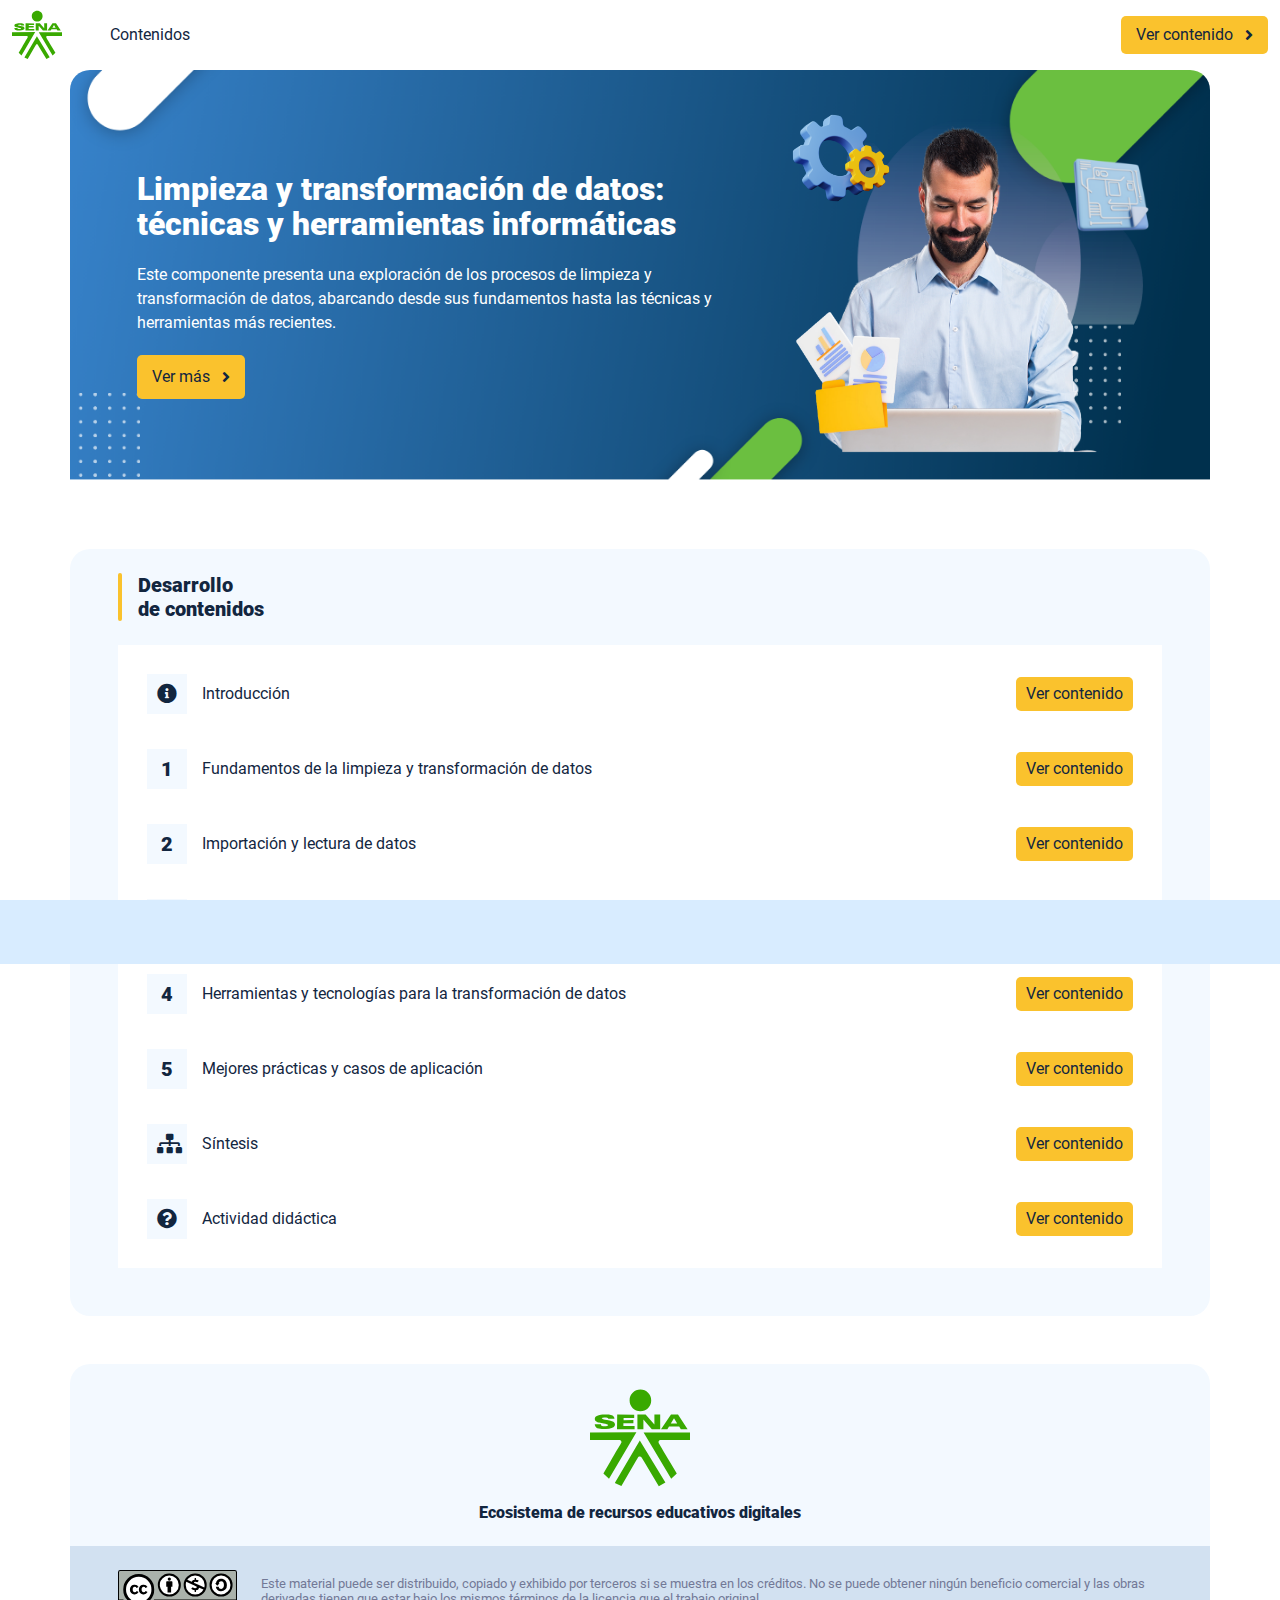
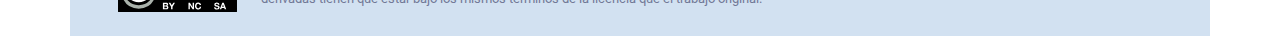
<file: index.html>
<!DOCTYPE html><html lang=""><head><meta charset="utf-8"><meta http-equiv="X-UA-Compatible" content="IE=edge"><meta name="viewport" content="width=device-width,initial-scale=1"><link rel="icon" href="favicon.ico"><title>Limpieza y transformación de datos: técnicas y herramientas informáticas</title><link href="css/chunk-14f5566e.04dc7ddd.css" rel="prefetch"><link href="css/chunk-1514ff7f.c02cabcb.css" rel="prefetch"><link href="css/chunk-23f00e58.c02cabcb.css" rel="prefetch"><link href="css/chunk-3913883c.ac7abdb4.css" rel="prefetch"><link href="css/chunk-4ef0a52a.c02cabcb.css" rel="prefetch"><link href="css/chunk-5c49769f.c02cabcb.css" rel="prefetch"><link href="css/chunk-62300ee0.c0e85eea.css" rel="prefetch"><link href="css/chunk-69e8b40a.c02cabcb.css" rel="prefetch"><link href="css/chunk-6af626b1.c02cabcb.css" rel="prefetch"><link href="css/chunk-7fb13984.ec986c18.css" rel="prefetch"><link href="css/chunk-9b94f55a.c02cabcb.css" rel="prefetch"><link href="css/chunk-a7962e10.c02cabcb.css" rel="prefetch"><link href="css/chunk-c1ed9906.836e2e3e.css" rel="prefetch"><link href="css/chunk-d5ab3d26.a0ff3a34.css" rel="prefetch"><link href="css/comple.fd12ff20.css" rel="prefetch"><link href="css/creditos.fa4b9a4e.css" rel="prefetch"><link href="css/glosario.43967672.css" rel="prefetch"><link href="css/referencias.e2384848.css" rel="prefetch"><link href="css/tema4.cdeb3ea9.css" rel="prefetch"><link href="js/actividad.6b39f63c.js" rel="prefetch"><link href="js/chunk-0206bfa0.7f17ba41.js" rel="prefetch"><link href="js/chunk-13a6037e.08a38674.js" rel="prefetch"><link href="js/chunk-14f5566e.7de13865.js" rel="prefetch"><link href="js/chunk-1514ff7f.f8497297.js" rel="prefetch"><link href="js/chunk-18f95272.81d60bb5.js" rel="prefetch"><link href="js/chunk-23f00e58.ee623435.js" rel="prefetch"><link href="js/chunk-25c5bc2d.a68bd4aa.js" rel="prefetch"><link href="js/chunk-2c06842c.8c7e0236.js" rel="prefetch"><link href="js/chunk-2d0c5615.83a7ef67.js" rel="prefetch"><link href="js/chunk-2d0e96ec.515f9aca.js" rel="prefetch"><link href="js/chunk-2d208d90.cf1d317f.js" rel="prefetch"><link href="js/chunk-2d21d0e2.8b562aa7.js" rel="prefetch"><link href="js/chunk-2d22c123.aa3dcb31.js" rel="prefetch"><link href="js/chunk-2e80bb9a.62c7f1ad.js" rel="prefetch"><link href="js/chunk-2fdc87ee.98ab7a0d.js" rel="prefetch"><link href="js/chunk-36769079.67a025a3.js" rel="prefetch"><link href="js/chunk-3913883c.79d1b9b4.js" rel="prefetch"><link href="js/chunk-4ef0a52a.a74b95a7.js" rel="prefetch"><link href="js/chunk-5309f94e.4b8900a4.js" rel="prefetch"><link href="js/chunk-53ccb27e.12ce8986.js" rel="prefetch"><link href="js/chunk-55d286b8.a9f9d1bf.js" rel="prefetch"><link href="js/chunk-5c49769f.04493b95.js" rel="prefetch"><link href="js/chunk-62300ee0.6aa46c16.js" rel="prefetch"><link href="js/chunk-69444b4c.52e4ceda.js" rel="prefetch"><link href="js/chunk-69e8b40a.827bdcb5.js" rel="prefetch"><link href="js/chunk-6af626b1.319ade6a.js" rel="prefetch"><link href="js/chunk-7fb13984.22696dc9.js" rel="prefetch"><link href="js/chunk-9b94f55a.6bf06711.js" rel="prefetch"><link href="js/chunk-a7962e10.02f21166.js" rel="prefetch"><link href="js/chunk-c1ed9906.e26014b8.js" rel="prefetch"><link href="js/chunk-c796899c.c1217e8e.js" rel="prefetch"><link href="js/chunk-d5ab3d26.9e618d84.js" rel="prefetch"><link href="js/chunk-e8a7823a.58347b0d.js" rel="prefetch"><link href="js/chunk-eaa1fac2.e751345d.js" rel="prefetch"><link href="js/comple.8787d87a.js" rel="prefetch"><link href="js/creditos.33abbba5.js" rel="prefetch"><link href="js/glosario.b6bd5e43.js" rel="prefetch"><link href="js/intro.a929ce6a.js" rel="prefetch"><link href="js/referencias.4c070e23.js" rel="prefetch"><link href="js/sintesis.d6b09214.js" rel="prefetch"><link href="js/tema1.13555261.js" rel="prefetch"><link href="js/tema2.0a092bcd.js" rel="prefetch"><link href="js/tema3.ab4b64c7.js" rel="prefetch"><link href="js/tema4.c3a12ea6.js" rel="prefetch"><link href="js/tema5.2300d88e.js" rel="prefetch"><link href="css/app.8ed2a439.css" rel="preload" as="style"><link href="css/chunk-vendors.495b19dc.css" rel="preload" as="style"><link href="js/app.c02de6dd.js" rel="preload" as="script"><link href="js/chunk-vendors.e65c6158.js" rel="preload" as="script"><link href="css/chunk-vendors.495b19dc.css" rel="stylesheet"><link href="css/app.8ed2a439.css" rel="stylesheet"></head><body><noscript><strong>We're sorry but Limpieza y transformación de datos: técnicas y herramientas informáticas doesn't work properly without JavaScript enabled. Please enable it to continue.</strong></noscript><div id="app"></div><script src="js/chunk-vendors.e65c6158.js"></script><script src="js/app.c02de6dd.js"></script></body></html>
</file>
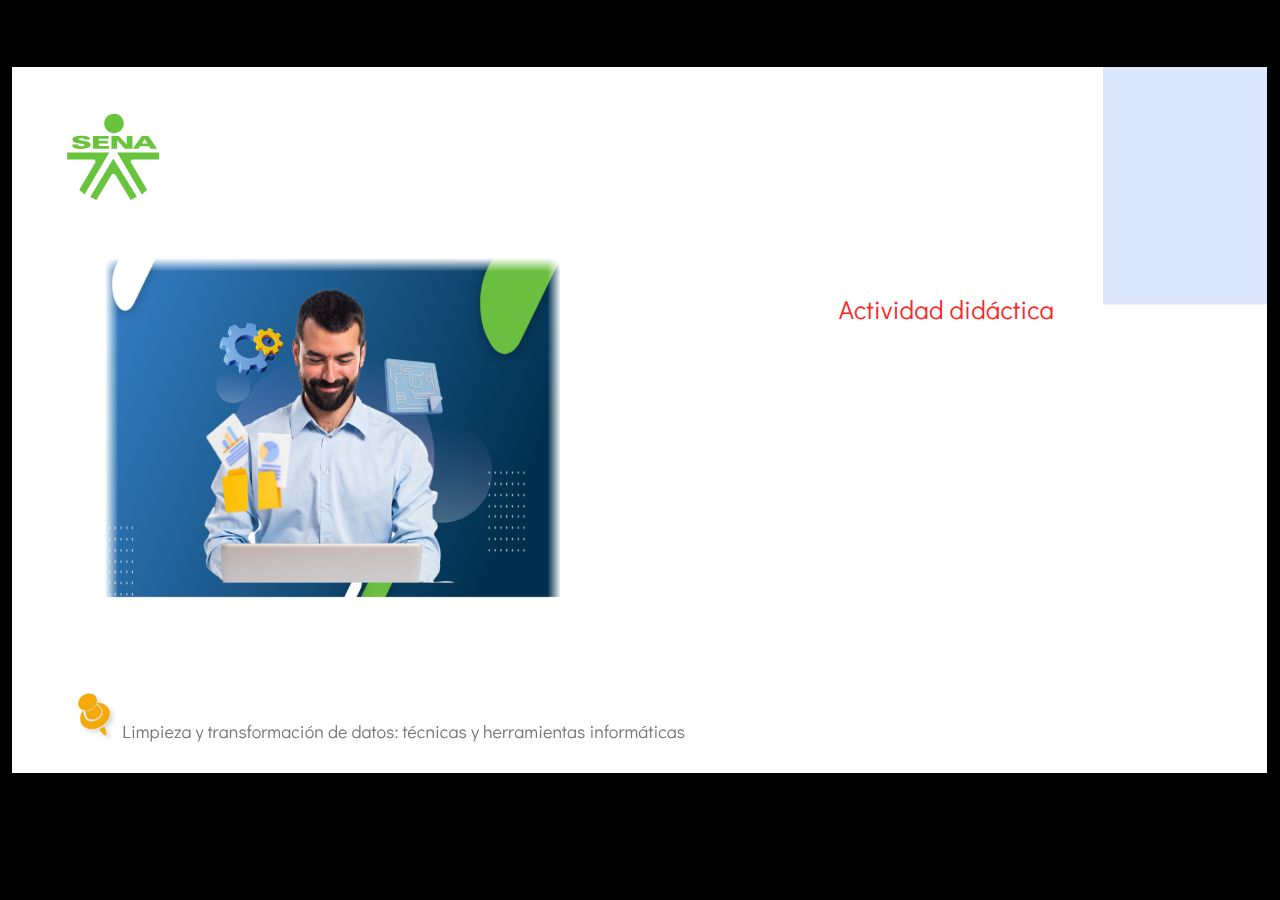
<file: actividades/actividad.html>
﻿<!doctype html>
<html lang="es">
<head>
  <meta charset="utf-8">
  <!-- Creado con Storyline 360 - http://www.articulate.com  -->
  <!-- version: 3.87.32265.0 -->
  <title>Actividad did&#225;ctica</title>
  <meta http-equiv="x-ua-compatible" content="IE=edge"/>
  <meta name="viewport" content="width=device-width,initial-scale=1,user-scalable=no,shrink-to-fit=no,minimal-ui"/>
  <meta name="apple-mobile-web-app-capable" content="yes"/>
  <style>
    html, body { height: 100%; padding: 0; margin: 0 }
    #app { height: 100%; width: 100%; }
  </style>

  <script>
    window.DS = {};
    window.globals = {
      DATA_PATH_BASE: '',
      HAS_FRAME: true,
      HAS_SLIDE: true,

      lmsPresent: false,
      tinCanPresent: false,
      cmi5Present: false,
      aoSupport: false,
      scale: 'show all',
      captureRc: false,
      browserSize: 'optimal',
      bgColor: '#000000',
      features: 'DropInBase,DropInInteractions,DropInMisc,DropInVectors,DropInVideo,LayerPresentAsDialog,MultipleQuizTracking,UpdatedThemeEditor',
      themeName: 'classic',
      preloaderColor: '#FFFFFF',
      suppressAnalytics: false,
      productChannel: 'stable',
      publishSource: 'storyline',
      aid: 'aid|b3dc0e64-db38-4728-a2a6-11fb80f8c971',
      cid: '04bfd34e-cd07-4569-9f02-371561cab23e',
      playerVersion: '3.87.32265.0',
      publishTimestamp: '2024-11-21T02:57:41.1727467Z',
      maxIosVideoElements: 10,
      connectionSettings: { mode: 'disabled' },
      hasFeature: function(feature) {
        return this.features.split(',').includes(feature);
      },
      
      parseParams: function(qs) {
        if (window.globals.parsedParams != null) {
          return window.globals.parsedParams;
        }
        qs = (qs || window.location.search.substr(1)).split('+').join(' ');
        var params = {},
            tokens,
            re = /[?&]?([^=]+)=([^&]*)/g;

        while (tokens = re.exec(qs)) {
          params[decodeURIComponent(tokens[1]).trim()] =
            decodeURIComponent(tokens[2]).trim();
        }
        window.globals.parsedParams = params;
        return params;
      }

    };
  </script>
  <script>
    var isIe11 = ('ActiveXObject' in window || window.MSBlobBuilder != null)
      && window.msCrypto != null && !window.ActiveXObject;
    if (isIe11) {
      window.globals.unsupportedBrowser = true;
      document.write(atob('[base64]'));
    }
  </script>

  <script>
    if (window.globals.hasFeature('MultiLanguageSupport')) {
      
      
    }
  </script>

  
  <script>window.THREE = { };</script>
  
</head>
<body style="background: #000000" class="cs-HTML theme-classic">
  <!-- 360 -->
  <script>!function(){var e,i=/iPhone/i,o=/iPod/i,n=/iPad/i,t=/\biOS-universal(?:.+)Mac\b/i,r=/\bAndroid(?:.+)Mobile\b/i,a=/Android/i,d=/(?:SD4930UR|\bSilk(?:.+)Mobile\b)/i,p=/Silk/i,l=/Windows Phone/i,u=/\bWindows(?:.+)ARM\b/i,b=/BlackBerry/i,s=/BB10/i,c=/Opera Mini/i,f=/\b(CriOS|Chrome)(?:.+)Mobile/i,h=/Mobile(?:.+)Firefox\b/i,v=function(e){return void 0!==e&&"MacIntel"===e.platform&&"number"==typeof e.maxTouchPoints&&e.maxTouchPoints>1&&"undefined"==typeof MSStream};e=function(e){var m={userAgent:"",platform:"",maxTouchPoints:0};e||"undefined"==typeof navigator?"string"==typeof e?m.userAgent=e:e&&e.userAgent&&(m={userAgent:e.userAgent,platform:e.platform,maxTouchPoints:e.maxTouchPoints||0}):m={userAgent:navigator.userAgent,platform:navigator.platform,maxTouchPoints:navigator.maxTouchPoints||0};var g=m.userAgent,y=g.split("[FBAN");void 0!==y[1]&&(g=y[0]),void 0!==(y=g.split("Twitter"))[1]&&(g=y[0]);var A=function(e){return function(i){return i.test(e)}}(g),w={apple:{phone:A(i)&&!A(l),ipod:A(o),tablet:!A(i)&&(A(n)||v(m))&&!A(l),universal:A(t),device:(A(i)||A(o)||A(n)||A(t)||v(m))&&!A(l)},amazon:{phone:A(d),tablet:!A(d)&&A(p),device:A(d)||A(p)},android:{phone:!A(l)&&A(d)||!A(l)&&A(r),tablet:!A(l)&&!A(d)&&!A(r)&&(A(p)||A(a)),device:!A(l)&&(A(d)||A(p)||A(r)||A(a))||A(/\bokhttp\b/i)},windows:{phone:A(l),tablet:A(u),device:A(l)||A(u)},other:{blackberry:A(b),blackberry10:A(s),opera:A(c),firefox:A(h),chrome:A(f),device:A(b)||A(s)||A(c)||A(h)||A(f)},any:!1,phone:!1,tablet:!1};return w.any=w.apple.device||w.android.device||w.windows.device||w.other.device,w.phone=w.apple.phone||w.android.phone||w.windows.phone,w.tablet=w.apple.tablet||w.android.tablet||w.windows.tablet,w}(),"object"==typeof exports&&"undefined"!=typeof module?module.exports=e:"function"==typeof define&&define.amd?define((function(){return e})):this.isMobile=e}();
    window.isMobile.apple.tablet = window.isMobile.apple.tablet ||
      (navigator.platform === 'MacIntel' && navigator.maxTouchPoints > 1);
    window.isMobile.apple.device = window.isMobile.apple.device || window.isMobile.apple.tablet;
    window.isMobile.tablet = window.isMobile.tablet || window.isMobile.apple.tablet;
    window.isMobile.any = window.isMobile.any || window.isMobile.apple.tablet;
  </script>

  <div id="focus-sink" tabindex="-1"></div>

  <div id="preso"></div>
  <script>
    (function() {

      var classTypes = [ 'desktop', 'mobile', 'phone', 'tablet' ];

      var addDeviceClasses = function(prefix, testObj) {
        var curr, i;
        for (i = 0; i < classTypes.length; i++) {
          curr = classTypes[i];
          if (testObj[curr]) {
            document.body.classList.add(prefix + curr);
          }
        }
      };

      var params = window.globals.parseParams(),
          isDevicePreview = params.devicepreview === '1',
          isPhoneOverride = params.deviceType === 'phone' || (isDevicePreview && params.phone == '1'),
          isTabletOverride = (params.deviceType === 'tablet' || isDevicePreview) && !isPhoneOverride,
          isMobileOverride = isPhoneOverride || isTabletOverride;

      var deviceView = {
        desktop: !window.isMobile.any && !isMobileOverride,
        mobile: window.isMobile.any || isMobileOverride,
        phone: isPhoneOverride || (window.isMobile.phone && !isTabletOverride),
        tablet: isTabletOverride || window.isMobile.tablet
      };

      window.globals.deviceView = deviceView;
      window.isMobile.desktop = !window.isMobile.any;
      window.isMobile.mobile = window.isMobile.any;

      addDeviceClasses('view-', deviceView);

    })();
  </script>
  
  <script src='story_content/triggers.js' type=text/javascript></script>
<script src='story_content/user.js' type=text/javascript></script>
  <div class="slide-loader"></div>

  <script>
    if (window.globals.deviceView.isMobile) { var doc = document, loader = doc.body.querySelector('.slide-loader'); [ 1, 2, 3 ].forEach(function(n) { var d = doc.createElement('div'); d.style.backgroundColor = window.globals.preloaderColor; d.classList.add('mobile-loader-dot'); d.classList.add('dot' + n); loader.appendChild(d); }); }
  </script>

  <div class="mobile-load-title-overlay" style="display: none">
    <div class="mobile-load-title">Actividad did&#225;ctica</div>
  </div>

  <div class="mobile-chrome-warning"></div>

  
<style>
  .warn-connection-dialog {
    display: none;
    background: transparent;
    pointer-events: all;
    position: fixed;
    left: 0;
    top: 0;
    width: 100%;
    height: 100%;
    z-index: 999;
  }

  .warn-connection-content {
    pointer-events: all;
    border-radius: 4px;
    background: white;
    border: 1px solid #E7E7E7;
    color: #333333;
    box-shadow: 0 2px 4px rgba(0, 0, 0, 0.25);
    transition: all 150ms ease-out;
    position: absolute;
    white-space: nowrap;
  }

  .view-phone.is-landscape .warn-connection-content {
    left: 23px;
    bottom: 23px;
  }

  .view-tablet.is-landscape .warn-connection-content {
    left: 50%;
    top: 20px;
    transform: translateX(-50%);
  }

  .view-mobile.is-portrait .warn-connection-content {
    transform: translate(-50%, calc(-100% - 15px));
  }

  .warn-connection-content p {
    display: inline-block;
    margin: 0 8px 0 0;
    line-height: 33px;
    font-size: 11px;
  }

  .warn-connection-content svg {
    position: relative;
    vertical-align: middle;
    margin: 0 2px 2px 8px;
  }

  .view-desktop .warn-connection-content {
    left: 1.5em;
    bottom: 1.5em;
  }

  .view-desktop .warn-connection-content p {
    font-size: 1.1em;
  }

  .is-offline .warn-connection-dialog {
    display: block;
  }

  .is-offline .cs-panel * {
    pointer-events: none !important;
  }

  .is-offline .cs-panel {
    pointer-events: all !important;
  }

  .is-offline #nav-controls * {
    pointer-events: none !important;
  }

  .is-offline #nav-controls {
    pointer-events: all !important;
  }
</style>

<div class="warn-connection-dialog" role="alertdialog" aria-modal="true" tabindex="0" aria-labelledby="warn-connection-message">
  <div class="warn-connection-content">
    <svg width="17" height="15" viewBox="0 0 17 15" xmlns="http://www.w3.org/2000/svg">
      <path fill="#8F0000" stroke="white" d="M16.07,12.98 L15.88,12.23 L9.51,1.21 C8.97,0.26,7.6,0.26,7.06,1.21 L0.69,12.23 C0.15,13.16,0.81,14.36,1.91,14.36 H14.65 C15.47,14.36,16.05,13.7,16.07,12.98 Z"/>
      <path fill="white" stroke="white" d="M8.58,5.5 C8.35,5.28,8.5,5.35,8.21,5.32 C8.09,5.35,7.97,5.49,7.96,5.67 C7.97,5.79,7.98,5.92,7.98,6.04 L7.98,6.04 C7.99,6.17,8,6.31,8.01,6.43 L8.01,6.44 C8.03,6.92,8.06,7.41,8.09,7.9 L8.09,7.9 C8.12,8.39,8.14,8.88,8.17,9.37 C8.17,9.39,8.18,9.42,8.2,9.44 C8.23,9.46,8.25,9.47,8.28,9.47 C8.31,9.47,8.34,9.46,8.35,9.44 C8.37,9.43,8.38,9.4,8.39,9.35 L8.39,9.34 C8.39,9.24,8.4,9.15,8.4,9.05 L8.4,9.05 C8.41,8.96,8.41,8.86,8.42,8.75 C8.43,8.44,8.45,8.12,8.47,7.81 L8.47,7.81 C8.49,7.49,8.51,7.18,8.53,6.87 C8.55,6.46,8.56,6.05,8.59,5.64 L8.6,5.62 C8.6,5.57,8.59,5.53,8.58,5.5 L8.21,5.32 Z"/>
      <circle fill="white" stroke="white" cx="8.3" cy="11.35" r="0.3"/>
    </svg>
    <p id="warn-connection-message">You are offline. Trying to reconnect...</p>
  </div>
</div>

<script>
  (function() {
    window.DS.connection = {
      warningShown: false,
      assets: {},
      loadingAssetGroup: false,
      retryDelay: 500
    };

    var connectionSettings = window.globals.connectionSettings || {};

    var useConnectionMessages = window.AbortController != null &&
      window.location.protocol != 'file:' &&
      connectionSettings.mode === 'normal';

    window.DS.connection.useConnectionMessages = useConnectionMessages;

    var assetCount = 0;
    var checkLoadedId;


    if (useConnectionMessages && connectionSettings != null) {
      var contentEl = document.querySelector('.warn-connection-content');
      var messageEl = contentEl.querySelector('p');

      if (connectionSettings.useDarkTheme) {
        contentEl.style.borderColor = '#BABBBA';
        contentEl.style.backgroundColor = '#282828';
        contentEl.style.color = '#FFFFFF';
      }

      if (connectionSettings.message != null) {
        messageEl.textContent = window.decodeURIComponent(connectionSettings.message);
      }
    }

    function checkAssetsReady() {
      for (var i in DS.connection.assets) {
        if (!DS.connection.assets[i].success) {
          return false;
        }
      }
      return true;
    }

    function stopAssetGroup() {
      if (!useConnectionMessages) { return; }

      assetCount = 0;

      DS.connection.oldAssetGroup = DS.connection.assets;
      DS.connection.assets = {};
      DS.connection.loadingAssetGroup = false;
      clearInterval(checkLoadedId);
    }

    function startAssetGroup() {
      if (!useConnectionMessages) { return; }
      var ticks = 0;
      clearInterval(checkLoadedId);
      checkLoadedId = setInterval(function() {
        var loaded = 0;
        if (assetCount === 0 && loaded === 0) {
          clearInterval(checkLoadedId);
          return;
        }

        for (var i in DS.connection.assets) {
          if (DS.connection.assets[i].success) {
            loaded++;
          }
        }

        if (assetCount === loaded && checkAssetsReady()) {
          for (var i in DS.connection.assets) {
            if (DS.connection.assets[i].action) {
              DS.connection.assets[i].action();
            }
          }
          hideWarning();
          stopAssetGroup();
        }
      }, 100)
    }

    function requiredAsset(url, action, retry, type) {
      if (!useConnectionMessages) { return; }
      if (DS.connection.assets[url]) { return; }

      DS.connection.assets[url] = {
        success: false, action: action, retry: retry, type: type
      };
      assetCount = Object.keys(DS.connection.assets).length;
      if (!DS.connection.loadingAssetGroup) {
        startAssetGroup();
      }
      DS.connection.loadingAssetGroup = true;
    }

    function assetLoaded(url) {
      if (!useConnectionMessages) { return; }
      if (DS.connection.assets[url]) {
        DS.connection.assets[url].success = true;
      }
    }

    function assetFailed(url) {
      if (!useConnectionMessages) { return; }
      if (!DS.connection.assets[url]) {
        if (/\.js$/.test(url) && url.indexOf('transcripts') === -1) {
          setTimeout(function() {
            if (DS.connection.lastSlideLoaded != null) {
              DS.connection.lastSlideLoaded();
            }
          }, DS.connection.retryDelay);
        }
        return;
      }
      if (!DS.connection.warningShown) { showWarning(); }
      if (DS.connection.assets[url].retry) {
        setTimeout(function() {
          if (!DS.connection.assets[url].success) {
            DS.connection.assets[url].retry()
          }
        }, DS.connection.retryDelay);
      }
    }

    function hideWarning() {
      document.body.classList.remove('is-offline');
      DS.connection.warningShown = false;
      enableKeys();
    }
    DS.connection.hideWarning = hideWarning

    function showWarning(btn) {
      document.body.classList.add('is-offline')
      DS.connection.warningShown = true;
      updateWarningPosition();
      disableKeys();
    }

    function updateWarningPosition() {
      if (!DS.connection.warningShown) {
        return;
      }

      var isPortrait = document.body.classList.contains('is-portrait');
      var isMobile = document.body.classList.contains('view-mobile');
      var warningEl = document.querySelector('.warn-connection-content');

      if (isPortrait && isMobile) {
        var slide = document.querySelector('.primary-slide');
        var slideRect = slide != null
          ? slide.getBoundingClientRect()
          : { top: window.innerHeight, left: 0, width: window.innerWidth };

        warningEl.style.top = `${slideRect.top}px`
        warningEl.style.left = `${slideRect.left + slideRect.width / 2}px`
      } else {
        warningEl.style.top = null;
        warningEl.style.left = null;
      }

      window.requestAnimationFrame(updateWarningPosition);
    }

    function onDisableKeyDown(e) {
      e.preventDefault();
      e.stopImmediatePropagation();
    }

    function onDisableKeyUp(e) {
      e.preventDefault();
      e.stopImmediatePropagation();
    }

    var accStyle = document.createElement('style');
    var warnDialogEl = document.querySelector('.warn-connection-dialog');

    function disableKeys() {
      if (DS.views && DS.views.nsStack && DS.views.nsStack.length === 1) {
        DS.views.nsStack[0].tabReachable = false
        DS.views.nsStack[0].updateTabIndex(true, true);
      }

      accStyle.innerHTML = '.acc-shadow-dom { display: none; }';
      document.body.appendChild(accStyle);

      warnDialogEl.parentNode.append(warnDialogEl);
      warnDialogEl.focus();
    }

    function enableKeys() {
      accStyle.remove();
      if (DS.views && DS.views.nsStack && DS.views.nsStack.length === 1 && DS.views.nsStack[0].name === '_frame') {
        DS.views.nsStack[0].tabReachable = true;
        DS.views.nsStack[0].updateTabIndex();
      }
    }

    // these will all be noops if the feature flag isn't set in
    // the data and `window.globals.features`
    DS.connection.requiredAsset = requiredAsset;
    DS.connection.assetLoaded = assetLoaded;
    DS.connection.assetFailed = assetFailed;
    DS.connection.stopAssetGroup = stopAssetGroup;
    DS.connection.startAssetGroup = startAssetGroup;
  })();
</script>


  <script>
    
    if (window.autoSpider && window.vInterfaceObject) {
      document.querySelector('.mobile-load-title-overlay').style.display = 'none';
    }
  </script>

  

  <link rel="stylesheet" href="html5/data/css/output.min.css" data-noprefix/>
</body>
<script src="html5/lib/scripts/bootstrapper.min.js"></script>
</html>
</file>
<file: css/chunk-14f5566e.04dc7ddd.css>
.actividad{background-color:#f2f2f2}.barra-avance{display:flex;align-items:center;justify-content:space-between;position:fixed;bottom:0;left:0;width:100%;padding:10px;background-color:#d8ecff;transition:transform .5s ease-in-out;z-index:100000}.barra-avance__barra{margin:0 20px;flex:1;position:relative;max-width:800px}.barra-avance__barra--amarilla,.barra-avance__barra--blanca{height:4px}.barra-avance__barra--amarilla:after,.barra-avance__barra--amarilla:before,.barra-avance__barra--blanca:after,.barra-avance__barra--blanca:before{content:"";display:block;width:10px;height:10px;border-radius:50%;position:absolute;top:50%}.barra-avance__barra--amarilla:before,.barra-avance__barra--blanca:before{left:0;transform:translate(-50%,-50%)}.barra-avance__barra--amarilla:after,.barra-avance__barra--blanca:after{right:0;transform:translate(50%,-50%)}.barra-avance__barra--blanca,.barra-avance__barra--blanca:after,.barra-avance__barra--blanca:before{background-color:#fff}.barra-avance__barra--amarilla{position:absolute;width:100%;top:0;background-color:#3ba935}.barra-avance__barra--amarilla:after,.barra-avance__barra--amarilla:before{background-color:#3ba935}.barra-avance__boton--regresar{background-color:#b0c0d2}.barra-avance__boton--regresar span{color:#111e61!important}.barra-avance__boton--disable{opacity:0;pointer-events:none}.barra-avance--open{transform:translateY(0)}.barra-avance--close{transform:translateY(100%)}
</file>
<file: css/chunk-1514ff7f.c02cabcb.css>
.actividad[data-v-c4e6906c]{background-color:#f2f2f2}.horizontal-scroll__wrapper[data-v-c4e6906c]{overflow:hidden}.horizontal-scroll[data-v-c4e6906c]{display:flex;transition:transform .5s ease-in-out;align-items:center;flex-wrap:nowrap}.horizontal-scroll[data-v-c4e6906c]:not(.row){width:100%}.horizontal-scroll--item-fw[data-v-c4e6906c]>div{flex-grow:0;flex-shrink:0;width:100%;margin:0!important}
</file>
<file: css/chunk-23f00e58.c02cabcb.css>
.actividad[data-v-c4e6906c]{background-color:#f2f2f2}.horizontal-scroll__wrapper[data-v-c4e6906c]{overflow:hidden}.horizontal-scroll[data-v-c4e6906c]{display:flex;transition:transform .5s ease-in-out;align-items:center;flex-wrap:nowrap}.horizontal-scroll[data-v-c4e6906c]:not(.row){width:100%}.horizontal-scroll--item-fw[data-v-c4e6906c]>div{flex-grow:0;flex-shrink:0;width:100%;margin:0!important}
</file>
<file: css/chunk-3913883c.ac7abdb4.css>
.actividad{background-color:#f2f2f2}.banner-interno{position:relative}.banner-interno__fondo{position:absolute;top:0;bottom:-50px;left:0;right:0;background-color:#10314b;background-size:cover;background-position:50%}.banner-interno__titulo{display:flex;align-items:center}.banner-interno__titulo__icono{display:block;width:32px;height:32px;border-radius:50%;background-color:#fff;position:relative}.banner-interno__titulo__icono i{color:#10314b;position:absolute;left:50%;top:50%;transform:translate(-50%,-50%)}.banner-interno__titulo h1,.banner-interno__titulo h2,.banner-interno__titulo h3,.banner-interno__titulo h4,.banner-interno__titulo h5,.banner-interno__titulo h6{color:#fff;line-height:1.1em}
</file>
<file: css/chunk-4ef0a52a.c02cabcb.css>
.actividad[data-v-c4e6906c]{background-color:#f2f2f2}.horizontal-scroll__wrapper[data-v-c4e6906c]{overflow:hidden}.horizontal-scroll[data-v-c4e6906c]{display:flex;transition:transform .5s ease-in-out;align-items:center;flex-wrap:nowrap}.horizontal-scroll[data-v-c4e6906c]:not(.row){width:100%}.horizontal-scroll--item-fw[data-v-c4e6906c]>div{flex-grow:0;flex-shrink:0;width:100%;margin:0!important}
</file>
<file: css/chunk-5c49769f.c02cabcb.css>
.actividad[data-v-c4e6906c]{background-color:#f2f2f2}.horizontal-scroll__wrapper[data-v-c4e6906c]{overflow:hidden}.horizontal-scroll[data-v-c4e6906c]{display:flex;transition:transform .5s ease-in-out;align-items:center;flex-wrap:nowrap}.horizontal-scroll[data-v-c4e6906c]:not(.row){width:100%}.horizontal-scroll--item-fw[data-v-c4e6906c]>div{flex-grow:0;flex-shrink:0;width:100%;margin:0!important}
</file>
<file: css/chunk-62300ee0.c0e85eea.css>
.actividad[data-v-7e5a4120]{background-color:#f2f2f2}.header[data-v-7e5a4120]{position:sticky;top:0;padding-top:10px;padding-bottom:10px;background-color:#fff;z-index:10010;line-height:1.1em}.header__logo[data-v-7e5a4120]{width:50px}@media (max-width:576px){.header__componente-formativo[data-v-7e5a4120]{font-size:.8em}}.header__menu[data-v-7e5a4120]{cursor:pointer}.header__menu span[data-v-7e5a4120]{font-size:.7em;display:block;line-height:1em;text-align:center;color:#111e61}.header__menu__btn[data-v-7e5a4120]{width:30px;height:30px;position:relative;margin-bottom:4px}.header__menu__btn .line-1[data-v-7e5a4120],.header__menu__btn .line-2[data-v-7e5a4120],.header__menu__btn .line-3[data-v-7e5a4120]{height:4px;width:30px;background-color:#111e61;transform-origin:center center;position:absolute;left:0;border-radius:2px}.header__menu__btn .line-1[data-v-7e5a4120]{top:4px;animation:line-1-inactive-7e5a4120 .5s ease-in-out forwards}.header__menu__btn .line-2[data-v-7e5a4120]{top:13px;animation:line-2-inactive-7e5a4120 .5s ease-in-out forwards}.header__menu__btn .line-3[data-v-7e5a4120]{top:22px;animation:line-3-inactive-7e5a4120 .5s ease-in-out forwards}.header__menu__btn[data-v-7e5a4120]:hover{cursor:pointer}.header__menu__btn--open .line-1[data-v-7e5a4120]{animation:line-1-active-7e5a4120 .5s ease-in-out forwards}.header__menu__btn--open .line-2[data-v-7e5a4120]{animation:line-2-active-7e5a4120 .5s ease-in-out forwards}.header__menu__btn--open .line-3[data-v-7e5a4120]{animation:line-3-active-7e5a4120 .5s ease-in-out forwards}@keyframes line-1-active-7e5a4120{0%{transform:translate(0) rotate(0)}50%{transform:translateY(9px) rotate(0)}to{transform:translateY(9px) rotate(45deg)}}@keyframes line-2-active-7e5a4120{0%{transform:scale(1)}to{transform:scale(0)}}@keyframes line-3-active-7e5a4120{0%{transform:translate(0) rotate(0)}50%{transform:translateY(-9px) rotate(0)}to{transform:translateY(-9px) rotate(-45deg)}}@keyframes line-1-inactive-7e5a4120{0%{transform:translateY(9px) rotate(45deg)}50%{transform:translateY(9px) rotate(0)}to{transform:translate(0) rotate(0)}}@keyframes line-2-inactive-7e5a4120{0%{transform:scale(0)}to{transform:scale(1)}}@keyframes line-3-inactive-7e5a4120{0%{transform:translateY(-9px) rotate(-45deg)}50%{transform:translateY(-9px) rotate(0)}to{transform:translate(0) rotate(0)}}
</file>
<file: css/chunk-69e8b40a.c02cabcb.css>
.actividad[data-v-c4e6906c]{background-color:#f2f2f2}.horizontal-scroll__wrapper[data-v-c4e6906c]{overflow:hidden}.horizontal-scroll[data-v-c4e6906c]{display:flex;transition:transform .5s ease-in-out;align-items:center;flex-wrap:nowrap}.horizontal-scroll[data-v-c4e6906c]:not(.row){width:100%}.horizontal-scroll--item-fw[data-v-c4e6906c]>div{flex-grow:0;flex-shrink:0;width:100%;margin:0!important}
</file>
<file: css/chunk-6af626b1.c02cabcb.css>
.actividad[data-v-c4e6906c]{background-color:#f2f2f2}.horizontal-scroll__wrapper[data-v-c4e6906c]{overflow:hidden}.horizontal-scroll[data-v-c4e6906c]{display:flex;transition:transform .5s ease-in-out;align-items:center;flex-wrap:nowrap}.horizontal-scroll[data-v-c4e6906c]:not(.row){width:100%}.horizontal-scroll--item-fw[data-v-c4e6906c]>div{flex-grow:0;flex-shrink:0;width:100%;margin:0!important}
</file>
<file: css/chunk-7fb13984.ec986c18.css>
.actividad{background-color:#f2f2f2}.aside-menu{position:fixed;top:70px;min-height:calc(100vh - 70px);max-height:calc(100vh - 70px);background-color:#f3f9ff;transition:flex .5s ease-in-out,width .5s ease-in-out;overflow-x:hidden;z-index:100001;width:300px}.aside-menu__black-background{position:fixed;inset:0;top:70px;background:rgba(0,0,0,.8);cursor:pointer}.aside-menu a{color:#111e61}.aside-menu__content{width:300px;display:flex;flex-direction:column;justify-content:space-between;min-height:calc(100vh - 70px);max-height:calc(100vh - 70px);border-right:1px solid #d8ecff;position:absolute;background:#fff}@media (max-height:800px){.aside-menu__content{min-height:800px;max-height:800px;overflow-y:auto}}.aside-menu__header{padding:10px;text-align:center;background-color:#d8ecff}.aside-menu__header h4{margin:0}.aside-menu__menu{overflow-y:auto;flex-grow:1;list-style:none;padding-left:0;margin-bottom:0}.aside-menu__menu__item--active .aside-menu__menu__item__lnk,.aside-menu__menu__item--active .aside-menu__sec-menu__item__lnk{background-color:#d8ecff;font-weight:700}.aside-menu__menu__item--sub-menu:hover,.aside-menu__menu__item:hover,.aside-menu__sec-menu__item:hover{background-color:#d8ecff}.aside-menu__menu__item--sub-menu{padding-left:10px}.aside-menu__menu__item--sub-menu--active .aside-menu__menu__item__lnk,.aside-menu__menu__item--sub-menu--active .aside-menu__sec-menu__item__lnk{background-color:#d8ecff;font-weight:700;position:relative}.aside-menu__menu__item--sub-menu--active .aside-menu__menu__item__lnk:before,.aside-menu__menu__item--sub-menu--active .aside-menu__sec-menu__item__lnk:before{content:"";display:block;position:absolute;left:0;bottom:0;top:0;width:4px;border-radius:2px;background-color:#fac22d}.aside-menu__menu__item__lnk,.aside-menu__sec-menu__item__lnk{display:flex;align-items:center;padding:10px 15px;line-height:1.1em}.aside-menu__menu__item__lnk i,.aside-menu__menu__item__lnk span,.aside-menu__sec-menu__item__lnk i,.aside-menu__sec-menu__item__lnk span{margin-right:10px}.aside-menu__menu__item__lnk i:last-child,.aside-menu__menu__item__lnk span:last-child,.aside-menu__sec-menu__item__lnk i:last-child,.aside-menu__sec-menu__item__lnk span:last-child{margin-right:0}.aside-menu__sec-menu{background-color:#d8ecff;padding:10px 0;flex-shrink:0;margin-bottom:0}.aside-menu__sec-menu__item{padding:10px 15px}.aside-menu__sec-menu__item__lnk{padding:0;border-radius:1em}.aside-menu__sec-menu__item__lnk i{display:block;width:2em;height:2em;padding:.5em 0;text-align:center;background-color:#fff;border-radius:50%}.aside-menu__sec-menu__item__lnk:hover{background-color:#fff}@media (max-width:576px){.aside-menu__sec-menu{padding-bottom:110px}}.main-menu-enter-active{animation:main-menu-open-animation .3s}.main-menu-enter-active .aside-menu__black-background{animation:main-menu-background-animation .3s}.main-menu-leave-active{animation:main-menu-open-animation .3s reverse}.main-menu-leave-active .aside-menu__black-background{animation:main-menu-background-animation .3s reverse}@keyframes main-menu-open-animation{0%{width:0}to{width:300px}}@keyframes main-menu-background-animation{0%{opacity:0}to{opacity:1}}
</file>
<file: css/chunk-9b94f55a.c02cabcb.css>
.actividad[data-v-c4e6906c]{background-color:#f2f2f2}.horizontal-scroll__wrapper[data-v-c4e6906c]{overflow:hidden}.horizontal-scroll[data-v-c4e6906c]{display:flex;transition:transform .5s ease-in-out;align-items:center;flex-wrap:nowrap}.horizontal-scroll[data-v-c4e6906c]:not(.row){width:100%}.horizontal-scroll--item-fw[data-v-c4e6906c]>div{flex-grow:0;flex-shrink:0;width:100%;margin:0!important}
</file>
<file: css/chunk-a7962e10.c02cabcb.css>
.actividad[data-v-c4e6906c]{background-color:#f2f2f2}.horizontal-scroll__wrapper[data-v-c4e6906c]{overflow:hidden}.horizontal-scroll[data-v-c4e6906c]{display:flex;transition:transform .5s ease-in-out;align-items:center;flex-wrap:nowrap}.horizontal-scroll[data-v-c4e6906c]:not(.row){width:100%}.horizontal-scroll--item-fw[data-v-c4e6906c]>div{flex-grow:0;flex-shrink:0;width:100%;margin:0!important}
</file>
<file: css/chunk-c1ed9906.836e2e3e.css>
.actividad[data-v-4f6b7c58]{background-color:#f2f2f2}.accesibilidad[data-v-4f6b7c58]{position:fixed;right:0;top:50vh;height:50px;background-color:#111e61;border-top-left-radius:15px;border-bottom-left-radius:15px;transform:translateY(-50%) translateX(100%) translateX(-50px);overflow:hidden;transition:transform .3s ease-in-out,height .3s ease-in-out}.accesibilidad[data-v-4f6b7c58]:hover{transform:translateY(-50%) translateX(0);height:12.75rem}.accesibilidad [data-v-4f6b7c58]{color:#fff}.accesibilidad__menu__content .accesibilidad__menu__item[data-v-4f6b7c58]{cursor:pointer}.accesibilidad__menu__content .accesibilidad__menu__item[data-v-4f6b7c58]:hover{background-color:#273685}.accesibilidad__menu__content .accesibilidad__menu__item[data-v-4f6b7c58]:last-child{border:none}.accesibilidad__menu__item[data-v-4f6b7c58]{display:flex;align-items:center;padding:10px;border-bottom:1px solid #273685;line-height:1em;-webkit-user-select:none;-moz-user-select:none;user-select:none}.accesibilidad__menu i[data-v-4f6b7c58]{font-size:30px;font-style:normal;margin-right:10px;line-height:1em}.accesibilidad__menu img[data-v-4f6b7c58]{width:30px;margin-right:10px}
</file>
<file: css/chunk-d5ab3d26.a0ff3a34.css>
.actividad[data-v-1a0d89d0]{background-color:#f2f2f2}img[data-v-1a0d89d0]{width:auto;height:auto;display:block;margin:auto}.tarjeta--pregunta[data-v-1a0d89d0]{background:#dce4eb}.tarjeta-respuesta[data-v-1a0d89d0]{border:2px solid transparent;cursor:pointer;transition:border-color .2s}.tarjeta-respuesta[data-v-1a0d89d0]:hover{border-color:#556a82}.tarjeta-respuesta:hover .tarjeta-respuesta__icon[data-v-1a0d89d0]:not(.tarjeta-respuesta__icon--correcto):not(.tarjeta-respuesta__icon--incorrecto){background-image:url(../img/vacio-hover.93a4e964.svg)}.tarjeta-respuesta--correcta[data-v-1a0d89d0]{border-color:#61ca92;background-color:#ebfff0}.tarjeta-respuesta--correcta[data-v-1a0d89d0]:hover{border-color:#61ca92}.tarjeta-respuesta--incorrecta[data-v-1a0d89d0]{border-color:#ff6b6b;background-color:#ffedec}.tarjeta-respuesta--incorrecta[data-v-1a0d89d0]:hover{border-color:#ff6b6b}.tarjeta-respuesta--disabled[data-v-1a0d89d0]{cursor:not-allowed;pointer-events:none}.tarjeta-respuesta__icon[data-v-1a0d89d0]{width:32px;height:32px;position:relative;background-image:url(../img/vacio.50c4f935.svg)}.tarjeta-respuesta__icon[data-v-1a0d89d0]:hover{background-image:url(../img/vacio-hover.93a4e964.svg)}.tarjeta-respuesta__icon--correcto[data-v-1a0d89d0]{background-image:url(../img/correcto.02ee766f.svg)}.tarjeta-respuesta__icon--incorrecto[data-v-1a0d89d0]{background-image:url(../img/incorrecto.685f2c72.svg)}.actividad[data-v-0dcb5922]{background-color:#f2f2f2}.tarjeta-avance[data-v-0dcb5922]{background-color:#dce4eb;border-bottom-right-radius:10px;border-bottom-left-radius:10px;overflow:hidden}@media (max-width:560px){.tarjeta-avance[data-v-0dcb5922]{padding-left:.85rem!important}}.tarjeta-avance .boton[data-v-0dcb5922]{border-radius:0}.tarjeta-avance .boton--disabled[data-v-0dcb5922]{opacity:.5;pointer-events:none}.tarjeta-avance__barra-container[data-v-0dcb5922]{background-color:#b4cce3;border-radius:8px;height:16px;overflow:hidden}.tarjeta-avance__barra-container .tarjeta-avance__barra[data-v-0dcb5922]{background-color:#2c70ab;height:100%;border-radius:8px;width:0;transition:width .5s}.actividad[data-v-338d17a8]{background-color:#f2f2f2}.resultados__icono[data-v-338d17a8]{width:150px;height:150px;background-size:cover;background-repeat:no-repeat}.resultados__icono--correcto[data-v-338d17a8]{background-image:url(../img/correcto.02ee766f.svg)}.resultados__icono--incorrecto[data-v-338d17a8]{background-image:url(../img/incorrecto.685f2c72.svg)}@media (max-width:560px){.resultados__icono[data-v-338d17a8]{width:80px;height:80px}}.circle-container[data-v-338d17a8]{width:150px;height:150px;position:relative;display:flex;justify-content:center;align-items:center}.circle[data-v-338d17a8]{transform:rotate(0deg);width:100%;height:100%}.circle-bg[data-v-338d17a8]{fill:none;stroke:#eee;stroke-width:3.8}.circle-progress[data-v-338d17a8]{fill:none;stroke:url(#progressGradient);stroke-width:3.8;stroke-linecap:round;transition:stroke-dasharray .1s}.percentage-text[data-v-338d17a8]{position:absolute;font-size:1.5rem;font-weight:700;color:#666}.actividad[data-v-f2aaf564]{background-color:#f2f2f2}.boton--disabled[data-v-f2aaf564]{opacity:.5;pointer-events:none}.tarjeta--lightest-gray[data-v-f2aaf564]{border:3px solid #dce4eb}
</file>
<file: css/comple.fd12ff20.css>
.banner-interno{position:relative}.banner-interno__fondo{position:absolute;top:0;bottom:-50px;left:0;right:0;background-color:#10314b;background-size:cover;background-position:50%}.banner-interno__titulo{display:flex;align-items:center}.banner-interno__titulo__icono{display:block;width:32px;height:32px;border-radius:50%;background-color:#fff;position:relative}.banner-interno__titulo__icono i{color:#10314b;position:absolute;left:50%;top:50%;transform:translate(-50%,-50%)}.banner-interno__titulo h1,.banner-interno__titulo h2,.banner-interno__titulo h3,.banner-interno__titulo h4,.banner-interno__titulo h5,.banner-interno__titulo h6{color:#fff;line-height:1.1em}.actividad{background-color:#f2f2f2}.complementario__enlaces{display:flex;justify-content:center;flex-wrap:wrap}.complementario__enlaces a{margin:0 5px}.complementario__btn{font-size:1.5em;line-height:1em}table{width:calc(100% - 1px);min-width:800px}table thead{background-color:#d8ecff}table thead th{border-color:#d8ecff}table td,table th{padding:25px 20px;text-align:center}
</file>
<file: css/creditos.fa4b9a4e.css>
.banner-interno{position:relative}.banner-interno__fondo{position:absolute;top:0;bottom:-50px;left:0;right:0;background-color:#10314b;background-size:cover;background-position:50%}.banner-interno__titulo{display:flex;align-items:center}.banner-interno__titulo__icono{display:block;width:32px;height:32px;border-radius:50%;background-color:#fff;position:relative}.banner-interno__titulo__icono i{color:#10314b;position:absolute;left:50%;top:50%;transform:translate(-50%,-50%)}.banner-interno__titulo h1,.banner-interno__titulo h2,.banner-interno__titulo h3,.banner-interno__titulo h4,.banner-interno__titulo h5,.banner-interno__titulo h6{color:#fff;line-height:1.1em}.actividad{background-color:#f2f2f2}.creditos-vista .tarjeta.credito{background-color:#d2e1f1}.creditos{color:#727997;overflow-x:auto}.creditos__item{min-width:490px}.creditos p{line-height:1.3em;margin-bottom:0;color:#727997}.creditos__titulo{font-weight:700;background-color:#d2e1f1;padding:5px 10px;border-top-radius:5px;border-top-left-radius:5px;border-top-right-radius:5px}.creditos table td,.creditos table th{border-color:#d2e1f1}
</file>
<file: css/glosario.43967672.css>
.banner-interno{position:relative}.banner-interno__fondo{position:absolute;top:0;bottom:-50px;left:0;right:0;background-color:#10314b;background-size:cover;background-position:50%}.banner-interno__titulo{display:flex;align-items:center}.banner-interno__titulo__icono{display:block;width:32px;height:32px;border-radius:50%;background-color:#fff;position:relative}.banner-interno__titulo__icono i{color:#10314b;position:absolute;left:50%;top:50%;transform:translate(-50%,-50%)}.banner-interno__titulo h1,.banner-interno__titulo h2,.banner-interno__titulo h3,.banner-interno__titulo h4,.banner-interno__titulo h5,.banner-interno__titulo h6{color:#fff;line-height:1.1em}.actividad{background-color:#f2f2f2}.glosario__letra-item{display:flex}.glosario__letra-item__texto{padding-top:5px}.glosario__letra-item__letra__icono{width:32px;height:32px;position:relative;line-height:1em;border-radius:50%;background-color:#d2e1f1}.glosario__letra-item__letra__icono span{position:absolute;left:50%;top:50%;transform:translate(-50%,-50%);font-size:1.1em;font-weight:900}
</file>
<file: css/referencias.e2384848.css>
.banner-interno{position:relative}.banner-interno__fondo{position:absolute;top:0;bottom:-50px;left:0;right:0;background-color:#10314b;background-size:cover;background-position:50%}.banner-interno__titulo{display:flex;align-items:center}.banner-interno__titulo__icono{display:block;width:32px;height:32px;border-radius:50%;background-color:#fff;position:relative}.banner-interno__titulo__icono i{color:#10314b;position:absolute;left:50%;top:50%;transform:translate(-50%,-50%)}.banner-interno__titulo h1,.banner-interno__titulo h2,.banner-interno__titulo h3,.banner-interno__titulo h4,.banner-interno__titulo h5,.banner-interno__titulo h6{color:#fff;line-height:1.1em}.actividad{background-color:#f2f2f2}.referencias__item:last-child hr{display:none}.referencias__item a{color:#2196f3;text-decoration:underline;overflow-wrap:break-word}
</file>
<file: css/tema4.cdeb3ea9.css>
.actividad[data-v-2a7d1721]{background-color:#f2f2f2}.horizontal-scroll__wrapper[data-v-2a7d1721]{overflow:hidden}.horizontal-scroll[data-v-2a7d1721]{display:flex;transition:transform .5s ease-in-out;align-items:center;flex-wrap:nowrap}.horizontal-scroll[data-v-2a7d1721]:not(.row){width:100%}.horizontal-scroll--item-fw[data-v-2a7d1721]>div{flex-grow:0;flex-shrink:0;width:100%;margin:0!important}
</file>
<file: css/app.8ed2a439.css>
.banner-principal h1,.banner-principal h2,.banner-principal h3,.banner-principal h4,.banner-principal h5,.banner-principal h6,.banner-principal p{color:#fff}.banner-principal .tarjeta{background-color:#10314b;background-size:cover;background-position:50%}.banner-principal__img{position:relative}.banner-principal__img>div{position:absolute}.banner-principal__info{display:flex;flex-direction:column;justify-content:center}.banner-principal__programa{display:flex;align-items:center;margin-bottom:20px}.banner-principal__componente{margin-bottom:20px}.banner-principal__componente h1{line-height:1.1em}@media (max-width:576px){.banner-principal__componente h1{font-size:2em}}.banner-principal__descripcion{margin-bottom:20px}.banner-principal__row{justify-content:space-around}.banner-principal__row .banner-principal__img{padding-right:1.5rem!important}@media (min-width:576px){.banner-principal__row .banner-principal__img{padding-right:3rem!important}}.banner-principal__img{align-self:center;padding-top:1.5rem;padding-bottom:1.5rem}@media (min-width:576px){.banner-principal__img{padding-top:3rem!important;padding-bottom:3rem!important}}.footer{background-color:#d2e1f1;border-bottom-right-radius:0!important;border-bottom-left-radius:0!important}.footer__all-round{border-bottom-right-radius:20px!important;border-bottom-left-radius:20px!important}.footer p{color:#727997;line-height:1.2em}.inicio .footer{border-radius:0!important}.resultados-aprendizaje__item{margin-bottom:20px}.resultados-aprendizaje__item:last-child{margin-bottom:0}.desarrollo-contenidos__item{display:flex;align-items:center;justify-content:space-between;margin-bottom:25px;padding:5px;border-radius:5px}.desarrollo-contenidos__item__texto{display:flex;align-items:center;color:#12263f}.desarrollo-contenidos__item__icono{display:block;background-color:#f3f9ff;font-size:20px;font-weight:900;text-align:center;padding:10px;line-height:1em;width:40px;margin-right:15px}.desarrollo-contenidos__item:last-child{margin-bottom:0}.desarrollo-contenidos__item:hover{background-color:#f3f9ff;font-weight:900;color:#111e61}.creditos-inicio{border-bottom-left-radius:0!important;border-bottom-right-radius:0!important}.creditos-inicio__container hr{margin:15px 0}.creditos-inicio__titulo{display:flex;align-items:center}.creditos-inicio__imagenes{display:flex;flex-wrap:wrap}.creditos-inicio__imagenes img{width:auto;max-height:60px;margin-right:15px;margin-top:5px;margin-bottom:5px}*,:after,:before{box-sizing:inherit}html{height:100%;line-height:1.15;box-sizing:border-box;-webkit-font-smoothing:antialiased;-moz-osx-font-smoothing:grayscale;-webkit-text-size-adjust:100%;-ms-text-size-adjust:100%;text-rendering:optimizeLegibility}a,abbr,acronym,address,applet,article,aside,audio,b,big,blockquote,body,canvas,caption,center,cite,code,dd,del,details,dfn,div,dl,dt,em,embed,fieldset,figcaption,figure,footer,form,h1,h2,h3,h4,h5,h6,header,hgroup,html,i,iframe,img,ins,kbd,label,legend,li,mark,menu,nav,object,ol,output,p,pre,q,ruby,s,samp,section,small,span,strike,strong,sub,summary,sup,table,tbody,td,tfoot,th,thead,time,tr,tt,u,ul,var,video{margin:0;padding:0;border:0;outline:0;background:transparent;vertical-align:baseline}article,aside,details,figcaption,figure,footer,header,main,menu,nav,section,summary{display:block}[hidden],template{display:none}hr{box-sizing:content-box;height:0;border-bottom:1px solid #e8e8e8;border-left:0;border-right:0;border-top:0;margin:1.5em 0;overflow:visible}[hidden]{display:none}a{font-family:Roboto,sans-serif;font-size:1em;font-weight:400;text-decoration:none;color:#12263f;background-color:transparent;transition:all .15s ease-in-out;-webkit-text-decoration-skip:objects}a:active,a:hover{outline-width:0}a:active,a:focus,a:hover{color:#000}[type=button],[type=reset],[type=submit],button{-webkit-appearance:none;-moz-appearance:none;appearance:none;cursor:pointer;display:inline-block;vertical-align:middle;border:0;border-radius:5px;color:#12263f;background-color:#fac22d;font-family:Roboto,sans-serif;font-weight:400;font-size:1em;-webkit-font-smoothing:antialiased;line-height:1em;white-space:nowrap;text-decoration:none;text-transform:none;padding:.75em 1.5em;margin:0;-webkit-user-select:none;-moz-user-select:none;user-select:none;overflow:visible;transition:background-color .15s ease-in-out}[type=button]:focus,[type=button]:hover,[type=reset]:focus,[type=reset]:hover,[type=submit]:focus,[type=submit]:hover,button:focus,button:hover{background-color:#fac22d;color:#12263f}[type=button]:disabled,[type=reset]:disabled,[type=submit]:disabled,button:disabled{cursor:not-allowed;opacity:.5}[type=button]:disabled:hover,[type=reset]:disabled:hover,[type=submit]:disabled:hover,button:disabled:hover{background-color:#fac22d}input,select,textarea{margin:0;display:block;font-family:Roboto,sans-serif;font-size:16px}input{overflow:visible}[type=color],[type=date],[type=datetime-local],[type=datetime],[type=email],[type=month],[type=number],[type=password],[type=search],[type=tel],[type=text],[type=time],[type=url],[type=week],input:not([type]),select,select[multiple],textarea{background-color:#fff;border:1px solid #e8e8e8;border-radius:5px;box-shadow:inset 0 1px 3px rgba(0,0,0,.06);box-sizing:inherit;margin-bottom:.75em;padding:.5em;transition:border-color .15s ease-in-out;width:100%}[type=color]:hover,[type=date]:hover,[type=datetime-local]:hover,[type=datetime]:hover,[type=email]:hover,[type=month]:hover,[type=number]:hover,[type=password]:hover,[type=search]:hover,[type=tel]:hover,[type=text]:hover,[type=time]:hover,[type=url]:hover,[type=week]:hover,input:not([type]):hover,select:hover,select[multiple]:hover,textarea:hover{border-color:shade(#e8e8e8,20%)}[type=color]:focus,[type=date]:focus,[type=datetime-local]:focus,[type=datetime]:focus,[type=email]:focus,[type=month]:focus,[type=number]:focus,[type=password]:focus,[type=search]:focus,[type=tel]:focus,[type=text]:focus,[type=time]:focus,[type=url]:focus,[type=week]:focus,input:not([type]):focus,select:focus,select[multiple]:focus,textarea:focus{border-color:#fac22d;box-shadow:inset 0 1px 3px rgba(0,0,0,.06),0 0 5px rgba(12,35,54,.7);outline:none}[type=color]:disabled,[type=date]:disabled,[type=datetime-local]:disabled,[type=datetime]:disabled,[type=email]:disabled,[type=month]:disabled,[type=number]:disabled,[type=password]:disabled,[type=search]:disabled,[type=tel]:disabled,[type=text]:disabled,[type=time]:disabled,[type=url]:disabled,[type=week]:disabled,input:not([type]):disabled,select:disabled,select[multiple]:disabled,textarea:disabled{background-color:shade(#fff,5%);cursor:not-allowed}[type=color]:disabled:hover,[type=date]:disabled:hover,[type=datetime-local]:disabled:hover,[type=datetime]:disabled:hover,[type=email]:disabled:hover,[type=month]:disabled:hover,[type=number]:disabled:hover,[type=password]:disabled:hover,[type=search]:disabled:hover,[type=tel]:disabled:hover,[type=text]:disabled:hover,[type=time]:disabled:hover,[type=url]:disabled:hover,[type=week]:disabled:hover,input:not([type]):disabled:hover,select:disabled:hover,select[multiple]:disabled:hover,textarea:disabled:hover{border:1px solid #e8e8e8}select{text-transform:none;max-width:100%;border-radius:5px}::-webkit-file-upload-button{background-color:#fac22d;border:none;cursor:pointer;color:#12263f;border-radius:5px;padding:.75em 1.5em}::-webkit-file-upload-button:hover{background-color:#fac22d}optgroup{font-weight:700}fieldset{border:1px solid #e8e8e8;background-color:transparent;padding:1.5em;-webkit-margin-start:0;-webkit-margin-end:0;-webkit-padding-before:1.5em;-webkit-padding-start:1.5em;-webkit-padding-end:1.5em;-webkit-padding-after:1.5em}legend{box-sizing:border-box;color:inherit;display:table;max-width:100%;padding:0;white-space:normal;font-weight:600;-webkit-padding-start:0;-webkit-padding-end:0}label,legend{margin-bottom:.375em}label{display:block;font-size:1em;font-family:Roboto,sans-serif;font-weight:900}textarea{overflow:auto;resize:vertical}[type=checkbox],[type=radio]{box-sizing:border-box;padding:0;display:inline;margin-right:.375em}[type=number]::-webkit-inner-spin-button,[type=number]::-webkit-outer-spin-button{height:auto}[type=search]{-webkit-appearance:textfield;outline-offset:-2px}[type=search]::-webkit-search-cancel-button,[type=search]::-webkit-search-decoration{-webkit-appearance:none;-moz-appearance:none}::-moz-placeholder{color:#999}::placeholder{color:#999}::-webkit-file-upload-button{-webkit-appearance:button;-moz-appearance:button;font:inherit}[type=file]{margin-bottom:.75em;width:100%}[type=button],[type=reset],[type=submit],button{-webkit-appearance:button}[type=button]::-moz-focus-inner,[type=reset]::-moz-focus-inner,[type=submit]::-moz-focus-inner,button::-moz-focus-inner{border-style:none;padding:0}[type=button]:-moz-focusring,[type=reset]:-moz-focusring,[type=submit]:-moz-focusring,button:-moz-focusring{outline:1px dotted ButtonText}progress{vertical-align:baseline}ol,ul{list-style:none;margin-bottom:1em}dt{font-weight:700}figure,img,picture,svg{margin:0;width:100%;max-width:100%}figcaption{display:block;background-color:#e8e8e8;padding:.75em 1.5em;font-size:.8em;font-weight:700}img,svg{display:block;border-style:none}svg:not(:root){overflow:hidden}audio,canvas,progress,video{display:inline-block}audio:not([controls]){display:none;height:0}template{display:none}table{border-collapse:collapse;border-spacing:0;table-layout:fixed;width:100%}td,th,tr{vertical-align:middle}td,th{border:1px solid #e8e8e8;padding:.75em}th{font-size:.875em;line-height:1.2}td{line-height:1.5}body{font-size:16px;font-weight:400;line-height:1.5}body,h1,h2,h3,h4,h5,h6{color:#12263f;font-family:Roboto,sans-serif}h1,h2,h3,h4,h5,h6{font-weight:900;line-height:1.2;margin:0 0 .75em}h1{font-size:2em}h2{font-size:1.5em}h3{font-size:1.25em}h4{font-size:1.125em}h5{font-size:1em}h6{font-size:.875em}p{font-family:Roboto,sans-serif;font-size:1em;font-weight:400;line-height:1.5;color:#12263f;margin-bottom:1em}b,strong{font-weight:700}dfn,em,i{font-style:italic}br{line-height:2em}u{text-decoration:underline}code,kbd,pre,samp{color:#727997;font-family:Lucida Console,Courier New,monospace;font-size:1em}sub,sup{font-size:75%;line-height:0;position:relative;vertical-align:baseline}sub{bottom:-.25em}sup{top:-.5em}small{font-size:80%}mark{background-color:#ffeb3b;color:#000}abbr[title]{border-bottom:none;text-decoration:underline;-webkit-text-decoration:underline dotted;text-decoration:underline dotted}blockquote,q{quotes:none}::selection{background:#2196f3!important;color:#fff!important;text-shadow:none}::-moz-selection{background:#2196f3!important;color:#fff!important;text-shadow:none}img::selection{background:transparent}img::-moz-selection{background:transparent}body{-webkit-tap-highlight-color:#2196F3!important}details,menu{display:block}summary{display:list-item}@media print{*,:after,:before,:first-letter,:first-line{background:transparent!important;color:#000!important;box-shadow:none!important;text-shadow:none!important}a,a:visited{text-decoration:underline}a[href]:after{content:" (" attr(href) ")"}a abbr[title]:after{content:" (" attr(title) ")"}a[href^="#"]:after,a[href^="javascript:"]:after{content:""}blockquote,pre{border:1px solid #999;page-break-inside:avoid}thead{display:table-header-group}img,tr{page-break-inside:avoid}img{max-width:100%!important}h2,h3,p{orphans:3;widows:3}h2,h3{page-break-after:avoid}}[data-aos][data-aos][data-aos-duration="50"],body[data-aos-duration="50"] [data-aos]{transition-duration:50ms}[data-aos][data-aos][data-aos-delay="50"],body[data-aos-delay="50"] [data-aos]{transition-delay:0s}[data-aos][data-aos][data-aos-delay="50"].aos-animate,body[data-aos-delay="50"] [data-aos].aos-animate{transition-delay:50ms}[data-aos][data-aos][data-aos-duration="100"],body[data-aos-duration="100"] [data-aos]{transition-duration:.1s}[data-aos][data-aos][data-aos-delay="100"],body[data-aos-delay="100"] [data-aos]{transition-delay:0s}[data-aos][data-aos][data-aos-delay="100"].aos-animate,body[data-aos-delay="100"] [data-aos].aos-animate{transition-delay:.1s}[data-aos][data-aos][data-aos-duration="150"],body[data-aos-duration="150"] [data-aos]{transition-duration:.15s}[data-aos][data-aos][data-aos-delay="150"],body[data-aos-delay="150"] [data-aos]{transition-delay:0s}[data-aos][data-aos][data-aos-delay="150"].aos-animate,body[data-aos-delay="150"] [data-aos].aos-animate{transition-delay:.15s}[data-aos][data-aos][data-aos-duration="200"],body[data-aos-duration="200"] [data-aos]{transition-duration:.2s}[data-aos][data-aos][data-aos-delay="200"],body[data-aos-delay="200"] [data-aos]{transition-delay:0s}[data-aos][data-aos][data-aos-delay="200"].aos-animate,body[data-aos-delay="200"] [data-aos].aos-animate{transition-delay:.2s}[data-aos][data-aos][data-aos-duration="250"],body[data-aos-duration="250"] [data-aos]{transition-duration:.25s}[data-aos][data-aos][data-aos-delay="250"],body[data-aos-delay="250"] [data-aos]{transition-delay:0s}[data-aos][data-aos][data-aos-delay="250"].aos-animate,body[data-aos-delay="250"] [data-aos].aos-animate{transition-delay:.25s}[data-aos][data-aos][data-aos-duration="300"],body[data-aos-duration="300"] [data-aos]{transition-duration:.3s}[data-aos][data-aos][data-aos-delay="300"],body[data-aos-delay="300"] [data-aos]{transition-delay:0s}[data-aos][data-aos][data-aos-delay="300"].aos-animate,body[data-aos-delay="300"] [data-aos].aos-animate{transition-delay:.3s}[data-aos][data-aos][data-aos-duration="350"],body[data-aos-duration="350"] [data-aos]{transition-duration:.35s}[data-aos][data-aos][data-aos-delay="350"],body[data-aos-delay="350"] [data-aos]{transition-delay:0s}[data-aos][data-aos][data-aos-delay="350"].aos-animate,body[data-aos-delay="350"] [data-aos].aos-animate{transition-delay:.35s}[data-aos][data-aos][data-aos-duration="400"],body[data-aos-duration="400"] [data-aos]{transition-duration:.4s}[data-aos][data-aos][data-aos-delay="400"],body[data-aos-delay="400"] [data-aos]{transition-delay:0s}[data-aos][data-aos][data-aos-delay="400"].aos-animate,body[data-aos-delay="400"] [data-aos].aos-animate{transition-delay:.4s}[data-aos][data-aos][data-aos-duration="450"],body[data-aos-duration="450"] [data-aos]{transition-duration:.45s}[data-aos][data-aos][data-aos-delay="450"],body[data-aos-delay="450"] [data-aos]{transition-delay:0s}[data-aos][data-aos][data-aos-delay="450"].aos-animate,body[data-aos-delay="450"] [data-aos].aos-animate{transition-delay:.45s}[data-aos][data-aos][data-aos-duration="500"],body[data-aos-duration="500"] [data-aos]{transition-duration:.5s}[data-aos][data-aos][data-aos-delay="500"],body[data-aos-delay="500"] [data-aos]{transition-delay:0s}[data-aos][data-aos][data-aos-delay="500"].aos-animate,body[data-aos-delay="500"] [data-aos].aos-animate{transition-delay:.5s}[data-aos][data-aos][data-aos-duration="550"],body[data-aos-duration="550"] [data-aos]{transition-duration:.55s}[data-aos][data-aos][data-aos-delay="550"],body[data-aos-delay="550"] [data-aos]{transition-delay:0s}[data-aos][data-aos][data-aos-delay="550"].aos-animate,body[data-aos-delay="550"] [data-aos].aos-animate{transition-delay:.55s}[data-aos][data-aos][data-aos-duration="600"],body[data-aos-duration="600"] [data-aos]{transition-duration:.6s}[data-aos][data-aos][data-aos-delay="600"],body[data-aos-delay="600"] [data-aos]{transition-delay:0s}[data-aos][data-aos][data-aos-delay="600"].aos-animate,body[data-aos-delay="600"] [data-aos].aos-animate{transition-delay:.6s}[data-aos][data-aos][data-aos-duration="650"],body[data-aos-duration="650"] [data-aos]{transition-duration:.65s}[data-aos][data-aos][data-aos-delay="650"],body[data-aos-delay="650"] [data-aos]{transition-delay:0s}[data-aos][data-aos][data-aos-delay="650"].aos-animate,body[data-aos-delay="650"] [data-aos].aos-animate{transition-delay:.65s}[data-aos][data-aos][data-aos-duration="700"],body[data-aos-duration="700"] [data-aos]{transition-duration:.7s}[data-aos][data-aos][data-aos-delay="700"],body[data-aos-delay="700"] [data-aos]{transition-delay:0s}[data-aos][data-aos][data-aos-delay="700"].aos-animate,body[data-aos-delay="700"] [data-aos].aos-animate{transition-delay:.7s}[data-aos][data-aos][data-aos-duration="750"],body[data-aos-duration="750"] [data-aos]{transition-duration:.75s}[data-aos][data-aos][data-aos-delay="750"],body[data-aos-delay="750"] [data-aos]{transition-delay:0s}[data-aos][data-aos][data-aos-delay="750"].aos-animate,body[data-aos-delay="750"] [data-aos].aos-animate{transition-delay:.75s}[data-aos][data-aos][data-aos-duration="800"],body[data-aos-duration="800"] [data-aos]{transition-duration:.8s}[data-aos][data-aos][data-aos-delay="800"],body[data-aos-delay="800"] [data-aos]{transition-delay:0s}[data-aos][data-aos][data-aos-delay="800"].aos-animate,body[data-aos-delay="800"] [data-aos].aos-animate{transition-delay:.8s}[data-aos][data-aos][data-aos-duration="850"],body[data-aos-duration="850"] [data-aos]{transition-duration:.85s}[data-aos][data-aos][data-aos-delay="850"],body[data-aos-delay="850"] [data-aos]{transition-delay:0s}[data-aos][data-aos][data-aos-delay="850"].aos-animate,body[data-aos-delay="850"] [data-aos].aos-animate{transition-delay:.85s}[data-aos][data-aos][data-aos-duration="900"],body[data-aos-duration="900"] [data-aos]{transition-duration:.9s}[data-aos][data-aos][data-aos-delay="900"],body[data-aos-delay="900"] [data-aos]{transition-delay:0s}[data-aos][data-aos][data-aos-delay="900"].aos-animate,body[data-aos-delay="900"] [data-aos].aos-animate{transition-delay:.9s}[data-aos][data-aos][data-aos-duration="950"],body[data-aos-duration="950"] [data-aos]{transition-duration:.95s}[data-aos][data-aos][data-aos-delay="950"],body[data-aos-delay="950"] [data-aos]{transition-delay:0s}[data-aos][data-aos][data-aos-delay="950"].aos-animate,body[data-aos-delay="950"] [data-aos].aos-animate{transition-delay:.95s}[data-aos][data-aos][data-aos-duration="1000"],body[data-aos-duration="1000"] [data-aos]{transition-duration:1s}[data-aos][data-aos][data-aos-delay="1000"],body[data-aos-delay="1000"] [data-aos]{transition-delay:0s}[data-aos][data-aos][data-aos-delay="1000"].aos-animate,body[data-aos-delay="1000"] [data-aos].aos-animate{transition-delay:1s}[data-aos][data-aos][data-aos-duration="1050"],body[data-aos-duration="1050"] [data-aos]{transition-duration:1.05s}[data-aos][data-aos][data-aos-delay="1050"],body[data-aos-delay="1050"] [data-aos]{transition-delay:0s}[data-aos][data-aos][data-aos-delay="1050"].aos-animate,body[data-aos-delay="1050"] [data-aos].aos-animate{transition-delay:1.05s}[data-aos][data-aos][data-aos-duration="1100"],body[data-aos-duration="1100"] [data-aos]{transition-duration:1.1s}[data-aos][data-aos][data-aos-delay="1100"],body[data-aos-delay="1100"] [data-aos]{transition-delay:0s}[data-aos][data-aos][data-aos-delay="1100"].aos-animate,body[data-aos-delay="1100"] [data-aos].aos-animate{transition-delay:1.1s}[data-aos][data-aos][data-aos-duration="1150"],body[data-aos-duration="1150"] [data-aos]{transition-duration:1.15s}[data-aos][data-aos][data-aos-delay="1150"],body[data-aos-delay="1150"] [data-aos]{transition-delay:0s}[data-aos][data-aos][data-aos-delay="1150"].aos-animate,body[data-aos-delay="1150"] [data-aos].aos-animate{transition-delay:1.15s}[data-aos][data-aos][data-aos-duration="1200"],body[data-aos-duration="1200"] [data-aos]{transition-duration:1.2s}[data-aos][data-aos][data-aos-delay="1200"],body[data-aos-delay="1200"] [data-aos]{transition-delay:0s}[data-aos][data-aos][data-aos-delay="1200"].aos-animate,body[data-aos-delay="1200"] [data-aos].aos-animate{transition-delay:1.2s}[data-aos][data-aos][data-aos-duration="1250"],body[data-aos-duration="1250"] [data-aos]{transition-duration:1.25s}[data-aos][data-aos][data-aos-delay="1250"],body[data-aos-delay="1250"] [data-aos]{transition-delay:0s}[data-aos][data-aos][data-aos-delay="1250"].aos-animate,body[data-aos-delay="1250"] [data-aos].aos-animate{transition-delay:1.25s}[data-aos][data-aos][data-aos-duration="1300"],body[data-aos-duration="1300"] [data-aos]{transition-duration:1.3s}[data-aos][data-aos][data-aos-delay="1300"],body[data-aos-delay="1300"] [data-aos]{transition-delay:0s}[data-aos][data-aos][data-aos-delay="1300"].aos-animate,body[data-aos-delay="1300"] [data-aos].aos-animate{transition-delay:1.3s}[data-aos][data-aos][data-aos-duration="1350"],body[data-aos-duration="1350"] [data-aos]{transition-duration:1.35s}[data-aos][data-aos][data-aos-delay="1350"],body[data-aos-delay="1350"] [data-aos]{transition-delay:0s}[data-aos][data-aos][data-aos-delay="1350"].aos-animate,body[data-aos-delay="1350"] [data-aos].aos-animate{transition-delay:1.35s}[data-aos][data-aos][data-aos-duration="1400"],body[data-aos-duration="1400"] [data-aos]{transition-duration:1.4s}[data-aos][data-aos][data-aos-delay="1400"],body[data-aos-delay="1400"] [data-aos]{transition-delay:0s}[data-aos][data-aos][data-aos-delay="1400"].aos-animate,body[data-aos-delay="1400"] [data-aos].aos-animate{transition-delay:1.4s}[data-aos][data-aos][data-aos-duration="1450"],body[data-aos-duration="1450"] [data-aos]{transition-duration:1.45s}[data-aos][data-aos][data-aos-delay="1450"],body[data-aos-delay="1450"] [data-aos]{transition-delay:0s}[data-aos][data-aos][data-aos-delay="1450"].aos-animate,body[data-aos-delay="1450"] [data-aos].aos-animate{transition-delay:1.45s}[data-aos][data-aos][data-aos-duration="1500"],body[data-aos-duration="1500"] [data-aos]{transition-duration:1.5s}[data-aos][data-aos][data-aos-delay="1500"],body[data-aos-delay="1500"] [data-aos]{transition-delay:0s}[data-aos][data-aos][data-aos-delay="1500"].aos-animate,body[data-aos-delay="1500"] [data-aos].aos-animate{transition-delay:1.5s}[data-aos][data-aos][data-aos-duration="1550"],body[data-aos-duration="1550"] [data-aos]{transition-duration:1.55s}[data-aos][data-aos][data-aos-delay="1550"],body[data-aos-delay="1550"] [data-aos]{transition-delay:0s}[data-aos][data-aos][data-aos-delay="1550"].aos-animate,body[data-aos-delay="1550"] [data-aos].aos-animate{transition-delay:1.55s}[data-aos][data-aos][data-aos-duration="1600"],body[data-aos-duration="1600"] [data-aos]{transition-duration:1.6s}[data-aos][data-aos][data-aos-delay="1600"],body[data-aos-delay="1600"] [data-aos]{transition-delay:0s}[data-aos][data-aos][data-aos-delay="1600"].aos-animate,body[data-aos-delay="1600"] [data-aos].aos-animate{transition-delay:1.6s}[data-aos][data-aos][data-aos-duration="1650"],body[data-aos-duration="1650"] [data-aos]{transition-duration:1.65s}[data-aos][data-aos][data-aos-delay="1650"],body[data-aos-delay="1650"] [data-aos]{transition-delay:0s}[data-aos][data-aos][data-aos-delay="1650"].aos-animate,body[data-aos-delay="1650"] [data-aos].aos-animate{transition-delay:1.65s}[data-aos][data-aos][data-aos-duration="1700"],body[data-aos-duration="1700"] [data-aos]{transition-duration:1.7s}[data-aos][data-aos][data-aos-delay="1700"],body[data-aos-delay="1700"] [data-aos]{transition-delay:0s}[data-aos][data-aos][data-aos-delay="1700"].aos-animate,body[data-aos-delay="1700"] [data-aos].aos-animate{transition-delay:1.7s}[data-aos][data-aos][data-aos-duration="1750"],body[data-aos-duration="1750"] [data-aos]{transition-duration:1.75s}[data-aos][data-aos][data-aos-delay="1750"],body[data-aos-delay="1750"] [data-aos]{transition-delay:0s}[data-aos][data-aos][data-aos-delay="1750"].aos-animate,body[data-aos-delay="1750"] [data-aos].aos-animate{transition-delay:1.75s}[data-aos][data-aos][data-aos-duration="1800"],body[data-aos-duration="1800"] [data-aos]{transition-duration:1.8s}[data-aos][data-aos][data-aos-delay="1800"],body[data-aos-delay="1800"] [data-aos]{transition-delay:0s}[data-aos][data-aos][data-aos-delay="1800"].aos-animate,body[data-aos-delay="1800"] [data-aos].aos-animate{transition-delay:1.8s}[data-aos][data-aos][data-aos-duration="1850"],body[data-aos-duration="1850"] [data-aos]{transition-duration:1.85s}[data-aos][data-aos][data-aos-delay="1850"],body[data-aos-delay="1850"] [data-aos]{transition-delay:0s}[data-aos][data-aos][data-aos-delay="1850"].aos-animate,body[data-aos-delay="1850"] [data-aos].aos-animate{transition-delay:1.85s}[data-aos][data-aos][data-aos-duration="1900"],body[data-aos-duration="1900"] [data-aos]{transition-duration:1.9s}[data-aos][data-aos][data-aos-delay="1900"],body[data-aos-delay="1900"] [data-aos]{transition-delay:0s}[data-aos][data-aos][data-aos-delay="1900"].aos-animate,body[data-aos-delay="1900"] [data-aos].aos-animate{transition-delay:1.9s}[data-aos][data-aos][data-aos-duration="1950"],body[data-aos-duration="1950"] [data-aos]{transition-duration:1.95s}[data-aos][data-aos][data-aos-delay="1950"],body[data-aos-delay="1950"] [data-aos]{transition-delay:0s}[data-aos][data-aos][data-aos-delay="1950"].aos-animate,body[data-aos-delay="1950"] [data-aos].aos-animate{transition-delay:1.95s}[data-aos][data-aos][data-aos-duration="2000"],body[data-aos-duration="2000"] [data-aos]{transition-duration:2s}[data-aos][data-aos][data-aos-delay="2000"],body[data-aos-delay="2000"] [data-aos]{transition-delay:0s}[data-aos][data-aos][data-aos-delay="2000"].aos-animate,body[data-aos-delay="2000"] [data-aos].aos-animate{transition-delay:2s}[data-aos][data-aos][data-aos-duration="2050"],body[data-aos-duration="2050"] [data-aos]{transition-duration:2.05s}[data-aos][data-aos][data-aos-delay="2050"],body[data-aos-delay="2050"] [data-aos]{transition-delay:0s}[data-aos][data-aos][data-aos-delay="2050"].aos-animate,body[data-aos-delay="2050"] [data-aos].aos-animate{transition-delay:2.05s}[data-aos][data-aos][data-aos-duration="2100"],body[data-aos-duration="2100"] [data-aos]{transition-duration:2.1s}[data-aos][data-aos][data-aos-delay="2100"],body[data-aos-delay="2100"] [data-aos]{transition-delay:0s}[data-aos][data-aos][data-aos-delay="2100"].aos-animate,body[data-aos-delay="2100"] [data-aos].aos-animate{transition-delay:2.1s}[data-aos][data-aos][data-aos-duration="2150"],body[data-aos-duration="2150"] [data-aos]{transition-duration:2.15s}[data-aos][data-aos][data-aos-delay="2150"],body[data-aos-delay="2150"] [data-aos]{transition-delay:0s}[data-aos][data-aos][data-aos-delay="2150"].aos-animate,body[data-aos-delay="2150"] [data-aos].aos-animate{transition-delay:2.15s}[data-aos][data-aos][data-aos-duration="2200"],body[data-aos-duration="2200"] [data-aos]{transition-duration:2.2s}[data-aos][data-aos][data-aos-delay="2200"],body[data-aos-delay="2200"] [data-aos]{transition-delay:0s}[data-aos][data-aos][data-aos-delay="2200"].aos-animate,body[data-aos-delay="2200"] [data-aos].aos-animate{transition-delay:2.2s}[data-aos][data-aos][data-aos-duration="2250"],body[data-aos-duration="2250"] [data-aos]{transition-duration:2.25s}[data-aos][data-aos][data-aos-delay="2250"],body[data-aos-delay="2250"] [data-aos]{transition-delay:0s}[data-aos][data-aos][data-aos-delay="2250"].aos-animate,body[data-aos-delay="2250"] [data-aos].aos-animate{transition-delay:2.25s}[data-aos][data-aos][data-aos-duration="2300"],body[data-aos-duration="2300"] [data-aos]{transition-duration:2.3s}[data-aos][data-aos][data-aos-delay="2300"],body[data-aos-delay="2300"] [data-aos]{transition-delay:0s}[data-aos][data-aos][data-aos-delay="2300"].aos-animate,body[data-aos-delay="2300"] [data-aos].aos-animate{transition-delay:2.3s}[data-aos][data-aos][data-aos-duration="2350"],body[data-aos-duration="2350"] [data-aos]{transition-duration:2.35s}[data-aos][data-aos][data-aos-delay="2350"],body[data-aos-delay="2350"] [data-aos]{transition-delay:0s}[data-aos][data-aos][data-aos-delay="2350"].aos-animate,body[data-aos-delay="2350"] [data-aos].aos-animate{transition-delay:2.35s}[data-aos][data-aos][data-aos-duration="2400"],body[data-aos-duration="2400"] [data-aos]{transition-duration:2.4s}[data-aos][data-aos][data-aos-delay="2400"],body[data-aos-delay="2400"] [data-aos]{transition-delay:0s}[data-aos][data-aos][data-aos-delay="2400"].aos-animate,body[data-aos-delay="2400"] [data-aos].aos-animate{transition-delay:2.4s}[data-aos][data-aos][data-aos-duration="2450"],body[data-aos-duration="2450"] [data-aos]{transition-duration:2.45s}[data-aos][data-aos][data-aos-delay="2450"],body[data-aos-delay="2450"] [data-aos]{transition-delay:0s}[data-aos][data-aos][data-aos-delay="2450"].aos-animate,body[data-aos-delay="2450"] [data-aos].aos-animate{transition-delay:2.45s}[data-aos][data-aos][data-aos-duration="2500"],body[data-aos-duration="2500"] [data-aos]{transition-duration:2.5s}[data-aos][data-aos][data-aos-delay="2500"],body[data-aos-delay="2500"] [data-aos]{transition-delay:0s}[data-aos][data-aos][data-aos-delay="2500"].aos-animate,body[data-aos-delay="2500"] [data-aos].aos-animate{transition-delay:2.5s}[data-aos][data-aos][data-aos-duration="2550"],body[data-aos-duration="2550"] [data-aos]{transition-duration:2.55s}[data-aos][data-aos][data-aos-delay="2550"],body[data-aos-delay="2550"] [data-aos]{transition-delay:0s}[data-aos][data-aos][data-aos-delay="2550"].aos-animate,body[data-aos-delay="2550"] [data-aos].aos-animate{transition-delay:2.55s}[data-aos][data-aos][data-aos-duration="2600"],body[data-aos-duration="2600"] [data-aos]{transition-duration:2.6s}[data-aos][data-aos][data-aos-delay="2600"],body[data-aos-delay="2600"] [data-aos]{transition-delay:0s}[data-aos][data-aos][data-aos-delay="2600"].aos-animate,body[data-aos-delay="2600"] [data-aos].aos-animate{transition-delay:2.6s}[data-aos][data-aos][data-aos-duration="2650"],body[data-aos-duration="2650"] [data-aos]{transition-duration:2.65s}[data-aos][data-aos][data-aos-delay="2650"],body[data-aos-delay="2650"] [data-aos]{transition-delay:0s}[data-aos][data-aos][data-aos-delay="2650"].aos-animate,body[data-aos-delay="2650"] [data-aos].aos-animate{transition-delay:2.65s}[data-aos][data-aos][data-aos-duration="2700"],body[data-aos-duration="2700"] [data-aos]{transition-duration:2.7s}[data-aos][data-aos][data-aos-delay="2700"],body[data-aos-delay="2700"] [data-aos]{transition-delay:0s}[data-aos][data-aos][data-aos-delay="2700"].aos-animate,body[data-aos-delay="2700"] [data-aos].aos-animate{transition-delay:2.7s}[data-aos][data-aos][data-aos-duration="2750"],body[data-aos-duration="2750"] [data-aos]{transition-duration:2.75s}[data-aos][data-aos][data-aos-delay="2750"],body[data-aos-delay="2750"] [data-aos]{transition-delay:0s}[data-aos][data-aos][data-aos-delay="2750"].aos-animate,body[data-aos-delay="2750"] [data-aos].aos-animate{transition-delay:2.75s}[data-aos][data-aos][data-aos-duration="2800"],body[data-aos-duration="2800"] [data-aos]{transition-duration:2.8s}[data-aos][data-aos][data-aos-delay="2800"],body[data-aos-delay="2800"] [data-aos]{transition-delay:0s}[data-aos][data-aos][data-aos-delay="2800"].aos-animate,body[data-aos-delay="2800"] [data-aos].aos-animate{transition-delay:2.8s}[data-aos][data-aos][data-aos-duration="2850"],body[data-aos-duration="2850"] [data-aos]{transition-duration:2.85s}[data-aos][data-aos][data-aos-delay="2850"],body[data-aos-delay="2850"] [data-aos]{transition-delay:0s}[data-aos][data-aos][data-aos-delay="2850"].aos-animate,body[data-aos-delay="2850"] [data-aos].aos-animate{transition-delay:2.85s}[data-aos][data-aos][data-aos-duration="2900"],body[data-aos-duration="2900"] [data-aos]{transition-duration:2.9s}[data-aos][data-aos][data-aos-delay="2900"],body[data-aos-delay="2900"] [data-aos]{transition-delay:0s}[data-aos][data-aos][data-aos-delay="2900"].aos-animate,body[data-aos-delay="2900"] [data-aos].aos-animate{transition-delay:2.9s}[data-aos][data-aos][data-aos-duration="2950"],body[data-aos-duration="2950"] [data-aos]{transition-duration:2.95s}[data-aos][data-aos][data-aos-delay="2950"],body[data-aos-delay="2950"] [data-aos]{transition-delay:0s}[data-aos][data-aos][data-aos-delay="2950"].aos-animate,body[data-aos-delay="2950"] [data-aos].aos-animate{transition-delay:2.95s}[data-aos][data-aos][data-aos-duration="3000"],body[data-aos-duration="3000"] [data-aos]{transition-duration:3s}[data-aos][data-aos][data-aos-delay="3000"],body[data-aos-delay="3000"] [data-aos]{transition-delay:0s}[data-aos][data-aos][data-aos-delay="3000"].aos-animate,body[data-aos-delay="3000"] [data-aos].aos-animate{transition-delay:3s}[data-aos]{pointer-events:none}[data-aos].aos-animate{pointer-events:auto}[data-aos][data-aos][data-aos-easing=linear],body[data-aos-easing=linear] [data-aos]{transition-timing-function:cubic-bezier(.25,.25,.75,.75)}[data-aos][data-aos][data-aos-easing=ease],body[data-aos-easing=ease] [data-aos]{transition-timing-function:ease}[data-aos][data-aos][data-aos-easing=ease-in],body[data-aos-easing=ease-in] [data-aos]{transition-timing-function:ease-in}[data-aos][data-aos][data-aos-easing=ease-out],body[data-aos-easing=ease-out] [data-aos]{transition-timing-function:ease-out}[data-aos][data-aos][data-aos-easing=ease-in-out],body[data-aos-easing=ease-in-out] [data-aos]{transition-timing-function:ease-in-out}[data-aos][data-aos][data-aos-easing=ease-in-back],body[data-aos-easing=ease-in-back] [data-aos]{transition-timing-function:cubic-bezier(.6,-.28,.735,.045)}[data-aos][data-aos][data-aos-easing=ease-out-back],body[data-aos-easing=ease-out-back] [data-aos]{transition-timing-function:cubic-bezier(.175,.885,.32,1.275)}[data-aos][data-aos][data-aos-easing=ease-in-out-back],body[data-aos-easing=ease-in-out-back] [data-aos]{transition-timing-function:cubic-bezier(.68,-.55,.265,1.55)}[data-aos][data-aos][data-aos-easing=ease-in-sine],body[data-aos-easing=ease-in-sine] [data-aos]{transition-timing-function:cubic-bezier(.47,0,.745,.715)}[data-aos][data-aos][data-aos-easing=ease-out-sine],body[data-aos-easing=ease-out-sine] [data-aos]{transition-timing-function:cubic-bezier(.39,.575,.565,1)}[data-aos][data-aos][data-aos-easing=ease-in-out-sine],body[data-aos-easing=ease-in-out-sine] [data-aos]{transition-timing-function:cubic-bezier(.445,.05,.55,.95)}[data-aos][data-aos][data-aos-easing=ease-in-quad],body[data-aos-easing=ease-in-quad] [data-aos]{transition-timing-function:cubic-bezier(.55,.085,.68,.53)}[data-aos][data-aos][data-aos-easing=ease-out-quad],body[data-aos-easing=ease-out-quad] [data-aos]{transition-timing-function:cubic-bezier(.25,.46,.45,.94)}[data-aos][data-aos][data-aos-easing=ease-in-out-quad],body[data-aos-easing=ease-in-out-quad] [data-aos]{transition-timing-function:cubic-bezier(.455,.03,.515,.955)}[data-aos][data-aos][data-aos-easing=ease-in-cubic],body[data-aos-easing=ease-in-cubic] [data-aos]{transition-timing-function:cubic-bezier(.55,.085,.68,.53)}[data-aos][data-aos][data-aos-easing=ease-out-cubic],body[data-aos-easing=ease-out-cubic] [data-aos]{transition-timing-function:cubic-bezier(.25,.46,.45,.94)}[data-aos][data-aos][data-aos-easing=ease-in-out-cubic],body[data-aos-easing=ease-in-out-cubic] [data-aos]{transition-timing-function:cubic-bezier(.455,.03,.515,.955)}[data-aos][data-aos][data-aos-easing=ease-in-quart],body[data-aos-easing=ease-in-quart] [data-aos]{transition-timing-function:cubic-bezier(.55,.085,.68,.53)}[data-aos][data-aos][data-aos-easing=ease-out-quart],body[data-aos-easing=ease-out-quart] [data-aos]{transition-timing-function:cubic-bezier(.25,.46,.45,.94)}[data-aos][data-aos][data-aos-easing=ease-in-out-quart],body[data-aos-easing=ease-in-out-quart] [data-aos]{transition-timing-function:cubic-bezier(.455,.03,.515,.955)}@media screen{html:not(.no-js) [data-aos^=fade][data-aos^=fade]{opacity:0;transition-property:opacity,transform}html:not(.no-js) [data-aos^=fade][data-aos^=fade].aos-animate{opacity:1;transform:none}html:not(.no-js) [data-aos=fade-up]{transform:translate3d(0,100px,0)}html:not(.no-js) [data-aos=fade-down]{transform:translate3d(0,-100px,0)}html:not(.no-js) [data-aos=fade-right]{transform:translate3d(-100px,0,0)}html:not(.no-js) [data-aos=fade-left]{transform:translate3d(100px,0,0)}html:not(.no-js) [data-aos=fade-up-right]{transform:translate3d(-100px,100px,0)}html:not(.no-js) [data-aos=fade-up-left]{transform:translate3d(100px,100px,0)}html:not(.no-js) [data-aos=fade-down-right]{transform:translate3d(-100px,-100px,0)}html:not(.no-js) [data-aos=fade-down-left]{transform:translate3d(100px,-100px,0)}html:not(.no-js) [data-aos^=zoom][data-aos^=zoom]{opacity:0;transition-property:opacity,transform}html:not(.no-js) [data-aos^=zoom][data-aos^=zoom].aos-animate{opacity:1;transform:translateZ(0) scale(1)}html:not(.no-js) [data-aos=zoom-in]{transform:scale(.6)}html:not(.no-js) [data-aos=zoom-in-up]{transform:translate3d(0,100px,0) scale(.6)}html:not(.no-js) [data-aos=zoom-in-down]{transform:translate3d(0,-100px,0) scale(.6)}html:not(.no-js) [data-aos=zoom-in-right]{transform:translate3d(-100px,0,0) scale(.6)}html:not(.no-js) [data-aos=zoom-in-left]{transform:translate3d(100px,0,0) scale(.6)}html:not(.no-js) [data-aos=zoom-out]{transform:scale(1.2)}html:not(.no-js) [data-aos=zoom-out-up]{transform:translate3d(0,100px,0) scale(1.2)}html:not(.no-js) [data-aos=zoom-out-down]{transform:translate3d(0,-100px,0) scale(1.2)}html:not(.no-js) [data-aos=zoom-out-right]{transform:translate3d(-100px,0,0) scale(1.2)}html:not(.no-js) [data-aos=zoom-out-left]{transform:translate3d(100px,0,0) scale(1.2)}html:not(.no-js) [data-aos^=flip][data-aos^=flip]{backface-visibility:hidden;transition-property:transform}html:not(.no-js) [data-aos=flip-left]{transform:perspective(2500px) rotateY(-100deg)}html:not(.no-js) [data-aos=flip-left].aos-animate{transform:perspective(2500px) rotateY(0)}html:not(.no-js) [data-aos=flip-right]{transform:perspective(2500px) rotateY(100deg)}html:not(.no-js) [data-aos=flip-right].aos-animate{transform:perspective(2500px) rotateY(0)}html:not(.no-js) [data-aos=flip-up]{transform:perspective(2500px) rotateX(-100deg)}html:not(.no-js) [data-aos=flip-up].aos-animate{transform:perspective(2500px) rotateX(0)}html:not(.no-js) [data-aos=flip-down]{transform:perspective(2500px) rotateX(100deg)}html:not(.no-js) [data-aos=flip-down].aos-animate{transform:perspective(2500px) rotateX(0)}}.actividad{background-color:#f2f2f2}.acordion{position:relative}.acordion__header{display:flex;align-items:center;margin-bottom:25px;cursor:pointer;justify-content:space-between}.acordion__accion__btn--a,.acordion__accion__btn--b{width:40px;height:40px;border-radius:50%;position:relative}.acordion__accion__btn--a i,.acordion__accion__btn--b i{position:absolute;top:50%;left:50%;transform:translate(-50%,-50%)}.acordion__accion__btn--a{background-color:#fff;box-shadow:0 3px 5px 0 rgba(17,30,97,.3)}.acordion__accion__btn--b{border:1px solid #111e61}.acordion__contenido{overflow:hidden;transition:height .5s ease-in-out}.acordion .indicador__container{transform:translateY(15px)}.bloque-texto-a{position:relative}.bloque-texto-a:before{content:"";display:block;position:absolute;top:0;bottom:0;left:50%;right:0}.bloque-texto-a>div{position:relative}.bloque-texto-a__texto{background-color:#fff}.bloque-texto-a.color-primario{background-color:#8dbfe7}.bloque-texto-a.color-primario:before{background-color:#10314b}.bloque-texto-a.color-secundario{background-color:#c7e9f4}.bloque-texto-a.color-secundario:before{background-color:#73c8e2}.bloque-texto-a.color-acento-contenido{background-color:#fde6aa}.bloque-texto-a.color-acento-contenido:before{background-color:#fac22d}.bloque-texto-a.color-acento-botones{background-color:#9cdf98}.bloque-texto-a.color-acento-botones:before{background-color:#3ba935}.bloque-texto-b{position:relative}.bloque-texto-b:before{content:"";display:block;position:absolute;top:40%;bottom:0;left:35%;right:0}.bloque-texto-b__texto{position:relative}.bloque-texto-b__texto *{display:inline}.bloque-texto-b i{font-size:2.5em;color:#fac22d}.bloque-texto-b i:first-of-type{margin-right:15px}.bloque-texto-b i:last-of-type{margin-left:15px;vertical-align:text-top}.bloque-texto-b.color-primario:before{background-color:#10314b}.bloque-texto-b.color-secundario:before{background-color:#73c8e2}.bloque-texto-b.color-acento-contenido:before{background-color:#fac22d}.bloque-texto-b.color-acento-botones:before{background-color:#3ba935}.bloque-texto-c i{font-size:2.5em;color:#fac22d}.bloque-texto-c:after{content:"";display:block;width:30px;height:30px;background-color:#fac22d;position:relative;left:calc(100% - 30px)}.bloque-texto-c.color-primario{background-color:#10314b}.bloque-texto-c.color-secundario{background-color:#73c8e2}.bloque-texto-c.color-acento-contenido{background-color:#fac22d}.bloque-texto-c.color-acento-botones{background-color:#3ba935}.bloque-texto-d{border-top:1px solid #fac22d;position:relative}.bloque-texto-d:before{content:"";display:block;position:absolute;top:40%;bottom:0;left:35%;right:0}.bloque-texto-d__texto{position:relative}.bloque-texto-d__texto *{display:inline}.bloque-texto-d i{font-size:2.5em;color:#fac22d}.bloque-texto-d i:first-of-type{margin-right:15px}.bloque-texto-d i:last-of-type{margin-left:15px;vertical-align:text-top}.bloque-texto-d__autor,.bloque-texto-e__autor{text-align:right;position:relative}.bloque-texto-d.color-primario:before{background-color:#10314b}.bloque-texto-d.color-secundario:before{background-color:#73c8e2}.bloque-texto-d.color-acento-contenido:before{background-color:#fac22d}.bloque-texto-d.color-acento-botones:before{background-color:#3ba935}.bloque-texto-e__texto *{display:inline}.bloque-texto-e i{font-size:2.5em;color:#fac22d}.bloque-texto-e i:first-of-type{margin-right:15px}.bloque-texto-e i:last-of-type{margin-left:15px;vertical-align:text-top}.bloque-texto-e.color-primario{background-color:#10314b}.bloque-texto-e.color-secundario{background-color:#73c8e2}.bloque-texto-e.color-acento-contenido{background-color:#fac22d}.bloque-texto-e.color-acento-botones{background-color:#3ba935}.bloque-texto-f{display:flex;flex-direction:column;position:relative;padding-bottom:50px}.bloque-texto-f:before{content:"";display:block;position:absolute;top:0;left:0;right:0;bottom:50px}.bloque-texto-f__comillas{position:static}.bloque-texto-f__comillas i{position:absolute;font-size:2.5em;color:#fac22d}.bloque-texto-f__comillas i:first-of-type{margin-right:15px;top:0;left:40px;transform:translate(-50%,-50%)}.bloque-texto-f__comillas i:last-of-type{margin-left:15px;vertical-align:text-top;top:calc(100% - 50px);right:10px;margin:0;transform:translate(-50%,-50%)}.bloque-texto-f__texto{position:relative}.bloque-texto-f__texto *{display:inline}.bloque-texto-f__autor{text-align:center;position:relative}.bloque-texto-f__avatar{position:relative;height:50px}.bloque-texto-f__avatar__img{background-color:#fff;position:absolute;top:0;left:50%;transform:translateX(-50%);width:100px;border-radius:50%;overflow:hidden;border:5px solid #fff;box-shadow:0 0 10px 0 rgba(0,0,0,.3)}.bloque-texto-f.color-primario:before{background-color:#10314b}.bloque-texto-f.color-secundario:before{background-color:#73c8e2}.bloque-texto-f.color-acento-contenido:before{background-color:#fac22d}.bloque-texto-f.color-acento-botones:before{background-color:#3ba935}.bloque-texto-g{position:relative;display:flex;justify-content:flex-end}.bloque-texto-g__img{width:50%;position:absolute;top:0;left:0;bottom:0;background-position:50%;background-size:cover}.bloque-texto-g__texto{position:relative;width:60%;background-color:hsla(0,0%,100%,.95)}.bloque-texto-g__texto *{display:inline}.bloque-texto-g--inverso{justify-content:flex-start}.bloque-texto-g--inverso .bloque-texto-g__img{left:auto;right:0}@media (max-width:992px){.bloque-texto-g{padding-top:40%!important}.bloque-texto-g__img{width:100%;height:50%}.bloque-texto-g__texto{width:100%}}@media (max-width:576px){.bloque-texto-g{padding-top:200px!important}.bloque-texto-g__img{height:250px}}.bloque-texto-g.color-primario{background-color:#10314b}.bloque-texto-g.color-secundario{background-color:#73c8e2}.bloque-texto-g.color-acento-contenido{background-color:#fac22d}.bloque-texto-g.color-acento-botones{background-color:#3ba935}.tabs-a__tab{display:block;width:100%;text-align:left;background-color:#d8ecff;padding:15px 20px;border-radius:5px;color:#111e61;line-height:1.2em}.tabs-a__tab__text{overflow:hidden;text-overflow:ellipsis}.tabs-a__tab:last-child{margin-bottom:0!important}.tabs-a__tab:active,.tabs-a__tab:focus,.tabs-a__tab:hover{color:#111e61}.tabs-a__tab__selected{font-weight:700}@media (min-width:992px){.tabs-a__tab__selected{position:relative}.tabs-a__tab__selected:before{content:"";display:block;position:absolute;right:0;top:50%;width:15px;height:15px;transform:translate(5px,-50%) rotate(45deg);background-color:#3ba935}}.tabs-a__content-item{opacity:0}.tabs-a__content-item--active{animation:tab-content-active .5s ease-in-out forwards}.tabs-a.color-primario .tabs-a__tab:active,.tabs-a.color-primario .tabs-a__tab:focus,.tabs-a.color-primario .tabs-a__tab:hover,.tabs-a.color-primario .tabs-a__tab__selected{background-color:#10314b;color:#fff}.tabs-a.color-primario .tabs-a__tab__selected:before{background-color:#10314b}.tabs-a.color-secundario .tabs-a__tab:active,.tabs-a.color-secundario .tabs-a__tab:focus,.tabs-a.color-secundario .tabs-a__tab:hover,.tabs-a.color-secundario .tabs-a__tab__selected{background-color:#73c8e2;color:#12263f}.tabs-a.color-secundario .tabs-a__tab__selected:before{background-color:#73c8e2}.tabs-a.color-acento-contenido .tabs-a__tab:active,.tabs-a.color-acento-contenido .tabs-a__tab:focus,.tabs-a.color-acento-contenido .tabs-a__tab:hover,.tabs-a.color-acento-contenido .tabs-a__tab__selected{background-color:#fac22d;color:#12263f}.tabs-a.color-acento-contenido .tabs-a__tab__selected:before{background-color:#fac22d}.tabs-a.color-acento-botones .tabs-a__tab:active,.tabs-a.color-acento-botones .tabs-a__tab:focus,.tabs-a.color-acento-botones .tabs-a__tab:hover,.tabs-a.color-acento-botones .tabs-a__tab__selected{background-color:#3ba935;color:#fff}.tabs-a.color-acento-botones .tabs-a__tab__selected:before{background-color:#3ba935}@keyframes tab-content-active{0%{opacity:0}to{opacity:1}}.tabs-b{border-bottom:1px solid #afafaf}.tabs-b__tab{display:flex;flex-direction:column;align-items:center;padding:20px;background-color:#f6f6f6;border-right:2px solid #afafaf;border-bottom:2px solid #afafaf;cursor:pointer}.tabs-b__tab:active,.tabs-b__tab:focus,.tabs-b__tab:hover{background-color:#e8e8e8}.tabs-b__tab:last-child{border-right:none}.tabs-b__tab__icon{width:50px;margin-bottom:20px}.tabs-b__tab__title{text-align:center;font-size:.875em;line-height:1.1em;display:flex;height:100%;align-items:center}.tabs-b__tab--active{border-top:5px solid!important;border-bottom:none}.tabs-b__tab--active,.tabs-b__tab--active:active,.tabs-b__tab--active:focus,.tabs-b__tab--active:hover{background-color:transparent}.tabs-b__tab--active .tabs-b__tab__title{font-weight:700}@media (min-width:576px) and (max-width:992px){.tabs-b__tab{border-top:2px solid #afafaf}.tabs-b__tab:first-child{border-left:2px solid #afafaf}.tabs-b__tab:last-child{border-right:2px solid #afafaf}.tabs-b__tab:nth-child(4){border-left:2px solid #afafaf}.tabs-b__tab:nth-child(n+4){border-top:none}.tabs-b__tab--active:nth-child(-n+3){border-bottom:2px solid #afafaf}}@media (max-width:576px){.tabs-b__tab:last-child{border-right:2px solid #afafaf}.tabs-b__tab:nth-child(-n+2){border-top:2px solid #afafaf}.tabs-b__tab:nth-child(odd){border-left:2px solid #afafaf}}.tabs-b.color-primario .tabs-b__tab--active{border-top-color:#10314b!important}.tabs-b.color-secundario .tabs-b__tab--active{border-top-color:#73c8e2!important}.tabs-b.color-acento-contenido .tabs-b__tab--active{border-top-color:#fac22d!important}.tabs-b.color-acento-botones .tabs-b__tab--active{border-top-color:#3ba935!important}.tabs-c{border-bottom:1px solid #afafaf}.tabs-c__header{margin-bottom:15px}.tabs-c__tab{border-bottom:4px solid #e8e8e8;line-height:1.2;text-align:center;display:flex;align-items:center;justify-content:center;position:relative}.tabs-c__tab:after,.tabs-c__tab:before{content:"";display:block;position:absolute;transform:translate(-50%,-50%)}.tabs-c__tab:after{width:2px;height:20px;top:50%;right:-2px;background-color:#e8e8e8}.tabs-c__tab:last-child:after{display:none}@media (min-width:992px) and (max-width:1200px){.tabs-c__tab:nth-child(3n):after{display:none}}@media (min-width:576px) and (max-width:992px){.tabs-c__tab:nth-child(2n):after{display:none}}@media (max-width:576px){.tabs-c__tab:after{display:none}}.tabs-c__tab--active{border-bottom:4px solid!important}.tabs-c__tab--active:before{width:0;height:0;border-left:10px solid transparent;border-right:10px solid transparent;border-top:10px solid;left:50%;top:calc(100% + 6px)}.tabs-c__tab--active:active,.tabs-c__tab--active:focus,.tabs-c__tab--active:hover{background-color:transparent}.tabs-c__tab--active .tabs-b__tab__title{font-weight:700}.tabs-c.color-primario .tabs-c__tab--active{border-bottom-color:#10314b!important}.tabs-c.color-primario .tabs-c__tab--active:before{border-top-color:#10314b}.tabs-c.color-secundario .tabs-c__tab--active{border-bottom-color:#73c8e2!important}.tabs-c.color-secundario .tabs-c__tab--active:before{border-top-color:#73c8e2}.tabs-c.color-acento-contenido .tabs-c__tab--active{border-bottom-color:#fac22d!important}.tabs-c.color-acento-contenido .tabs-c__tab--active:before{border-top-color:#fac22d}.tabs-c.color-acento-botones .tabs-c__tab--active{border-bottom-color:#3ba935!important}.tabs-c.color-acento-botones .tabs-c__tab--active:before{border-top-color:#3ba935}.fade-enter-active,.fade-leave-active{transition:opacity .5s}.fade-enter,.fade-leave-to{opacity:0}table *{line-height:1.2}table caption{margin-top:5px;color:#12263f;font-size:.8em;background-color:#e8e8e8;padding:.75em 1.5em;font-weight:700}.tabla-a{overflow-x:auto}.tabla-a table{min-width:700px}.tabla-a thead{border-top:5px solid;color:#111e61;background-color:#e8e8e8}.tabla-a th{border-color:#e8e8e8;font-weight:700;text-align:center;font-size:1.125em}.tabla-a.color-primario thead{border-color:#10314b}.tabla-a.color-secundario thead{border-color:#73c8e2}.tabla-a.color-acento-contenido thead{border-color:#fac22d}.tabla-a.color-acento-botones thead{border-color:#3ba935}.tabla-b,.tabla-c{overflow-x:auto}.tabla-b__header{background-color:#fac22d;padding:15px;text-align:center;position:sticky;left:0}.tabla-b__header *{color:#fff}.tabla-b table,.tabla-c table{table-layout:auto;min-width:700px}.tabla-b tr:nth-child(2n),.tabla-c tr:nth-child(2n){background-color:hsla(0,0%,91%,.4)}.tabla-b td,.tabla-b th,.tabla-c td,.tabla-c th{border:none;padding:20px 40px}.tabla-b th,.tabla-c th{width:200px;border-right:1px solid #e8e8e8}.color-primario.tabla-c .tabla-b__header,.tabla-b.color-primario .tabla-b__header{background-color:#10314b}.color-primario.tabla-c .tabla-b__header *,.tabla-b.color-primario .tabla-b__header *{color:#fff}.color-secundario.tabla-c .tabla-b__header,.tabla-b.color-secundario .tabla-b__header{background-color:#73c8e2}.color-secundario.tabla-c .tabla-b__header *,.tabla-b.color-secundario .tabla-b__header *{color:#12263f}.color-acento-contenido.tabla-c .tabla-b__header,.tabla-b.color-acento-contenido .tabla-b__header{background-color:#fac22d}.color-acento-contenido.tabla-c .tabla-b__header *,.tabla-b.color-acento-contenido .tabla-b__header *{color:#12263f}.color-acento-botones.tabla-c .tabla-b__header,.tabla-b.color-acento-botones .tabla-b__header{background-color:#3ba935}.color-acento-botones.tabla-c .tabla-b__header *,.tabla-b.color-acento-botones .tabla-b__header *{color:#fff}.tabla-c{box-shadow:0 0 10px 0 rgba(0,0,0,.25)}.tabla-c table{border-radius:10px;border-collapse:collapse}.tabla-c caption{border-radius:0}.tabla-c td,.tabla-c th{border:none;padding:20px}.tabla-c th{width:16%}.tabla-c th+td{width:36%}.tabla-c td{width:16%}.tabla-c td:first-child{width:36%}.linea-tiempo-a{position:relative;padding:30px 0}.linea-tiempo-a__row{display:flex;align-items:center;margin-bottom:90px;position:relative;cursor:pointer}.linea-tiempo-a__row:after,.linea-tiempo-a__row:before{content:"";display:block;top:50%;left:50%;width:40px;height:40px;border-radius:50%;position:absolute;transform:translate(-50%,-50%)}.linea-tiempo-a__row:after{width:20px;height:20px;background:#d2e1f1}.linea-tiempo-a__row:nth-child(2n){flex-direction:row-reverse}.linea-tiempo-a__row:nth-child(2n) .linea-tiempo-a__content{text-align:left}.linea-tiempo-a__row:nth-child(2n) .linea-tiempo-a__text{align-items:flex-start;margin-right:0;margin-left:80px}.linea-tiempo-a__row:nth-child(2n) .linea-tiempo-a__icon{justify-content:flex-end}.linea-tiempo-a__row:nth-child(2n) .linea-tiempo-a__icon__container{margin-left:0;margin-right:50px}.linea-tiempo-a__row:nth-child(2n) .linea-tiempo-a__icon__container:before{left:auto;right:0;transform:translate(35%,-50%) rotate(45deg)}.linea-tiempo-a__row:nth-child(2n):hover .linea-tiempo-a__icon__container{transform:scale(1.3) translateX(-15px)}.linea-tiempo-a__row:nth-child(2n):hover .linea-tiempo-a__text{transform:translateX(-30px)}.linea-tiempo-a__row:hover .linea-tiempo-a__icon__container{transform:scale(1.3) translateX(15px)}.linea-tiempo-a__row:hover .linea-tiempo-a__text{transform:translateX(30px)}.linea-tiempo-a__row:last-child{margin-bottom:0}.linea-tiempo-a__content{width:50%;text-align:right}.linea-tiempo-a__content span{display:block;margin:0;max-width:250px;line-height:1.1em}.linea-tiempo-a__text{display:flex;flex-direction:column;align-items:flex-end;margin-right:80px;transition:transform .3s ease-in-out}.linea-tiempo-a__icon{display:flex}.linea-tiempo-a__icon__container{position:relative;width:130px;height:130px;background:#fac22d;border-radius:50%;margin-left:50px;transition:transform .3s ease-in-out;display:flex;justify-content:center;align-items:center}.linea-tiempo-a__icon__container:before{content:"";display:block;top:50%;left:0;width:30px;height:30px;position:absolute;background:#fac22d;transform:translate(-35%,-50%) rotate(45deg)}.linea-tiempo-a__icon__container span{position:relative;text-align:center;font-weight:900}.linea-tiempo-a__icon img{width:60px;position:absolute;top:50%;left:50%;transform:translate(-50%,-50%)}.linea-tiempo-a:before{content:"";display:block;top:0;left:50%;width:10px;height:100%;border-radius:5px;position:absolute;background:#d2e1f1;transform:translate(-50%)}@media screen and (max-width:768px){.linea-tiempo-a__row:nth-child(2n) .linea-tiempo-a__text{margin-left:40px}.linea-tiempo-a__row:nth-child(2n):hover .linea-tiempo-a__icon__container{transform:scale(1.3) translateX(-5px)}.linea-tiempo-a__row:nth-child(2n):hover .linea-tiempo-a__text{transform:translateX(-10px)}.linea-tiempo-a__row:hover .linea-tiempo-a__icon__container{transform:scale(1.3) translateX(5px)}.linea-tiempo-a__row:hover .linea-tiempo-a__text{transform:translateX(10px)}.linea-tiempo-a__text{margin-right:40px}}@media screen and (max-width:450px){.linea-tiempo-a__content span{font-size:16px}.linea-tiempo-a__icon__container{width:100px;height:100px}.linea-tiempo-a__icon__container span{font-size:16px}.linea-tiempo-a__icon__inner{width:100%;height:100%}.linea-tiempo-a__icon__inner:after{width:70px;height:70px}.linea-tiempo-a__icon img{width:40px}}.linea-tiempo-a.color-primario .linea-tiempo-a__row:before{background-color:#10314b}.linea-tiempo-a.color-primario .linea-tiempo-a__icon__container{background-color:#10314b;color:#fff}.linea-tiempo-a.color-primario .linea-tiempo-a__icon__container:before{background-color:#10314b}.linea-tiempo-a.color-secundario .linea-tiempo-a__row:before{background-color:#73c8e2}.linea-tiempo-a.color-secundario .linea-tiempo-a__icon__container{background-color:#73c8e2;color:#12263f}.linea-tiempo-a.color-secundario .linea-tiempo-a__icon__container:before{background-color:#73c8e2}.linea-tiempo-a.color-acento-contenido .linea-tiempo-a__row:before{background-color:#fac22d}.linea-tiempo-a.color-acento-contenido .linea-tiempo-a__icon__container{background-color:#fac22d;color:#12263f}.linea-tiempo-a.color-acento-contenido .linea-tiempo-a__icon__container:before{background-color:#fac22d}.linea-tiempo-a.color-acento-botones .linea-tiempo-a__row:before{background-color:#3ba935}.linea-tiempo-a.color-acento-botones .linea-tiempo-a__icon__container{background-color:#3ba935;color:#fff}.linea-tiempo-a.color-acento-botones .linea-tiempo-a__icon__container:before{background-color:#3ba935}.linea-tiempo-b{position:relative}.linea-tiempo-b__icon{padding-top:100%;border-radius:50%;position:relative}.linea-tiempo-b__icon:after{content:"";display:block;width:15px;height:4px;position:absolute;left:100%;top:50%;transform:translateY(-50%)}.linea-tiempo-b__icon img{position:absolute;width:80%;top:50%;left:50%;transform:translate(-50%,-50%)}.linea-tiempo-b__row{margin-bottom:50px}.linea-tiempo-b__row:last-child{margin-bottom:0}@media (min-width:768px){.linea-tiempo-b__row:nth-child(odd){flex-direction:row-reverse}.linea-tiempo-b__row:nth-child(odd) .linea-tiempo-b__content{text-align:right}.linea-tiempo-b__row:nth-child(odd) .linea-tiempo-b__icon:after{right:100%;left:auto}}.linea-tiempo-b__line{margin-left:calc(50% - 2px)}.linea-tiempo-b__line:after{content:"";display:block;position:absolute;border-left:4px dotted #727997;top:0;bottom:0}.linea-tiempo-b.color-primario .linea-tiempo-b__icon,.linea-tiempo-b.color-primario .linea-tiempo-b__icon:after{background-color:#10314b}.linea-tiempo-b.color-secundario .linea-tiempo-b__icon,.linea-tiempo-b.color-secundario .linea-tiempo-b__icon:after{background-color:#73c8e2}.linea-tiempo-b.color-acento-contenido .linea-tiempo-b__icon,.linea-tiempo-b.color-acento-contenido .linea-tiempo-b__icon:after{background-color:#fac22d}.linea-tiempo-b.color-acento-botones .linea-tiempo-b__icon,.linea-tiempo-b.color-acento-botones .linea-tiempo-b__icon:after{background-color:#3ba935}.linea-tiempo-c{display:flex;flex-direction:column}.linea-tiempo-c__header{display:flex;align-items:center}.linea-tiempo-c__header__items{display:flex;flex:auto}.linea-tiempo-c__header__items .horizontal-scroll{align-items:flex-end!important}.linea-tiempo-c__header__item{display:flex;flex-direction:column;align-items:center;cursor:pointer}.linea-tiempo-c__header__item__year{line-height:1.1em;text-align:center;margin-bottom:10px}.linea-tiempo-c__header__item__line-container{width:100%;display:flex;align-items:center}.linea-tiempo-c__header__item__line-container:after,.linea-tiempo-c__header__item__line-container:before{content:"";display:block;width:50%;height:3px;background-color:#ccc}.linea-tiempo-c__header__item__dot{min-width:20px;max-width:20px;min-height:20px;max-height:20px;border:3px solid #ccc;border-radius:50%}.linea-tiempo-c__header__item--active .linea-tiempo-c__header__item__year{font-weight:900}.linea-tiempo-c__header__item--active .linea-tiempo-c__header__item__line-container:before{background-color:#fac22d}.linea-tiempo-c__header__item--active .linea-tiempo-c__header__item__dot{border-color:#fac22d;position:relative}.linea-tiempo-c__header__item--active .linea-tiempo-c__header__item__dot:after{content:"";display:block;width:9px;height:9px;background-color:#fac22d;border-radius:50%;position:absolute;left:50%;top:50%;transform:translate(-50%,-50%)}.linea-tiempo-c__header__item--before .linea-tiempo-c__header__item__line-container:after,.linea-tiempo-c__header__item--before .linea-tiempo-c__header__item__line-container:before{background-color:#fac22d}.linea-tiempo-c__header__item--before .linea-tiempo-c__header__item__dot{border-color:#fac22d}.linea-tiempo-c__header__item:first-child .linea-tiempo-c__header__item__line-container:before,.linea-tiempo-c__header__item:last-child .linea-tiempo-c__header__item__line-container:after{background-color:transparent!important}.linea-tiempo-c__header__btn,.linea-tiempo-c__header__btn--left,.linea-tiempo-c__header__btn--right,.pasos-b__header__btn--left,.pasos-b__header__btn--right{min-width:50px;max-width:50px;min-height:50px;max-height:50px;flex:auto;border-radius:50%;border:2px solid #ccc;background-color:#fff;position:relative;cursor:pointer;transition:border-color .2s ease-in-out}.linea-tiempo-c__header__btn--left i,.linea-tiempo-c__header__btn--right i,.linea-tiempo-c__header__btn i,.pasos-b__header__btn--left i,.pasos-b__header__btn--right i{position:absolute;left:50%;top:50%;transform:translate(-45%,-45%);font-size:1.3em;display:block;line-height:1em}.linea-tiempo-c__header__btn--left:hover,.linea-tiempo-c__header__btn--right:hover,.linea-tiempo-c__header__btn:hover,.pasos-b__header__btn--left:hover,.pasos-b__header__btn--right:hover{border-color:#fac22d}@media (max-width:768px){.linea-tiempo-c__header__items{flex-wrap:wrap;justify-content:center}.linea-tiempo-c__header__item{flex:none;min-width:25%;margin-bottom:10px}}@media (max-width:576px){.linea-tiempo-c__header__btn,.linea-tiempo-c__header__btn--left,.linea-tiempo-c__header__btn--right,.pasos-b__header__btn--left,.pasos-b__header__btn--right{min-width:30px;max-width:30px;min-height:30px;max-height:30px}}.linea-tiempo-c.color-primario .linea-tiempo-c__header__item--active .linea-tiempo-c__header__item__line-container:before{background-color:#10314b}.linea-tiempo-c.color-primario .linea-tiempo-c__header__item--active .linea-tiempo-c__header__item__dot{border-color:#10314b}.linea-tiempo-c.color-primario .linea-tiempo-c__header__item--active .linea-tiempo-c__header__item__dot:after,.linea-tiempo-c.color-primario .linea-tiempo-c__header__item--before .linea-tiempo-c__header__item__line-container:after,.linea-tiempo-c.color-primario .linea-tiempo-c__header__item--before .linea-tiempo-c__header__item__line-container:before{background-color:#10314b}.linea-tiempo-c.color-primario .linea-tiempo-c__header__item--before .linea-tiempo-c__header__item__dot{border-color:#10314b}.linea-tiempo-c.color-secundario .linea-tiempo-c__header__item--active .linea-tiempo-c__header__item__line-container:before{background-color:#73c8e2}.linea-tiempo-c.color-secundario .linea-tiempo-c__header__item--active .linea-tiempo-c__header__item__dot{border-color:#73c8e2}.linea-tiempo-c.color-secundario .linea-tiempo-c__header__item--active .linea-tiempo-c__header__item__dot:after,.linea-tiempo-c.color-secundario .linea-tiempo-c__header__item--before .linea-tiempo-c__header__item__line-container:after,.linea-tiempo-c.color-secundario .linea-tiempo-c__header__item--before .linea-tiempo-c__header__item__line-container:before{background-color:#73c8e2}.linea-tiempo-c.color-secundario .linea-tiempo-c__header__item--before .linea-tiempo-c__header__item__dot{border-color:#73c8e2}.linea-tiempo-c.color-acento-contenido .linea-tiempo-c__header__item--active .linea-tiempo-c__header__item__line-container:before{background-color:#fac22d}.linea-tiempo-c.color-acento-contenido .linea-tiempo-c__header__item--active .linea-tiempo-c__header__item__dot{border-color:#fac22d}.linea-tiempo-c.color-acento-contenido .linea-tiempo-c__header__item--active .linea-tiempo-c__header__item__dot:after,.linea-tiempo-c.color-acento-contenido .linea-tiempo-c__header__item--before .linea-tiempo-c__header__item__line-container:after,.linea-tiempo-c.color-acento-contenido .linea-tiempo-c__header__item--before .linea-tiempo-c__header__item__line-container:before{background-color:#fac22d}.linea-tiempo-c.color-acento-contenido .linea-tiempo-c__header__item--before .linea-tiempo-c__header__item__dot{border-color:#fac22d}.linea-tiempo-c.color-acento-botones .linea-tiempo-c__header__item--active .linea-tiempo-c__header__item__line-container:before{background-color:#3ba935}.linea-tiempo-c.color-acento-botones .linea-tiempo-c__header__item--active .linea-tiempo-c__header__item__dot{border-color:#3ba935}.linea-tiempo-c.color-acento-botones .linea-tiempo-c__header__item--active .linea-tiempo-c__header__item__dot:after,.linea-tiempo-c.color-acento-botones .linea-tiempo-c__header__item--before .linea-tiempo-c__header__item__line-container:after,.linea-tiempo-c.color-acento-botones .linea-tiempo-c__header__item--before .linea-tiempo-c__header__item__line-container:before{background-color:#3ba935}.linea-tiempo-c.color-acento-botones .linea-tiempo-c__header__item--before .linea-tiempo-c__header__item__dot{border-color:#3ba935}.linea-tiempo-c .indicador__container{transform:translateY(10px)}.linea-tiempo-d__item--selected .linea-tiempo-d__item__content__title,.linea-tiempo-d__item--selected .linea-tiempo-d__item__number{font-weight:700}.linea-tiempo-d__item__col-number{display:flex;flex-direction:column}.linea-tiempo-d__item__dots{flex:1;display:flex;justify-content:center;padding:5px 0}.linea-tiempo-d__item__dots:after{content:"";display:block;width:0;height:100%;border-left:5px dotted #d8ecff}.linea-tiempo-d__item__number{justify-content:center;min-width:40px;transition:background-color .3s ease-in-out,color .3s ease-in-out}.linea-tiempo-d__item__content__title,.linea-tiempo-d__item__number{display:flex;align-items:center;height:40px;cursor:pointer}.linea-tiempo-d__item__content__title:hover{font-weight:700}.linea-tiempo-d__item__content__slot{overflow:hidden;transition:height .5s ease-in-out}.linea-tiempo-d .tarjeta{border-radius:5px}.linea-tiempo-d.color-primario .linea-tiempo-d__item--selected .linea-tiempo-d__item__number{background-color:#10314b;color:#fff}.linea-tiempo-d.color-secundario .linea-tiempo-d__item--selected .linea-tiempo-d__item__number{background-color:#73c8e2;color:#12263f}.linea-tiempo-d.color-acento-contenido .linea-tiempo-d__item--selected .linea-tiempo-d__item__number{background-color:#fac22d;color:#12263f}.linea-tiempo-d.color-acento-botones .linea-tiempo-d__item--selected .linea-tiempo-d__item__number{background-color:#3ba935;color:#fff}.linea-tiempo-e{width:100%;position:relative}.linea-tiempo-e:before{content:"";position:absolute;top:0;bottom:0;left:25%;width:5px;background:#ddd;transform:translateX(-50%)}.linea-tiempo-e__item{display:flex;position:relative;padding:25px 0}.linea-tiempo-e__item__header{margin-bottom:.5em;width:25%;padding-right:30px;text-align:right;position:relative}.linea-tiempo-e__item__header:before{content:"";position:absolute;width:20px;height:20px;border-radius:50%;border:5px solid;background-color:#fff;top:20px;right:-20px;z-index:99;transform:translateX(-50%)}.linea-tiempo-e__item__body{width:75%;padding-left:30px}@media (max-width:576px){.linea-tiempo-e:before{display:none}.linea-tiempo-e .linea-tiempo-e__item{flex-direction:column}.linea-tiempo-e .linea-tiempo-e__item__header{width:100%;text-align:left;padding:0;margin-bottom:15px}.linea-tiempo-e .linea-tiempo-e__item__header:before{display:none}.linea-tiempo-e .linea-tiempo-e__item__body{width:100%;padding:0}}.linea-tiempo-e.color-primario .linea-tiempo-e__item__header:before{border-color:#10314b}.linea-tiempo-e.color-secundario .linea-tiempo-e__item__header:before{border-color:#73c8e2}.linea-tiempo-e.color-acento-contenido .linea-tiempo-e__item__header:before{border-color:#fac22d}.linea-tiempo-e.color-acento-botones .linea-tiempo-e__item__header:before{border-color:#3ba935}.anexo{display:block;background-color:#f3f9ff;position:relative;margin-left:30px;padding:20px;padding-left:50px;white-space:normal;text-align:left;border-radius:10px}.anexo *{line-height:1.2;color:#2196f3}.anexo p{margin-bottom:0}.anexo__icono{width:45px;position:absolute;left:-15px;top:0}.anexo:active,.anexo:focus,.anexo:hover{background-color:#daecff}.pasos-a,.pasos-a__numero{position:relative}.pasos-a__numero{align-self:stretch}.pasos-a__numero:after{content:"";position:absolute;border-left:3px solid;z-index:1}.pasos-a .bottom:after{height:50%;left:50%;top:50%}.pasos-a .full:after{height:100%;left:50%}.pasos-a .top:after{height:50%;left:50%;top:0}.pasos-a__linea div{padding:0;height:40px}.pasos-a__linea .hor-line{border-top:3px solid;margin:0;top:17px;position:relative}.pasos-a__linea__esquina{display:flex;overflow:hidden}.pasos-a__linea__esquina__linea{border:3px solid;width:100%;position:relative;border-radius:15px}.pasos-a__linea .top-right{left:50%;top:-50%}.pasos-a__linea .left-bottom{left:calc(-50% + 3px);top:calc(50% - 3px)}.pasos-a__linea .top-left{left:calc(-50% + 3px);top:-50%}.pasos-a__linea .right-bottom{left:50%;top:calc(50% - 3px)}.pasos-a__circle{width:50px;height:50px;min-width:50px;border-radius:50%;z-index:2;position:relative}.pasos-a__circle div{position:absolute;top:50%;left:50%;transform:translate(-50%,-50%)}.pasos-a.color-primario .pasos-a__numero:after{border-left-color:#10314b}.pasos-a.color-primario .pasos-a__linea .hor-line{border-top-color:#10314b}.pasos-a.color-primario .pasos-a__linea__esquina__linea{border-color:#10314b}.pasos-a.color-primario .pasos-a__circle{background-color:#10314b}.pasos-a.color-primario .pasos-a__circle div{color:#fff}.pasos-a.color-secundario .pasos-a__numero:after{border-left-color:#73c8e2}.pasos-a.color-secundario .pasos-a__linea .hor-line{border-top-color:#73c8e2}.pasos-a.color-secundario .pasos-a__linea__esquina__linea{border-color:#73c8e2}.pasos-a.color-secundario .pasos-a__circle{background-color:#73c8e2}.pasos-a.color-secundario .pasos-a__circle div{color:#12263f}.pasos-a.color-acento-contenido .pasos-a__numero:after{border-left-color:#fac22d}.pasos-a.color-acento-contenido .pasos-a__linea .hor-line{border-top-color:#fac22d}.pasos-a.color-acento-contenido .pasos-a__linea__esquina__linea{border-color:#fac22d}.pasos-a.color-acento-contenido .pasos-a__circle{background-color:#fac22d}.pasos-a.color-acento-contenido .pasos-a__circle div{color:#12263f}.pasos-a.color-acento-botones .pasos-a__numero:after{border-left-color:#3ba935}.pasos-a.color-acento-botones .pasos-a__linea .hor-line{border-top-color:#3ba935}.pasos-a.color-acento-botones .pasos-a__linea__esquina__linea{border-color:#3ba935}.pasos-a.color-acento-botones .pasos-a__circle{background-color:#3ba935}.pasos-a.color-acento-botones .pasos-a__circle div{color:#fff}.pasos-b{flex-direction:column}.pasos-b,.pasos-b__header{display:flex}.pasos-b__header__items{display:flex;flex:auto}.pasos-b__header__item{display:flex;flex-direction:column;align-items:center}.pasos-b__header__item__tittle{text-align:center;line-height:1.1em}.pasos-b__header__item__line-container{width:100%;display:flex;align-items:center;margin-bottom:10px}.pasos-b__header__item__line-container:after,.pasos-b__header__item__line-container:before{content:"";display:block;width:50%;height:3px;background-color:#ccc}.pasos-b__header__item__dot{min-width:40px;max-width:40px;min-height:40px;max-height:40px;border:3px solid #ccc;border-radius:50%;position:relative}.pasos-b__header__item__dot i,.pasos-b__header__item__dot span{display:block;position:absolute;left:50%;top:50%;transform:translate(-50%,-50%);line-height:1em}.pasos-b__header__item__dot i{color:#fff;display:none}.pasos-b__header__item--active .pasos-b__header__item__tittle{font-weight:900}.pasos-b__header__item--active .pasos-b__header__item__line-container:before{background-color:#6ec071}.pasos-b__header__item--active .pasos-b__header__item__dot{position:relative}.pasos-b__header__item--active .pasos-b__header__item__dot span{color:#fff}.pasos-b__header__item--before .pasos-b__header__item__line-container:after,.pasos-b__header__item--before .pasos-b__header__item__line-container:before{background-color:#6ec071}.pasos-b__header__item--before .pasos-b__header__item__dot{border-color:#6ec071;background-color:#6ec071}.pasos-b__header__item--before .pasos-b__header__item__dot span{display:none}.pasos-b__header__item--before .pasos-b__header__item__dot i{display:block}.pasos-b__header__item:first-child .pasos-b__header__item__line-container:before,.pasos-b__header__item:last-child .pasos-b__header__item__line-container:after{background-color:transparent}.pasos-b__header__btn{min-width:50px;max-width:50px;min-height:50px;max-height:50px;flex:auto;border-radius:50%;border:2px solid #ccc;background-color:#fff;position:relative;cursor:pointer;transition:border-color .2s ease-in-out}.pasos-b__header__btn i{position:absolute;left:50%;top:50%;transform:translate(-45%,-45%);font-size:1.3em;display:block;line-height:1em}.pasos-b__header__btn:hover{border-color:#fac22d}.pasos-b__header .horizontal-scroll{align-items:baseline!important}@media (max-width:768px){.pasos-b__header__items{flex-wrap:wrap;justify-content:center}.pasos-b__header__item{flex:none;min-width:25%;margin-bottom:10px}}@media (max-width:576px){.pasos-b__header__btn{min-width:30px;max-width:30px;min-height:30px;max-height:30px}}.pasos-b.color-primario .pasos-b__header__item--active .pasos-b__header__item__dot{border-color:#10314b;background-color:#10314b}.pasos-b.color-primario .pasos-b__header__item--active .pasos-b__header__item__dot span{color:#fff}.pasos-b.color-secundario .pasos-b__header__item--active .pasos-b__header__item__dot{border-color:#73c8e2;background-color:#73c8e2}.pasos-b.color-secundario .pasos-b__header__item--active .pasos-b__header__item__dot span{color:#12263f}.pasos-b.color-acento-contenido .pasos-b__header__item--active .pasos-b__header__item__dot{border-color:#fac22d;background-color:#fac22d}.pasos-b.color-acento-contenido .pasos-b__header__item--active .pasos-b__header__item__dot span{color:#12263f}.pasos-b.color-acento-botones .pasos-b__header__item--active .pasos-b__header__item__dot{border-color:#3ba935;background-color:#3ba935}.pasos-b.color-acento-botones .pasos-b__header__item--active .pasos-b__header__item__dot span{color:#fff}.pasos-b .indicador__container{transform:translateY(15px)}.video{position:relative;padding-top:56.25%}.video iframe{position:absolute;top:0;left:0;width:100%;height:100%}.imagen-titulo,.imagen-titulo--der,.imagen-titulo--izq{position:relative}.imagen-titulo--der:before,.imagen-titulo--izq:before,.imagen-titulo:before{content:"";display:block;position:absolute;width:50%;height:70%;bottom:-10px;border-radius:10px}.imagen-titulo--der figure,.imagen-titulo--izq figure,.imagen-titulo figure{position:relative}.imagen-titulo__titulo{position:absolute;bottom:10%;background-color:#73c8e2;padding:10px}.imagen-titulo--der{margin-right:10px}.imagen-titulo--der:before{right:-10px}.imagen-titulo--der .imagen-titulo__titulo{right:0}.imagen-titulo--izq{margin-left:10px}.imagen-titulo--izq:before{left:-10px}.imagen-titulo--izq .imagen-titulo__titulo{left:0}.color-primario.imagen-titulo--der .imagen-titulo__titulo,.color-primario.imagen-titulo--der:before,.color-primario.imagen-titulo--izq .imagen-titulo__titulo,.color-primario.imagen-titulo--izq:before,.imagen-titulo.color-primario .imagen-titulo__titulo,.imagen-titulo.color-primario:before{background-color:#10314b}.color-primario.imagen-titulo--der .imagen-titulo__titulo *,.color-primario.imagen-titulo--izq .imagen-titulo__titulo *,.imagen-titulo.color-primario .imagen-titulo__titulo *{color:#fff}.color-secundario.imagen-titulo--der .imagen-titulo__titulo,.color-secundario.imagen-titulo--der:before,.color-secundario.imagen-titulo--izq .imagen-titulo__titulo,.color-secundario.imagen-titulo--izq:before,.imagen-titulo.color-secundario .imagen-titulo__titulo,.imagen-titulo.color-secundario:before{background-color:#73c8e2}.color-secundario.imagen-titulo--der .imagen-titulo__titulo *,.color-secundario.imagen-titulo--izq .imagen-titulo__titulo *,.imagen-titulo.color-secundario .imagen-titulo__titulo *{color:#12263f}.color-acento-contenido.imagen-titulo--der .imagen-titulo__titulo,.color-acento-contenido.imagen-titulo--der:before,.color-acento-contenido.imagen-titulo--izq .imagen-titulo__titulo,.color-acento-contenido.imagen-titulo--izq:before,.imagen-titulo.color-acento-contenido .imagen-titulo__titulo,.imagen-titulo.color-acento-contenido:before{background-color:#fac22d}.color-acento-contenido.imagen-titulo--der .imagen-titulo__titulo *,.color-acento-contenido.imagen-titulo--izq .imagen-titulo__titulo *,.imagen-titulo.color-acento-contenido .imagen-titulo__titulo *{color:#12263f}.color-acento-botones.imagen-titulo--der .imagen-titulo__titulo,.color-acento-botones.imagen-titulo--der:before,.color-acento-botones.imagen-titulo--izq .imagen-titulo__titulo,.color-acento-botones.imagen-titulo--izq:before,.imagen-titulo.color-acento-botones .imagen-titulo__titulo,.imagen-titulo.color-acento-botones:before{background-color:#3ba935}.color-acento-botones.imagen-titulo--der .imagen-titulo__titulo *,.color-acento-botones.imagen-titulo--izq .imagen-titulo__titulo *,.imagen-titulo.color-acento-botones .imagen-titulo__titulo *{color:#fff}.tarjeta{border-radius:20px}.tarjeta--container>.tarjeta{border-radius:0}.tarjeta--container>.tarjeta:first-child{border-top-left-radius:20px;border-bottom-left-radius:20px}.tarjeta--container>.tarjeta:last-child{border-top-right-radius:20px;border-bottom-right-radius:20px}.tarjeta--blanca{background-color:#fff}.tarjeta--gris{background-color:#f6f6f6}.tarjeta--azul{background-color:#d8ecff}.tarjeta--boton{border-radius:20px;background-color:#f6f6f6;cursor:pointer;transition:background-color .3s ease-in-out}.tarjeta--boton.color-primario:active,.tarjeta--boton.color-primario:focus,.tarjeta--boton.color-primario:hover{background-color:#10314b}.tarjeta--boton.color-primario:active *,.tarjeta--boton.color-primario:focus *,.tarjeta--boton.color-primario:hover *{color:#fff}.tarjeta--boton.color-secundario:active,.tarjeta--boton.color-secundario:focus,.tarjeta--boton.color-secundario:hover{background-color:#73c8e2}.tarjeta--boton.color-secundario:active *,.tarjeta--boton.color-secundario:focus *,.tarjeta--boton.color-secundario:hover *{color:#12263f}.tarjeta--boton.color-acento-contenido:active,.tarjeta--boton.color-acento-contenido:focus,.tarjeta--boton.color-acento-contenido:hover{background-color:#fac22d}.tarjeta--boton.color-acento-contenido:active *,.tarjeta--boton.color-acento-contenido:focus *,.tarjeta--boton.color-acento-contenido:hover *{color:#12263f}.tarjeta--boton.color-acento-botones:active,.tarjeta--boton.color-acento-botones:focus,.tarjeta--boton.color-acento-botones:hover{background-color:#3ba935}.tarjeta--boton.color-acento-botones:active *,.tarjeta--boton.color-acento-botones:focus *,.tarjeta--boton.color-acento-botones:hover *{color:#fff}.tarjeta--tabla{background-color:#d8ecff}.tarjeta--tabla:nth-child(2n){background-color:#f3f9ff}.tarjeta.color-primario{background-color:#10314b}.tarjeta.color-primario *{color:#fff}.tarjeta.color-primario--borde{background-color:#78b3e2;color:#12263f;border:4px solid #10314b}.tarjeta.color-secundario{background-color:#73c8e2}.tarjeta.color-secundario *{color:#12263f}.tarjeta.color-secundario--borde{background-color:#fff;color:#12263f;border:4px solid #73c8e2}.tarjeta.color-acento-contenido{background-color:#fac22d}.tarjeta.color-acento-contenido *{color:#12263f}.tarjeta.color-acento-contenido--borde{background-color:#fff;color:#12263f;border:4px solid #fac22d}.tarjeta.color-acento-botones{background-color:#3ba935}.tarjeta.color-acento-botones *{color:#fff}.tarjeta.color-acento-botones--borde{background-color:#e7f7e6;color:#12263f;border:4px solid #3ba935}.tarjeta-avatar{height:100%;position:relative;padding-top:75px}.tarjeta-avatar>img{position:absolute;left:50%;top:0;transform:translateX(-50%);display:block;width:150px;margin:0 auto}.tarjeta-avatar .tarjeta{display:inline-block;padding-top:60px!important;height:100%}.tarjeta-avatar-b{display:flex}.tarjeta-avatar-b__img{min-width:20%;max-width:20%;position:relative;display:flex;align-items:center}.tarjeta-avatar-b .tarjeta{width:100%;margin-left:-10%;padding-left:10%}.tarjeta-numerada{border:2px solid;border-radius:20px;position:relative;margin-left:30px}.tarjeta-numerada__numero{border-radius:60px;width:60px;height:60px;display:inline-block;position:absolute;left:0;top:25px;transform:translateX(-50%)}.tarjeta-numerada__numero div{position:absolute;left:50%;top:50%;transform:translate(-50%,-50%)}.tarjeta-numerada.color-primario{border-color:#10314b}.tarjeta-numerada.color-primario .tarjeta-numerada__numero{background-color:#10314b}.tarjeta-numerada.color-primario .tarjeta-numerada__numero div{color:#fff}.tarjeta-numerada.color-secundario{border-color:#73c8e2}.tarjeta-numerada.color-secundario .tarjeta-numerada__numero{background-color:#73c8e2}.tarjeta-numerada.color-secundario .tarjeta-numerada__numero div{color:#12263f}.tarjeta-numerada.color-acento-contenido{border-color:#fac22d}.tarjeta-numerada.color-acento-contenido .tarjeta-numerada__numero{background-color:#fac22d}.tarjeta-numerada.color-acento-contenido .tarjeta-numerada__numero div{color:#12263f}.tarjeta-numerada.color-acento-botones{border-color:#3ba935}.tarjeta-numerada.color-acento-botones .tarjeta-numerada__numero{background-color:#3ba935}.tarjeta-numerada.color-acento-botones .tarjeta-numerada__numero div{color:#fff}.tarjeta-flip{background-color:transparent!important;perspective:1000px;height:100%}.tarjeta-flip.tarjeta .tarjeta-flip__contenido,.tarjeta-flip.tarjeta .tarjeta-flip__img{border-radius:20px;overflow:hidden}.tarjeta-flip__contenedor{position:relative;width:100%;height:100%;transition:transform .5s ease-in-out;transform-style:preserve-3d}.tarjeta-flip:hover .tarjeta-flip__contenedor{transform:rotateY(180deg)}.tarjeta-flip__contenido,.tarjeta-flip__img{backface-visibility:hidden}.tarjeta-flip__img{position:absolute;inset:0;background-size:cover;background-position:50%}.tarjeta-flip__contenido{transform:rotateY(180deg);height:100%}.tarjeta-flip.color-primario .tarjeta-flip__img{background-color:#10314b}.tarjeta-flip.color-primario .tarjeta-flip__contenido{background-color:#10314b;color:#fff}.tarjeta-flip.color-secundario .tarjeta-flip__img{background-color:#73c8e2}.tarjeta-flip.color-secundario .tarjeta-flip__contenido{background-color:#73c8e2;color:#12263f}.tarjeta-flip.color-acento-contenido .tarjeta-flip__img{background-color:#fac22d}.tarjeta-flip.color-acento-contenido .tarjeta-flip__contenido{background-color:#fac22d;color:#12263f}.tarjeta-flip.color-acento-botones .tarjeta-flip__img{background-color:#3ba935}.tarjeta-flip.color-acento-botones .tarjeta-flip__contenido{background-color:#3ba935;color:#fff}.tarjeta-slide{height:100%;position:relative;overflow:hidden}.tarjeta-slide__img{position:absolute;inset:0;background-size:cover;background-position:50%;transform:translate(0);transition:transform .3s ease-in-out}.tarjeta-slide.arriba:hover .tarjeta-slide__img{transform:translateY(-100%)}.tarjeta-slide.abajo:hover .tarjeta-slide__img{transform:translateY(100%)}.tarjeta-slide.izquierda:hover .tarjeta-slide__img{transform:translate(-100%)}.tarjeta-slide.derecha:hover .tarjeta-slide__img{transform:translate(100%)}.tarjeta-slide.color-primario .tarjeta-slide__img{background-color:#10314b}.tarjeta-slide.color-secundario .tarjeta-slide__img{background-color:#73c8e2}.tarjeta-slide.color-acento-contenido .tarjeta-slide__img{background-color:#fac22d}.tarjeta-slide.color-acento-botones .tarjeta-slide__img{background-color:#3ba935}.tarjeta-avatar-slide{overflow-x:hidden}.tarjeta-avatar-slide:hover .tarjeta-avatar-slide__img{transform:translateX(-50%)}.tarjeta-avatar-slide__img{display:flex;width:200%;position:relative;transition:transform .3s ease-in-out}.tarjeta-avatar-slide__img__item{flex:1;display:flex;justify-content:center}.slyder-a{position:relative}.slyder-a__btn--atrs,.slyder-a__btn--sigt{width:50px;height:50px;background-color:#fff;border-radius:50%;background-image:url(../img/arrow.3fdcf1d1.svg);background-repeat:no-repeat;background-size:16px 24px;background-position:50%;border:1px solid #d8ecff;top:50%;z-index:10000;opacity:.7;box-shadow:0 0 0 0 rgba(0,0,0,.3);transition:opacity .3s ease-in-out,box-shadow .3s ease-in-out;cursor:pointer}.slyder-a__btn--atrs:hover,.slyder-a__btn--sigt:hover{opacity:1;box-shadow:0 0 5px 0 rgba(0,0,0,.3);border-color:#fff}.slyder-a__bullets{display:flex;z-index:10000}.slyder-a__bullets__item{width:15px;height:15px;background-color:#fff;border-radius:50%;box-shadow:0 0 5px 0 transparent;margin:0 10px;cursor:pointer;opacity:.7;transition:opacity .3s ease-in-out,box-shadow .3s ease-in-out;border:1px solid #d8ecff}.slyder-a__bullets__item--active{background-color:#727997;border-color:#727997;opacity:1}.slyder-a__bullets__item:hover{opacity:1;box-shadow:0 0 5px 0 rgba(0,0,0,.3);border-color:#727997}.slyder-a__tipo-a{position:absolute;inset:0}.slyder-a__tipo-a .slyder-a__btn--atrs,.slyder-a__tipo-a .slyder-a__btn--sigt{position:absolute}.slyder-a__tipo-a .slyder-a__btn--sigt{transform:translateY(-50%) rotate(-90deg);right:15px}.slyder-a__tipo-a .slyder-a__btn--sigt .indicador__container{transform:translateY(15px) rotate(90deg)}.slyder-a__tipo-a .slyder-a__btn--atrs{transform:translateY(-50%) rotate(90deg);left:15px}.slyder-a__tipo-a .slyder-a__bullets{bottom:50px}.slyder-a__tipo-b{position:relative;display:flex;justify-content:space-between;align-items:center}.slyder-a__tipo-b .slyder-a__btn--sigt{transform:rotate(-90deg);right:15px}.slyder-a__tipo-b .slyder-a__btn--sigt .indicador__container{transform:rotate(90deg)}.slyder-a__tipo-b .slyder-a__btn--atrs{transform:rotate(90deg);left:15px}.slyder-a__tipo-b .slyder-a__bullets{position:relative}.slyder-a__tipo-b .hide{opacity:0;pointer-events:none}.slyder-b__img,.slyder-c__img{border-radius:10px;overflow:hidden}.slyder-c__content__header{align-items:center;justify-content:space-between}.slyder-c .indicador__container{transform:translateX(-15px)}.slyder-d__imagen{position:relative}.slyder-d__content{position:absolute;bottom:0}.slyder-d__content__card{background-color:#fff}@media (max-width:768px){.slyder-d__content{position:relative}}.slyder-d .indicador__container{transform:translateY(5px)}.slyder__action{display:flex;align-items:center;justify-content:flex-end}.slyder__btn{display:block;width:30px;height:30px;position:relative;background-color:#e8e8e8;margin-left:15px}.slyder__btn i{position:absolute;top:50%;left:50%;transform:translate(-50%,-50%)}.slyder__btn:hover{background-color:#b0c0d2}.slyder-f{display:flex}.slyder-f__main{width:84%}.slyder-f__main .horizontal-scroll{align-items:stretch!important}.slyder-f__btn{width:8%;display:flex;align-items:center;justify-content:center;cursor:pointer}.slyder-f__btn i{font-size:4rem}.slyder-f__slyde>.tarjeta{height:100%}.modal-a{pointer-events:none}.modal-a__content{position:fixed;top:50%;left:50%;background-color:#fff;width:90%;max-width:1300px;max-height:100vh;overflow-y:auto;z-index:110001;border-radius:20px;transform:translate(-50%,-50%) scale(0);transition:transform .3s ease-in-out}.modal-a__fondo{position:fixed;background-color:rgba(0,0,0,.9);top:0;left:0;bottom:0;right:0;opacity:0;z-index:110000;transition:opacity .3s ease-in-out;cursor:pointer}.modal-a__close-btn{position:absolute;width:30px;height:30px;top:10px;right:10px;border-radius:50%;cursor:pointer}.modal-a__close-btn i{font-size:1.5em;position:absolute;top:50%;left:50%;transform:translate(-50%,-50%)}.modal-a--abierto{pointer-events:auto}.modal-a--abierto .modal-a__content{transform:translate(-50%,-50%) scale(1)}.modal-a--abierto .modal-a__fondo{opacity:1}.img-infografica,.img-infografica-b{position:relative}.img-infografica-b__item,.img-infografica__item{position:absolute;cursor:pointer;transform:translate(-50%,-50%);width:2.5%}.img-infografica-b__item:hover .img-infografica-b__item__tooltip,.img-infografica-b__item:hover .img-infografica__item__tooltip,.img-infografica__item:hover .img-infografica-b__item__tooltip,.img-infografica__item:hover .img-infografica__item__tooltip{opacity:1}.img-infografica-b__item__tooltip,.img-infografica__item__tooltip{position:absolute;bottom:calc(100% + 5px);left:50%;transform:translateX(-50%);background-color:#ccc;padding:10px;width:150px;opacity:0;transition:opacity .3s ease-in-out;pointer-events:none}.img-infografica-b__item__tooltip span,.img-infografica__item__tooltip span{display:block;text-align:center;line-height:1em}.img-infografica-b__item__dot,.img-infografica__item__dot{position:relative;width:100%;padding-top:100%}.img-infografica-b__item__dot i,.img-infografica__item__dot i{position:absolute;top:50%;left:50%;transform:translate(-50%,-50%)}.img-infografica-b__item__dot:after,.img-infografica-b__item__dot:before,.img-infografica__item__dot:after,.img-infografica__item__dot:before{content:"";display:block;width:100%;height:100%;border-radius:50%;position:absolute;top:0;left:0;transition:transform .3s ease-in-out,opacity .3s ease-in-out;opacity:.7}.img-infografica-b__item__dot:after,.img-infografica__item__dot:after{animation:pulse 2s infinite;pointer-events:none}.img-infografica-b__item__numero,.img-infografica__item__numero{position:absolute;left:50%;top:50%;transform:translate(-50%,-50%);font-weight:700;line-height:1em}.img-infografica-b__card,.img-infografica__card{position:absolute;width:300px;opacity:0;pointer-events:none;transition:opacity .3s ease-in-out,transform .3s ease-in-out;transform:translateY(-10px);cursor:pointer}.img-infografica-b__card--selected,.img-infografica__card--selected{opacity:1;transform:translateY(0);pointer-events:auto}.img-infografica-b__indicador,.img-infografica__indicador{position:absolute}.img-infografica-b.color-primario .img-infografica-b__item__dot i,.img-infografica-b.color-primario .img-infografica__item__dot i,.img-infografica.color-primario .img-infografica-b__item__dot i,.img-infografica.color-primario .img-infografica__item__dot i{color:#fff}.img-infografica-b.color-primario .img-infografica-b__item__dot:after,.img-infografica-b.color-primario .img-infografica-b__item__dot:before,.img-infografica-b.color-primario .img-infografica__item__dot:after,.img-infografica-b.color-primario .img-infografica__item__dot:before,.img-infografica.color-primario .img-infografica-b__item__dot:after,.img-infografica.color-primario .img-infografica-b__item__dot:before,.img-infografica.color-primario .img-infografica__item__dot:after,.img-infografica.color-primario .img-infografica__item__dot:before{background-color:#10314b}.img-infografica-b.color-primario .img-infografica__item__numero,.img-infografica.color-primario .img-infografica__item__numero{color:#fff}.img-infografica-b.color-secundario .img-infografica-b__item__dot i,.img-infografica-b.color-secundario .img-infografica__item__dot i,.img-infografica.color-secundario .img-infografica-b__item__dot i,.img-infografica.color-secundario .img-infografica__item__dot i{color:#12263f}.img-infografica-b.color-secundario .img-infografica-b__item__dot:after,.img-infografica-b.color-secundario .img-infografica-b__item__dot:before,.img-infografica-b.color-secundario .img-infografica__item__dot:after,.img-infografica-b.color-secundario .img-infografica__item__dot:before,.img-infografica.color-secundario .img-infografica-b__item__dot:after,.img-infografica.color-secundario .img-infografica-b__item__dot:before,.img-infografica.color-secundario .img-infografica__item__dot:after,.img-infografica.color-secundario .img-infografica__item__dot:before{background-color:#73c8e2}.img-infografica-b.color-acento-contenido .img-infografica-b__item__dot i,.img-infografica-b.color-acento-contenido .img-infografica__item__dot i,.img-infografica-b.color-secundario .img-infografica__item__numero,.img-infografica.color-acento-contenido .img-infografica-b__item__dot i,.img-infografica.color-acento-contenido .img-infografica__item__dot i,.img-infografica.color-secundario .img-infografica__item__numero{color:#12263f}.img-infografica-b.color-acento-contenido .img-infografica-b__item__dot:after,.img-infografica-b.color-acento-contenido .img-infografica-b__item__dot:before,.img-infografica-b.color-acento-contenido .img-infografica__item__dot:after,.img-infografica-b.color-acento-contenido .img-infografica__item__dot:before,.img-infografica.color-acento-contenido .img-infografica-b__item__dot:after,.img-infografica.color-acento-contenido .img-infografica-b__item__dot:before,.img-infografica.color-acento-contenido .img-infografica__item__dot:after,.img-infografica.color-acento-contenido .img-infografica__item__dot:before{background-color:#fac22d}.img-infografica-b.color-acento-contenido .img-infografica__item__numero,.img-infografica.color-acento-contenido .img-infografica__item__numero{color:#12263f}.img-infografica-b.color-acento-botones .img-infografica-b__item__dot i,.img-infografica-b.color-acento-botones .img-infografica__item__dot i,.img-infografica.color-acento-botones .img-infografica-b__item__dot i,.img-infografica.color-acento-botones .img-infografica__item__dot i{color:#fff}.img-infografica-b.color-acento-botones .img-infografica-b__item__dot:after,.img-infografica-b.color-acento-botones .img-infografica-b__item__dot:before,.img-infografica-b.color-acento-botones .img-infografica__item__dot:after,.img-infografica-b.color-acento-botones .img-infografica__item__dot:before,.img-infografica.color-acento-botones .img-infografica-b__item__dot:after,.img-infografica.color-acento-botones .img-infografica-b__item__dot:before,.img-infografica.color-acento-botones .img-infografica__item__dot:after,.img-infografica.color-acento-botones .img-infografica__item__dot:before{background-color:#3ba935}.img-infografica-b.color-acento-botones .img-infografica__item__numero,.img-infografica.color-acento-botones .img-infografica__item__numero{color:#fff}@media (max-width:768px){.img-infografica-b__item,.img-infografica__item{width:5%}}.img-infografica-b--open .img-infografica-b__img{position:absolute;width:100%}.img-infografica-b__modal{background-color:rgba(0,0,0,.9);animation:entrada-modal .2s ease-in-out forwards}.img-infografica-b__modal__contenido div>*{color:#fff!important}.img-infografica-b__modal__btn-cerrar{position:absolute;right:10px;top:10px;padding:5px;cursor:pointer}.img-infografica-b__modal__btn-cerrar i{display:block;line-height:.8em;font-size:1.5rem;color:#fff}@media (max-width:1200px){.img-infografica-b__modal__btn-cerrar{right:0;top:0}.img-infografica-b__modal__btn-cerrar i{font-size:1rem}}.img-infografica-b.color-primario .img-infografica-b__item__numero,.img-infografica-b.color-primario .img-infografica-b__item__numero i{color:#fff}.img-infografica-b.color-acento-contenido .img-infografica-b__item__numero,.img-infografica-b.color-acento-contenido .img-infografica-b__item__numero i,.img-infografica-b.color-secundario .img-infografica-b__item__numero,.img-infografica-b.color-secundario .img-infografica-b__item__numero i{color:#12263f}.img-infografica-b.color-acento-botones .img-infografica-b__item__numero,.img-infografica-b.color-acento-botones .img-infografica-b__item__numero i{color:#fff}@keyframes pulse{0%{transform:scale(1);opacity:0}10%{opacity:.7}to{transform:scale(2);opacity:0}}@keyframes entrada-modal{0%{transform:scale(.9);opacity:0}to{transform:scale(1);opacity:1}}.indicador__container{position:relative;z-index:1001}.indicador--click,.indicador--hover{position:absolute;top:50%;left:50%;pointer-events:none;z-index:1001}.indicador--click:after,.indicador--hover:after{content:"";display:block;position:absolute;width:50px;height:50px;z-index:1001;background-image:url(../img/puntero.0121b65a.svg)}.indicador--sm{transform:scale(.6)}.indicador--hover:after{animation:indicador-hover 5s infinite}.indicador--click:after{animation:indicador-click 5s infinite}.indicador--click:before{content:"";display:block;position:absolute;width:10px;height:10px;top:0;left:0;border:1px solid #000;border-radius:50%;animation:indicador-onda 5s infinite}.indicador--left .indicador--hover:after{animation:indicador-hover-left 5s infinite}.indicador--left .indicador--click:after{animation:indicador-click-left 5s infinite}@keyframes indicador-hover{0%{transform:translatex(150px);opacity:0}30%{transform:translatex(0);opacity:1}55%{transform:translatex(0);opacity:1}65%{transform:translatex(0);opacity:0}to{transform:translatex(0);opacity:0}}@keyframes indicador-hover-left{0%{transform:translatex(-150px);opacity:0}30%{transform:translatex(0);opacity:1}55%{transform:translatex(0);opacity:1}65%{transform:translatex(0);opacity:0}to{transform:translatex(0);opacity:0}}@keyframes indicador-click{0%{transform:translatex(150px);opacity:0}20%{transform:translatex(0);opacity:1}23%{transform:scale(.9)}27%{transform:scale(1)}30%{transform:translatex(0);opacity:1}40%{transform:translatex(0);opacity:1}50%{transform:translatex(0);opacity:0}to{transform:translatex(0);opacity:0}}@keyframes indicador-click-left{0%{transform:translatex(-150px);opacity:0}20%{transform:translatex(0);opacity:1}23%{transform:scale(.9)}27%{transform:scale(1)}30%{transform:translatex(0);opacity:1}40%{transform:translatex(0);opacity:1}50%{transform:translatex(0);opacity:0}to{transform:translatex(0);opacity:0}}@keyframes indicador-onda{0%{opacity:0}20%{transform:scale(.5);opacity:0}23%{transform:scale(.5);opacity:1}30%{transform:scale(5);opacity:0}to{opacity:0}}.zoom,.zoom__img{position:relative}.zoom__img{cursor:crosshair}.zoom__lens{background:#fff;border-radius:50%;position:absolute;border:2px solid #fff;pointer-events:none;transition:transform .25s ease-in-out,opacity .2s ease;opacity:0;transform-origin:50% 50%;overflow:hidden;z-index:100}.zoom__lens:before{content:"";position:absolute;margin:auto;left:0;top:0;right:0;bottom:0;width:100%;height:100%;border-radius:50%;display:none}.zoom__lens img{position:absolute;left:0;top:0;transition:opacity .25s ease;display:initial;width:auto;max-width:none}.zoom__lens.show{opacity:1}.audio{width:34px;height:34px;display:flex;align-items:center;justify-content:center}.audio__btn{border-radius:50%;width:100%;display:block;padding:0;transition-property:background-color,transform;transition-duration:.2s}.audio__btn:hover{transform:scale(1.1)}.audio .spinner-border{border-right-color:transparent!important}.audio.color-primario .audio__btn,.tarjeta-audio.color-primario .audio__btn,.tarjeta-dialogo.color-primario .audio__btn{background-color:#10314b}.audio.color-primario .audio__btn:hover,.tarjeta-audio.color-primario .audio__btn:hover,.tarjeta-dialogo.color-primario .audio__btn:hover{background-color:#071621}.audio.color-primario .spinner-border,.tarjeta-audio.color-primario .spinner-border,.tarjeta-dialogo.color-primario .spinner-border{border-color:#10314b}.audio.color-secundario .audio__btn,.tarjeta-audio.color-secundario .audio__btn,.tarjeta-dialogo.color-secundario .audio__btn{background-color:#73c8e2}.audio.color-secundario .audio__btn:hover,.tarjeta-audio.color-secundario .audio__btn:hover,.tarjeta-dialogo.color-secundario .audio__btn:hover{background-color:#49b7d9}.audio.color-secundario .spinner-border,.tarjeta-audio.color-secundario .spinner-border,.tarjeta-dialogo.color-secundario .spinner-border{border-color:#73c8e2}.audio.color-acento-contenido .audio__btn,.tarjeta-audio.color-acento-contenido .audio__btn,.tarjeta-dialogo.color-acento-contenido .audio__btn{background-color:#fac22d}.audio.color-acento-contenido .audio__btn:hover,.tarjeta-audio.color-acento-contenido .audio__btn:hover,.tarjeta-dialogo.color-acento-contenido .audio__btn:hover{background-color:#eeaf06}.audio.color-acento-contenido .spinner-border,.tarjeta-audio.color-acento-contenido .spinner-border,.tarjeta-dialogo.color-acento-contenido .spinner-border{border-color:#fac22d}.audio.color-acento-botones .audio__btn,.tarjeta-audio.color-acento-botones .audio__btn,.tarjeta-dialogo.color-acento-botones .audio__btn{background-color:#3ba935}.audio.color-acento-botones .audio__btn:hover,.tarjeta-audio.color-acento-botones .audio__btn:hover,.tarjeta-dialogo.color-acento-botones .audio__btn:hover{background-color:#2d8229}.audio.color-acento-botones .spinner-border,.tarjeta-audio.color-acento-botones .spinner-border,.tarjeta-dialogo.color-acento-botones .spinner-border{border-color:#3ba935}.audio.color-adicional-1 .audio__btn,.tarjeta-audio.color-adicional-1 .audio__btn,.tarjeta-dialogo.color-adicional-1 .audio__btn{background-color:#cddc39}.audio.color-adicional-1 .audio__btn:hover,.tarjeta-audio.color-adicional-1 .audio__btn:hover,.tarjeta-dialogo.color-adicional-1 .audio__btn:hover{background-color:#b2c022}.audio.color-adicional-1 .spinner-border,.tarjeta-audio.color-adicional-1 .spinner-border,.tarjeta-dialogo.color-adicional-1 .spinner-border{border-color:#cddc39}.audio.color-adicional-2 .audio__btn,.tarjeta-audio.color-adicional-2 .audio__btn,.tarjeta-dialogo.color-adicional-2 .audio__btn{background-color:#00bcd4}.audio.color-adicional-2 .audio__btn:hover,.tarjeta-audio.color-adicional-2 .audio__btn:hover,.tarjeta-dialogo.color-adicional-2 .audio__btn:hover{background-color:#008fa1}.audio.color-adicional-2 .spinner-border,.tarjeta-audio.color-adicional-2 .spinner-border,.tarjeta-dialogo.color-adicional-2 .spinner-border{border-color:#00bcd4}.tarjeta-audio{border:2px solid;padding:.65em .7em .7em 1.5em;border-radius:30px;min-height:60px}.tarjeta-audio__input input[type=range]{-webkit-appearance:none;cursor:ew-resize;border:none;width:100%;border-radius:5px;background-repeat:no-repeat!important;height:4px}.tarjeta-audio__input input[type=range]::-webkit-slider-runnable-track{-webkit-appearance:none;height:4px}.tarjeta-audio__input input[type=range]::-webkit-slider-thumb{-webkit-appearance:none;width:10px;height:10px;margin-top:-3px;border-radius:50%}.tarjeta-audio__input input[type=range]::-moz-range-thumb{-webkit-appearance:none;width:10px;height:10px;border:none}.tarjeta-audio__tiempo{font-weight:700;line-height:1.1em;display:flex;justify-content:space-between}.tarjeta-audio.color-primario{border-color:#10314b}.tarjeta-audio.color-primario .tarjeta-audio__texto{color:#10314b}.tarjeta-audio.color-primario .tarjeta-audio__input input[type=range]{background:rgba(16,49,75,.2);background-image:linear-gradient(#10314b,#10314b)}.tarjeta-audio.color-primario .tarjeta-audio__input input[type=range]::-webkit-slider-runnable-track{background:rgba(16,49,75,.2)}.tarjeta-audio.color-primario .tarjeta-audio__input input[type=range]::-webkit-slider-thumb{background-color:#10314b}.tarjeta-audio.color-primario .tarjeta-audio__input input[type=range]::-moz-range-thumb{background-color:#10314b}.tarjeta-audio.color-primario .tarjeta-audio__tiempo{color:#10314b}.tarjeta-audio.color-secundario{border-color:#73c8e2}.tarjeta-audio.color-secundario .tarjeta-audio__texto{color:#73c8e2}.tarjeta-audio.color-secundario .tarjeta-audio__input input[type=range]{background:rgba(115,200,226,.2)}.tarjeta-audio.color-secundario .tarjeta-audio__input input[type=range]::-webkit-slider-runnable-track{background:rgba(115,200,226,.2)}.tarjeta-audio.color-secundario .tarjeta-audio__input input[type=range]::-webkit-slider-thumb{background-color:#73c8e2}.tarjeta-audio.color-secundario .tarjeta-audio__input input[type=range]::-moz-range-thumb{background-color:#73c8e2;background-image:linear-gradient(#73c8e2,#73c8e2)}.tarjeta-audio.color-secundario .tarjeta-audio__tiempo{color:#73c8e2}.tarjeta-audio.color-acento-contenido{border-color:#fac22d}.tarjeta-audio.color-acento-contenido .tarjeta-audio__texto{color:#fac22d}.tarjeta-audio.color-acento-contenido .tarjeta-audio__input input[type=range]{background:rgba(250,194,45,.2)}.tarjeta-audio.color-acento-contenido .tarjeta-audio__input input[type=range]::-webkit-slider-runnable-track{background:rgba(250,194,45,.2)}.tarjeta-audio.color-acento-contenido .tarjeta-audio__input input[type=range]::-webkit-slider-thumb{background-color:#fac22d}.tarjeta-audio.color-acento-contenido .tarjeta-audio__input input[type=range]::-moz-range-thumb{background-color:#fac22d;background-image:linear-gradient(#fac22d,#fac22d)}.tarjeta-audio.color-acento-contenido .tarjeta-audio__tiempo{color:#fac22d}.tarjeta-audio.color-acento-botones{border-color:#3ba935}.tarjeta-audio.color-acento-botones .tarjeta-audio__texto{color:#3ba935}.tarjeta-audio.color-acento-botones .tarjeta-audio__input input[type=range]{background:rgba(59,169,53,.2)}.tarjeta-audio.color-acento-botones .tarjeta-audio__input input[type=range]::-webkit-slider-runnable-track{background:rgba(59,169,53,.2)}.tarjeta-audio.color-acento-botones .tarjeta-audio__input input[type=range]::-webkit-slider-thumb{background-color:#3ba935}.tarjeta-audio.color-acento-botones .tarjeta-audio__input input[type=range]::-moz-range-thumb{background-color:#3ba935;background-image:linear-gradient(#3ba935,#3ba935)}.tarjeta-audio.color-acento-botones .tarjeta-audio__tiempo{color:#3ba935}.dialogo{border:2px solid;border-radius:10px;overflow:hidden}.dialogo,.dialogo__chat{background-color:#f8f9ff}.dialogo__chat{overflow-y:scroll;overflow-x:hidden;border-radius:10px;height:450px;margin-right:1.5rem;padding-top:.5rem;padding-right:1.5rem}.dialogo__chat::-webkit-scrollbar{width:10px}.dialogo__chat::-webkit-scrollbar-track{border-radius:10px;background-color:#e5e5e5}.dialogo__chat::-webkit-scrollbar-thumb{background-color:#b4bfd8;height:20px;border-radius:10px}.dialogo__chat::-webkit-scrollbar-thumb:active,.dialogo__chat::-webkit-scrollbar-thumb:hover{background-color:#fac22d}@media only screen and (max-width:768px){.dialogo__chat{height:300px;margin-right:0;padding-right:.5rem}.dialogo__chat .dialogo__chat__item{margin-right:0}}@media only screen and (max-width:450px){.dialogo__chat{height:250px}}.dialogo__chat__item{display:flex;align-items:flex-start}.dialogo__chat__item__person{text-align:center;margin-right:1em}.dialogo__chat__item__person img{width:50px;height:50px;border-radius:50%}.dialogo__chat__item__message{display:inline-block}.dialogo__chat__item__message__bubble{text-align:left;padding:1em;border-radius:10px;background-color:#fff;box-shadow:0 2px 10px 0 rgba(0,0,0,.2);position:relative}.dialogo__chat__item__message__bubble--tail:before{content:"";position:absolute;top:0;left:0;width:13px;height:13px;transform:translate(-5px,20px) rotate(45deg);background-color:#fff}@media (max-width:768px){.dialogo__chat__item__message__bubble{padding:.5em}}.dialogo__chat__item__message__text span{line-height:1.4em}.dialogo__chat__item__message__text__drop{border-bottom:2px solid #10314b;background-color:#e1e8ff;border-radius:3px 3px 0 0;min-height:1.8em;vertical-align:baseline;text-align:center}.dialogo__chat__item__message__text__drop.is-active{border-color:#4caf50}.dialogo__chat__item__message__text__drop__response{padding:0 .2em}.dialogo__chat__item__message__text__drop__default{display:inline-block;min-width:50px}.dialogo__chat__item__message__text__esp .dialogo__chat__item__message__text__drop{border-bottom-color:transparent;background-color:#e6e6e6}.dialogo__chat__item__message__text__esp *{color:#666}.dialogo__chat__item__message__translate-btn{padding:.3rem .6rem .4rem .6rem;border-radius:0 0 7px 7px;color:#fff;line-height:1em}.dialogo__chat__item.borde .dialogo__chat__item__message__bubble{border:2px solid}.dialogo__chat__item.borde .dialogo__chat__item__message__bubble--tail:before{border-bottom:2px solid;border-left:2px solid;transform:translate(-8px,20px) rotate(45deg)}.dialogo__chat__item.color-primario .dialogo__chat__item__message__bubble{border-color:#10314b}.dialogo__chat__item.color-primario button{background-color:#10314b;color:#fff}.dialogo__chat__item.color-primario button:hover{background-color:#22689f}.dialogo__chat__item.color-primario.borde .dialogo__chat__item__message__bubble--tail,.dialogo__chat__item.color-primario.borde .dialogo__chat__item__message__bubble--tail:before{border-color:#10314b}.dialogo__chat__item.color-secundario .dialogo__chat__item__message__bubble{border-color:#73c8e2}.dialogo__chat__item.color-secundario button{background-color:#73c8e2;color:#12263f}.dialogo__chat__item.color-secundario button:hover{background-color:#c7e9f4}.dialogo__chat__item.color-secundario.borde .dialogo__chat__item__message__bubble--tail,.dialogo__chat__item.color-secundario.borde .dialogo__chat__item__message__bubble--tail:before{border-color:#73c8e2}.dialogo__chat__item.color-acento-contenido .dialogo__chat__item__message__bubble{border-color:#fac22d}.dialogo__chat__item.color-acento-contenido button{background-color:#fac22d;color:#12263f}.dialogo__chat__item.color-acento-contenido button:hover{background-color:#fcdf91}.dialogo__chat__item.color-acento-contenido.borde .dialogo__chat__item__message__bubble--tail,.dialogo__chat__item.color-acento-contenido.borde .dialogo__chat__item__message__bubble--tail:before{border-color:#fac22d}.dialogo__chat__item.color-acento-botones .dialogo__chat__item__message__bubble{border-color:#3ba935}.dialogo__chat__item.color-acento-botones button{background-color:#3ba935;color:#fff}.dialogo__chat__item.color-acento-botones button:hover{background-color:#76d371}.dialogo__chat__item.color-acento-botones.borde .dialogo__chat__item__message__bubble--tail,.dialogo__chat__item.color-acento-botones.borde .dialogo__chat__item__message__bubble--tail:before{border-color:#3ba935}.dialogo__chat__item.color-adicional-1 .dialogo__chat__item__message__bubble{border-color:#cddc39}.dialogo__chat__item.color-adicional-1 button{background-color:#cddc39;color:#12263f}.dialogo__chat__item.color-adicional-1 button:hover{background-color:#e3eb90}.dialogo__chat__item.color-adicional-1.borde .dialogo__chat__item__message__bubble--tail,.dialogo__chat__item.color-adicional-1.borde .dialogo__chat__item__message__bubble--tail:before{border-color:#cddc39}.dialogo__chat__item.color-adicional-2 .dialogo__chat__item__message__bubble{border-color:#00bcd4}.dialogo__chat__item.color-adicional-2 button{background-color:#00bcd4;color:#fff}.dialogo__chat__item.color-adicional-2 button:hover{background-color:#3be9ff}.dialogo__chat__item.color-adicional-2.borde .dialogo__chat__item__message__bubble--tail,.dialogo__chat__item.color-adicional-2.borde .dialogo__chat__item__message__bubble--tail:before{border-color:#00bcd4}.dialogo__chat .dialogo__chat__item:nth-child(2n){flex-direction:row-reverse}.dialogo__chat .dialogo__chat__item:nth-child(2n) .dialogo__chat__item__person{margin-right:0;margin-left:1em}.dialogo__chat .dialogo__chat__item:nth-child(2n) .dialogo__chat__item__message__container{text-align:right}.dialogo__chat .dialogo__chat__item:nth-child(2n) .dialogo__chat__item__message__bubble:before{left:auto;right:0;transform:translate(5px,20px) rotate(45deg)}.dialogo__chat.borde{border:2px solid}.dialogo__chat--no-scroll{overflow-y:auto;height:auto}.dialogo__chat.color-primario{border-color:#10314b}.dialogo__chat.color-primario button{background-color:#10314b;color:#fff}.dialogo__chat.color-primario button:hover{background-color:#22689f}.dialogo__chat.color-secundario{border-color:#73c8e2}.dialogo__chat.color-secundario button{background-color:#73c8e2;color:#12263f}.dialogo__chat.color-secundario button:hover{background-color:#c7e9f4}.dialogo__chat.color-acento-contenido{border-color:#fac22d}.dialogo__chat.color-acento-contenido button{background-color:#fac22d;color:#12263f}.dialogo__chat.color-acento-contenido button:hover{background-color:#fcdf91}.dialogo__chat.color-acento-botones{border-color:#3ba935}.dialogo__chat.color-acento-botones button{background-color:#3ba935;color:#fff}.dialogo__chat.color-acento-botones button:hover{background-color:#76d371}.dialogo__chat.color-adicional-1{border-color:#cddc39}.dialogo__chat.color-adicional-1 button{background-color:#cddc39;color:#12263f}.dialogo__chat.color-adicional-1 button:hover{background-color:#e3eb90}.dialogo__chat.color-adicional-2{border-color:#00bcd4}.dialogo__chat.color-adicional-2 button{background-color:#00bcd4;color:#fff}.dialogo__chat.color-adicional-2 button:hover{background-color:#3be9ff}.dialogo__words{display:flex;flex-direction:column}.dialogo__words__content{flex:1 0 0%;display:flex;flex-direction:column}@media only screen and (max-width:768px){.dialogo__words__content{flex-direction:column-reverse}}.dialogo__words__word{display:inline-block;padding:.2em .4em;margin:.2em;cursor:grab;box-shadow:0 2px 3px rgba(0,0,0,.15)}.dialogo__words__word.grabbing{cursor:grabbing;cursor:-webkit-grabbing}.dialogo__words__word.touch-drag{position:fixed;opacity:.7}.dialogo__score{border-radius:10px}.dialogo__score .approved{background-color:#e2f3d5}.dialogo__score .disapproved{background-color:#fbb9be}.dialogo.color-primario{border-color:#10314b}.dialogo.color-primario button{background-color:#10314b;color:#fff}.dialogo.color-primario button:hover{background-color:#22689f}.dialogo.color-primario .dialogo__header{background-color:#10314b}.dialogo.color-primario .dialogo__header *{color:#fff}.dialogo.color-primario .dialogo__words__word{background-color:#78b3e2;color:#10314b}.dialogo.color-secundario{border-color:#73c8e2}.dialogo.color-secundario button{background-color:#73c8e2;color:#12263f}.dialogo.color-secundario button:hover{background-color:#c7e9f4}.dialogo.color-secundario .dialogo__header{background-color:#73c8e2}.dialogo.color-secundario .dialogo__header *{color:#12263f}.dialogo.color-secundario .dialogo__words__word{background-color:#fff;color:#73c8e2}.dialogo.color-acento-contenido{border-color:#fac22d}.dialogo.color-acento-contenido button{background-color:#fac22d;color:#12263f}.dialogo.color-acento-contenido button:hover{background-color:#fcdf91}.dialogo.color-acento-contenido .dialogo__header{background-color:#fac22d}.dialogo.color-acento-contenido .dialogo__header *{color:#12263f}.dialogo.color-acento-contenido .dialogo__words__word{background-color:#fff;color:#fac22d}.dialogo.color-acento-botones{border-color:#3ba935}.dialogo.color-acento-botones button{background-color:#3ba935;color:#fff}.dialogo.color-acento-botones button:hover{background-color:#76d371}.dialogo.color-acento-botones .dialogo__header{background-color:#3ba935}.dialogo.color-acento-botones .dialogo__header *{color:#fff}.dialogo.color-acento-botones .dialogo__words__word{background-color:#e7f7e6;color:#3ba935}.dialogo.color-adicional-1{border-color:#cddc39}.dialogo.color-adicional-1 button{background-color:#cddc39;color:#12263f}.dialogo.color-adicional-1 button:hover{background-color:#e3eb90}.dialogo.color-adicional-1 .dialogo__header{background-color:#cddc39}.dialogo.color-adicional-1 .dialogo__header *{color:#12263f}.dialogo.color-adicional-1 .dialogo__words__word{background-color:#fff;color:#cddc39}.dialogo.color-adicional-2{border-color:#00bcd4}.dialogo.color-adicional-2 button{background-color:#00bcd4;color:#fff}.dialogo.color-adicional-2 button:hover{background-color:#3be9ff}.dialogo.color-adicional-2 .dialogo__header{background-color:#00bcd4}.dialogo.color-adicional-2 .dialogo__header *{color:#fff}.dialogo.color-adicional-2 .dialogo__words__word{background-color:#d4faff;color:#00bcd4}.dialogoChat{border-radius:10px;overflow:hidden;border:2px solid #fac22d}.dialogoChat__chat{overflow-y:scroll;overflow-x:hidden;height:450px;margin-right:1.5rem;padding-top:.5rem;padding-right:1.5rem}.dialogoChat__chat::-webkit-scrollbar{width:10px}.dialogoChat__chat::-webkit-scrollbar-track{border-radius:10px;background-color:#e5e5e5}.dialogoChat__chat::-webkit-scrollbar-thumb{background-color:#b4bfd8;height:20px;border-radius:10px}.dialogoChat__chat::-webkit-scrollbar-thumb:active,.dialogoChat__chat::-webkit-scrollbar-thumb:hover{background-color:#fac22d}@media only screen and (max-width:768px){.dialogoChat__chat{height:300px;margin-right:0;padding-right:.5rem}.dialogoChat__chat .dialogoChat__chat__item{margin-right:0}}@media only screen and (max-width:450px){.dialogoChat__chat{height:250px}}.dialogoChat__chat__item{display:flex;align-items:flex-start}.dialogoChat__chat__item__person{text-align:center;margin-right:1em}.dialogoChat__chat__item__person img{width:50px;height:50px;border-radius:50%}.dialogoChat__chat__item__message{display:inline-block}.dialogoChat__chat__item__message__bubble{text-align:left;padding:1em;border-radius:10px;background-color:#fff;box-shadow:0 2px 10px 0 rgba(0,0,0,.2);position:relative}.dialogoChat__chat__item__message__bubble:before{content:"";position:absolute;top:0;left:0;width:15px;height:15px;transform:translate(-5px,20px) rotate(45deg);background-color:#fff}@media (max-width:768px){.dialogoChat__chat__item__message__bubble{padding:.5em}}.dialogoChat__chat__item:nth-child(2n){flex-direction:row-reverse}.dialogoChat__chat__item:nth-child(2n) .dialogoChat__chat__item__person{margin-right:0;margin-left:1em}.dialogoChat__chat__item:nth-child(2n) .dialogoChat__chat__item__message__container{text-align:right}.dialogoChat__chat__item:nth-child(2n) .dialogoChat__chat__item__message__bubble:before{left:auto;right:0;transform:translate(5px,20px) rotate(45deg)}.dialogoChat.color-primario{border-color:#10314b}.dialogoChat.color-primario button{background-color:#10314b;color:#fff}.dialogoChat.color-primario button:hover{background-color:#22689f}.dialogoChat.color-primario .dialogo__header{background-color:#10314b}.dialogoChat.color-primario .dialogo__header *{color:#fff}.dialogoChat.color-secundario{border-color:#73c8e2}.dialogoChat.color-secundario button{background-color:#73c8e2;color:#12263f}.dialogoChat.color-secundario button:hover{background-color:#c7e9f4}.dialogoChat.color-secundario .dialogo__header{background-color:#73c8e2}.dialogoChat.color-secundario .dialogo__header *{color:#12263f}.dialogoChat.color-acento-contenido{border-color:#fac22d}.dialogoChat.color-acento-contenido button{background-color:#fac22d;color:#12263f}.dialogoChat.color-acento-contenido button:hover{background-color:#fcdf91}.dialogoChat.color-acento-contenido .dialogo__header{background-color:#fac22d}.dialogoChat.color-acento-contenido .dialogo__header *{color:#12263f}.dialogoChat.color-acento-botones{border-color:#3ba935}.dialogoChat.color-acento-botones button{background-color:#3ba935;color:#fff}.dialogoChat.color-acento-botones button:hover{background-color:#76d371}.dialogoChat.color-acento-botones .dialogo__header{background-color:#3ba935}.dialogoChat.color-acento-botones .dialogo__header *{color:#fff}.dialogoChat.color-adicional-1{border-color:#cddc39}.dialogoChat.color-adicional-1 button{background-color:#cddc39;color:#12263f}.dialogoChat.color-adicional-1 button:hover{background-color:#e3eb90}.dialogoChat.color-adicional-1 .dialogo__header{background-color:#cddc39}.dialogoChat.color-adicional-1 .dialogo__header *{color:#12263f}.dialogoChat.color-adicional-2{border-color:#00bcd4}.dialogoChat.color-adicional-2 button{background-color:#00bcd4;color:#fff}.dialogoChat.color-adicional-2 button:hover{background-color:#3be9ff}.dialogoChat.color-adicional-2 .dialogo__header{background-color:#00bcd4}.dialogoChat.color-adicional-2 .dialogo__header *{color:#fff}.contenedor-principal{display:flex;align-items:flex-start}.seccion-principal{width:100%}.seccion-principal--barra-avance-open .curso-main-container{padding-bottom:80px!important}.insignia{display:inline-block;color:#fff;background-color:#fac22d;border-radius:.5em;padding:5px;line-height:1em}.tarjeta__template--azul-claro{background-color:#f3f9ff}.titulo__template--a{position:relative;padding-left:20px}.titulo__template--a span{line-height:1.1em}.titulo__template--a:before{content:"";display:block;width:4px;background-color:#fac22d;position:absolute;top:0;bottom:0;left:0;border-radius:2px}.container,.container-fluid{position:relative}.curso-main-container{min-height:100vh;background-color:#f3f9ff}.curso-main-container>.container{overflow-x:hidden}.curso-main-container:after{content:"";display:block;height:1px}hr{border-color:#b0c0d2}.video{width:100%;border-radius:10px}.carousel-control-next,.carousel-control-prev{background-color:transparent;border-radius:0}.separador-container{padding:45px 0}.separador{height:20px;overflow:hidden;position:relative}.separador:after{content:"";position:absolute;top:0;left:50%;display:block;background-color:#ccc;width:40%;height:15px;filter:blur(5px);transform:translate(-50%,-50%);border-radius:50%}@font-face{font-family:Roboto;font-style:normal;font-weight:100;font-display:swap;src:local("Roboto Thin"),local("Roboto-Thin"),url(/fonts/roboto-100.woff2) format("woff2");unicode-range:u+00??,u+0131,u+0152-0153,u+02bb-02bc,u+02c6,u+02da,u+02dc,u+2000-206f,u+2074,u+20ac,u+2122,u+2191,u+2193,u+2212,u+2215,u+feff,u+fffd}@font-face{font-family:Roboto;font-style:italic;font-weight:100;font-display:swap;src:local("Roboto Thin Italic"),local("Roboto-Thin-Italic"),url(/fonts/roboto-100-italic.woff2) format("woff2");unicode-range:u+00??,u+0131,u+0152-0153,u+02bb-02bc,u+02c6,u+02da,u+02dc,u+2000-206f,u+2074,u+20ac,u+2122,u+2191,u+2193,u+2212,u+2215,u+feff,u+fffd}@font-face{font-family:Roboto;font-style:normal;font-weight:400;font-display:swap;src:local("Roboto Regular"),local("Roboto-Regular"),url(/fonts/roboto-400.woff2) format("woff2");unicode-range:u+00??,u+0131,u+0152-0153,u+02bb-02bc,u+02c6,u+02da,u+02dc,u+2000-206f,u+2074,u+20ac,u+2122,u+2191,u+2193,u+2212,u+2215,u+feff,u+fffd}@font-face{font-family:Roboto;font-style:italic;font-weight:400;font-display:swap;src:local("Roboto Regular Italic"),local("Roboto-Regular-Italic"),url(/fonts/roboto-400-italic.woff2) format("woff2");unicode-range:u+00??,u+0131,u+0152-0153,u+02bb-02bc,u+02c6,u+02da,u+02dc,u+2000-206f,u+2074,u+20ac,u+2122,u+2191,u+2193,u+2212,u+2215,u+feff,u+fffd}@font-face{font-family:Roboto;font-style:normal;font-weight:700;font-display:swap;src:local("Roboto Bold"),local("Roboto-Bold"),url(/fonts/roboto-700.woff2) format("woff2");unicode-range:u+00??,u+0131,u+0152-0153,u+02bb-02bc,u+02c6,u+02da,u+02dc,u+2000-206f,u+2074,u+20ac,u+2122,u+2191,u+2193,u+2212,u+2215,u+feff,u+fffd}@font-face{font-family:Roboto;font-style:italic;font-weight:700;font-display:swap;src:local("Roboto Bold Italic"),local("Roboto-Bold-Italic"),url(/fonts/roboto-700-italic.woff2) format("woff2");unicode-range:u+00??,u+0131,u+0152-0153,u+02bb-02bc,u+02c6,u+02da,u+02dc,u+2000-206f,u+2074,u+20ac,u+2122,u+2191,u+2193,u+2212,u+2215,u+feff,u+fffd}@font-face{font-family:Roboto;font-style:normal;font-weight:900;font-display:swap;src:local("Roboto Black"),local("Roboto-Black"),url(/fonts/roboto-900.woff2) format("woff2");unicode-range:u+00??,u+0131,u+0152-0153,u+02bb-02bc,u+02c6,u+02da,u+02dc,u+2000-206f,u+2074,u+20ac,u+2122,u+2191,u+2193,u+2212,u+2215,u+feff,u+fffd}@font-face{font-family:Roboto;font-style:italic;font-weight:900;font-display:swap;src:local("Roboto Black Italic"),local("Roboto-Black-Italic"),url(/fonts/roboto-900-italic.woff2) format("woff2");unicode-range:u+00??,u+0131,u+0152-0153,u+02bb-02bc,u+02c6,u+02da,u+02dc,u+2000-206f,u+2074,u+20ac,u+2122,u+2191,u+2193,u+2212,u+2215,u+feff,u+fffd}.h1,.h2,.h3,.h4,.h5,.h6,.titulo-principal__numero span{font-family:Roboto,sans-serif;font-weight:900;line-height:1.2;margin:0 0 .75em;color:#12263f}.h1,.titulo-principal__numero span{font-size:2em}.h2{font-size:1.5em}.h3{font-size:1.25em}.h4{font-size:1.125em}.h5{font-size:1em}.h6{font-size:.875em}.text-small{font-size:.8em}.text-thin,.texto-thin{font-weight:100}.text-regular,.texto-regular{font-weight:400}.text-bold,.texto-bold{font-weight:700}.text-black,.texto-black{font-weight:900}.text-center,.texto-centro{text-align:center}.text-white,.text-white *,.text-white--hover:active,.text-white--hover:active *,.text-white--hover:focus,.text-white--hover:focus *,.text-white--hover:hover,.text-white--hover:hover *,.text-white i,.text-white span,.texto-blanco,.texto-blanco *,.texto-blanco--hover:active,.texto-blanco--hover:active *,.texto-blanco--hover:focus,.texto-blanco--hover:focus *,.texto-blanco--hover:hover,.texto-blanco--hover:hover *,.texto-blanco i,.texto-blanco span{color:#fff!important}.titulo-principal{border-bottom:3px solid #e8e8e8;margin-bottom:48px;padding-bottom:20px;display:flex;align-items:center}.titulo-principal__numero{min-width:45px;height:45px;margin-right:15px;position:relative}.titulo-principal__numero span{margin-bottom:0;position:absolute;top:50%;left:50%;transform:translate(-50%,-50%)}.titulo-principal h1{margin-bottom:0}.titulo-principal.color-primario .titulo-principal__numero{background-color:#10314b}.titulo-principal.color-primario .titulo-principal__numero span{color:#fff}.titulo-principal.color-secundario .titulo-principal__numero{background-color:#73c8e2}.titulo-principal.color-secundario .titulo-principal__numero span{color:#12263f}.titulo-principal.color-acento-contenido .titulo-principal__numero{background-color:#fac22d}.titulo-principal.color-acento-contenido .titulo-principal__numero span{color:#12263f}.titulo-principal.color-acento-botones .titulo-principal__numero{background-color:#3ba935}.titulo-principal.color-acento-botones .titulo-principal__numero span{color:#fff}.titulo-segundo{margin-bottom:48px}.titulo-segundo:after{content:"";display:block;height:3px;width:140px;border-left:50px solid;border-left-color:#e8e8e8;background-color:#e8e8e8}.titulo-segundo.color-primario:after{border-left-color:#10314b}.titulo-segundo.color-secundario:after{border-left-color:#73c8e2}.titulo-segundo.color-acento-contenido:after{border-left-color:#fac22d}.titulo-segundo.color-acento-botones:after{border-left-color:#3ba935}.titulo-tercero{margin-bottom:36px}.titulo-cuarto,.titulo-quinto{margin-bottom:24px}.titulo-quinto{text-align:center}.titulo-quinto>*{display:inline-block;border-bottom:4px solid #10314b;padding:0 15px 5px;position:relative}.titulo-quinto>:before{content:"";display:block;position:absolute;transform:translate(-50%,-50%);width:0;height:0;border-left:10px solid transparent;border-right:10px solid transparent;border-top:10px solid;left:50%;top:calc(100% + 6px);border-top-color:#10314b}.titulo-quinto.color-primario>*{border-bottom-color:#10314b!important}.titulo-quinto.color-primario>:before{border-top-color:#10314b}.titulo-quinto.color-secundario>*{border-bottom-color:#73c8e2!important}.titulo-quinto.color-secundario>:before{border-top-color:#73c8e2}.titulo-quinto.color-acento-contenido>*{border-bottom-color:#fac22d!important}.titulo-quinto.color-acento-contenido>:before{border-top-color:#fac22d}.titulo-quinto.color-acento-botones>*{border-bottom-color:#3ba935!important}.titulo-quinto.color-acento-botones>:before{border-top-color:#3ba935}.titulo-sexto{margin-bottom:24px;border-left:5px solid;padding:5px 0 5px 15px}.titulo-sexto h5{display:inline-block;margin-right:10px;margin-bottom:0}.titulo-sexto.color-primario{border-left-color:#10314b}.titulo-sexto.color-secundario{border-left-color:#73c8e2}.titulo-sexto.color-acento-contenido{border-left-color:#fac22d}.titulo-sexto.color-acento-botones{border-left-color:#3ba935}.etiqueta{padding:2px 6px 5px;margin-right:5px;color:#fff;background-color:#10314b}.cajon{position:relative}.cajon:before{content:"";display:block;width:25px;height:10px;position:absolute;top:0;left:0}.cajon.color-primario{background-color:#8dbfe7}.cajon.color-primario:before{background-color:#10314b}.cajon.color-secundario{background-color:#c7e9f4}.cajon.color-secundario:before{background-color:#73c8e2}.cajon.color-acento-contenido{background-color:#feedc2}.cajon.color-acento-contenido:before{background-color:#fac22d}.cajon.color-acento-botones{background-color:#afe5ac}.cajon.color-acento-botones:before{background-color:#3ba935}.cajon-b{position:relative}.cajon-b:before{content:"";display:block;position:absolute;opacity:.35;top:0;left:0;right:60%;bottom:50%}.cajon-b>*{position:relative}.cajon-b.arriba-derecha:before{top:0;left:60%;right:0;bottom:50%}.cajon-b.abajo-derecha:before{top:50%;left:60%;right:0;bottom:0}.cajon-b.abajo-izquierda:before{top:50%;left:0;right:60%;bottom:0}.cajon-b.color-primario:before{background-color:#10314b}.cajon-b.color-secundario:before{background-color:#73c8e2}.cajon-b.color-acento-contenido:before{background-color:#fac22d}.cajon-b.color-acento-botones:before{background-color:#3ba935}.lista-ol--cuadro li,.lista-ol li,.lista-ul--color li,.lista-ul--separador li,.lista-ul li{margin-bottom:10px}.lista-ol--cuadro li>span:first-of-type,.lista-ol li>span:first-of-type,.lista-ul--color li>span:first-of-type,.lista-ul--separador li>span:first-of-type,.lista-ul li>span:first-of-type{margin-right:5px}.lista-ol--separador li,.lista-ul--separador li{padding-bottom:15px;margin-bottom:15px;border-bottom:1px solid #b0c0d2}.lista-ol--separador li:last-child,.lista-ul--separador li:last-child{padding-bottom:0;border-bottom:none}.lista-ol--cuadro__vineta{background-color:#fac22d;display:inline-block;min-width:24px;height:24px;color:#fff;position:relative;margin-right:8px;vertical-align:top}.lista-ol--cuadro__vineta span{position:absolute;top:50%;left:50%;transform:translate(-50%,-50%);line-height:1em}.lista-ul--color li>i:first-of-type,.lista-ul--separador li>i:first-of-type,.lista-ul li>i:first-of-type{position:relative;top:4px;margin-right:7px;vertical-align:top}.lista-ul--color li ul,.lista-ul--separador li ul,.lista-ul li ul{padding-left:15px}.lista-ul--color li ul .lista-ul__vineta:before,.lista-ul--separador li ul .lista-ul__vineta:before,.lista-ul li ul .lista-ul__vineta:before{content:"- "}.lista-ul__vineta{top:0!important}.lista-ul__vineta:before{content:"• ";line-height:1em}.lista-ul--color li>i:first-of-type{color:#fac22d}a{cursor:pointer}p a{text-decoration:underline}.boton,.boton--sm{background-color:#fac22d;color:#12263f;padding:10px 15px;border-radius:5px;display:inline-block;display:inline-flex;align-items:center;transform:scale(1)}.boton *,.boton--sm *{color:#12263f}.boton--sm span+i,.boton span+i{margin-left:8px}.boton--sm:active,.boton--sm:focus,.boton--sm:hover,.boton:active,.boton:focus,.boton:hover{background-color:#fac22d;transform:scale(1.05)}.boton--sm:active *,.boton--sm:focus *,.boton--sm:hover *,.boton:active *,.boton:focus *,.boton:hover *{color:#12263f}.boton--sm{padding:5px 10px}.boton.color-primario,.color-primario.boton--sm{background-color:#10314b}.boton.color-primario *,.color-primario.boton--sm *{color:#fff}.boton.color-primario:active,.boton.color-primario:focus,.boton.color-primario:hover,.color-primario.boton--sm:active,.color-primario.boton--sm:focus,.color-primario.boton--sm:hover{background-color:#10314b}.boton.color-primario:active *,.boton.color-primario:focus *,.boton.color-primario:hover *,.color-primario.boton--sm:active *,.color-primario.boton--sm:focus *,.color-primario.boton--sm:hover *{color:#fff}.boton.color-secundario,.color-secundario.boton--sm{background-color:#73c8e2}.boton.color-secundario *,.color-secundario.boton--sm *{color:#12263f}.boton.color-secundario:active,.boton.color-secundario:focus,.boton.color-secundario:hover,.color-secundario.boton--sm:active,.color-secundario.boton--sm:focus,.color-secundario.boton--sm:hover{background-color:#73c8e2}.boton.color-secundario:active *,.boton.color-secundario:focus *,.boton.color-secundario:hover *,.color-secundario.boton--sm:active *,.color-secundario.boton--sm:focus *,.color-secundario.boton--sm:hover *{color:#12263f}.boton.color-acento-contenido,.color-acento-contenido.boton--sm{background-color:#fac22d}.boton.color-acento-contenido *,.color-acento-contenido.boton--sm *{color:#12263f}.boton.color-acento-contenido:active,.boton.color-acento-contenido:focus,.boton.color-acento-contenido:hover,.color-acento-contenido.boton--sm:active,.color-acento-contenido.boton--sm:focus,.color-acento-contenido.boton--sm:hover{background-color:#fac22d}.boton.color-acento-contenido:active *,.boton.color-acento-contenido:focus *,.boton.color-acento-contenido:hover *,.color-acento-contenido.boton--sm:active *,.color-acento-contenido.boton--sm:focus *,.color-acento-contenido.boton--sm:hover *{color:#12263f}.boton.color-acento-botones,.color-acento-botones.boton--sm{background-color:#3ba935}.boton.color-acento-botones *,.color-acento-botones.boton--sm *{color:#fff}.boton.color-acento-botones:active,.boton.color-acento-botones:focus,.boton.color-acento-botones:hover,.color-acento-botones.boton--sm:active,.color-acento-botones.boton--sm:focus,.color-acento-botones.boton--sm:hover{background-color:#3ba935}.boton.color-acento-botones:active *,.boton.color-acento-botones:focus *,.boton.color-acento-botones:hover *,.color-acento-botones.boton--sm:active *,.color-acento-botones.boton--sm:focus *,.color-acento-botones.boton--sm:hover *{color:#fff}.info-state,.info-state-bg,.info-state-bg p,.info-state p{color:#03a9f4}.info-state-bg{background-color:#edf9ff}.success-state,.success-state-bg,.success-state-bg label,.success-state-bg p,.success-state label,.success-state p{color:#449d48}.success-state-bg [type=color],.success-state-bg [type=date],.success-state-bg [type=datetime-local],.success-state-bg [type=datetime],.success-state-bg [type=email],.success-state-bg [type=month],.success-state-bg [type=number],.success-state-bg [type=password],.success-state-bg [type=search],.success-state-bg [type=tel],.success-state-bg [type=text],.success-state-bg [type=time],.success-state-bg [type=url],.success-state-bg [type=week],.success-state-bg input:not([type]),.success-state-bg select,.success-state-bg select[multiple],.success-state-bg textarea,.success-state [type=color],.success-state [type=date],.success-state [type=datetime-local],.success-state [type=datetime],.success-state [type=email],.success-state [type=month],.success-state [type=number],.success-state [type=password],.success-state [type=search],.success-state [type=tel],.success-state [type=text],.success-state [type=time],.success-state [type=url],.success-state [type=week],.success-state input:not([type]),.success-state select,.success-state select[multiple],.success-state textarea{background-color:#fcfefc;border-color:#6ec071;color:#449d48}.success-state-bg [type=color]:focus,.success-state-bg [type=date]:focus,.success-state-bg [type=datetime-local]:focus,.success-state-bg [type=datetime]:focus,.success-state-bg [type=email]:focus,.success-state-bg [type=month]:focus,.success-state-bg [type=number]:focus,.success-state-bg [type=password]:focus,.success-state-bg [type=search]:focus,.success-state-bg [type=tel]:focus,.success-state-bg [type=text]:focus,.success-state-bg [type=time]:focus,.success-state-bg [type=url]:focus,.success-state-bg [type=week]:focus,.success-state-bg input:not([type]):focus,.success-state-bg select:focus,.success-state-bg select[multiple]:focus,.success-state-bg textarea:focus,.success-state [type=color]:focus,.success-state [type=date]:focus,.success-state [type=datetime-local]:focus,.success-state [type=datetime]:focus,.success-state [type=email]:focus,.success-state [type=month]:focus,.success-state [type=number]:focus,.success-state [type=password]:focus,.success-state [type=search]:focus,.success-state [type=tel]:focus,.success-state [type=text]:focus,.success-state [type=time]:focus,.success-state [type=url]:focus,.success-state [type=week]:focus,.success-state input:not([type]):focus,.success-state select:focus,.success-state select[multiple]:focus,.success-state textarea:focus{border-color:#6ec071;box-shadow:inset 0 1px 3px rgba(0,0,0,.06),0 0 5px rgba(92,184,96,.7)}.success-state-bg{background-color:#f2f9f2}.warning-state,.warning-state-bg,.warning-state-bg label,.warning-state-bg p,.warning-state label,.warning-state p{color:#a19100}.warning-state-bg [type=color],.warning-state-bg [type=date],.warning-state-bg [type=datetime-local],.warning-state-bg [type=datetime],.warning-state-bg [type=email],.warning-state-bg [type=month],.warning-state-bg [type=number],.warning-state-bg [type=password],.warning-state-bg [type=search],.warning-state-bg [type=tel],.warning-state-bg [type=text],.warning-state-bg [type=time],.warning-state-bg [type=url],.warning-state-bg [type=week],.warning-state-bg input:not([type]),.warning-state-bg select,.warning-state-bg select[multiple],.warning-state-bg textarea,.warning-state [type=color],.warning-state [type=date],.warning-state [type=datetime-local],.warning-state [type=datetime],.warning-state [type=email],.warning-state [type=month],.warning-state [type=number],.warning-state [type=password],.warning-state [type=search],.warning-state [type=tel],.warning-state [type=text],.warning-state [type=time],.warning-state [type=url],.warning-state [type=week],.warning-state input:not([type]),.warning-state select,.warning-state select[multiple],.warning-state textarea{background-color:#fffffd;border-color:#fff388;color:#bba700}.warning-state-bg [type=color]:focus,.warning-state-bg [type=date]:focus,.warning-state-bg [type=datetime-local]:focus,.warning-state-bg [type=datetime]:focus,.warning-state-bg [type=email]:focus,.warning-state-bg [type=month]:focus,.warning-state-bg [type=number]:focus,.warning-state-bg [type=password]:focus,.warning-state-bg [type=search]:focus,.warning-state-bg [type=tel]:focus,.warning-state-bg [type=text]:focus,.warning-state-bg [type=time]:focus,.warning-state-bg [type=url]:focus,.warning-state-bg [type=week]:focus,.warning-state-bg input:not([type]):focus,.warning-state-bg select:focus,.warning-state-bg select[multiple]:focus,.warning-state-bg textarea:focus,.warning-state [type=color]:focus,.warning-state [type=date]:focus,.warning-state [type=datetime-local]:focus,.warning-state [type=datetime]:focus,.warning-state [type=email]:focus,.warning-state [type=month]:focus,.warning-state [type=number]:focus,.warning-state [type=password]:focus,.warning-state [type=search]:focus,.warning-state [type=tel]:focus,.warning-state [type=text]:focus,.warning-state [type=time]:focus,.warning-state [type=url]:focus,.warning-state [type=week]:focus,.warning-state input:not([type]):focus,.warning-state select:focus,.warning-state select[multiple]:focus,.warning-state textarea:focus{border-color:#fff388;box-shadow:inset 0 1px 3px rgba(0,0,0,.06),0 0 5px rgba(255,243,136,.7)}.warning-state-bg{background-color:#fffcde}.danger-state,.danger-state-bg,.danger-state-bg label,.danger-state-bg p,.danger-state label,.danger-state p{color:#c1271c}.danger-state-bg [type=color],.danger-state-bg [type=date],.danger-state-bg [type=datetime-local],.danger-state-bg [type=datetime],.danger-state-bg [type=email],.danger-state-bg [type=month],.danger-state-bg [type=number],.danger-state-bg [type=password],.danger-state-bg [type=search],.danger-state-bg [type=tel],.danger-state-bg [type=text],.danger-state-bg [type=time],.danger-state-bg [type=url],.danger-state-bg [type=week],.danger-state-bg input:not([type]),.danger-state-bg select,.danger-state-bg select[multiple],.danger-state-bg textarea,.danger-state [type=color],.danger-state [type=date],.danger-state [type=datetime-local],.danger-state [type=datetime],.danger-state [type=email],.danger-state [type=month],.danger-state [type=number],.danger-state [type=password],.danger-state [type=search],.danger-state [type=tel],.danger-state [type=text],.danger-state [type=time],.danger-state [type=url],.danger-state [type=week],.danger-state input:not([type]),.danger-state select,.danger-state select[multiple],.danger-state textarea{background-color:#fffdfc;border-color:#e45146;color:#c1271c}.danger-state-bg [type=color]:focus,.danger-state-bg [type=date]:focus,.danger-state-bg [type=datetime-local]:focus,.danger-state-bg [type=datetime]:focus,.danger-state-bg [type=email]:focus,.danger-state-bg [type=month]:focus,.danger-state-bg [type=number]:focus,.danger-state-bg [type=password]:focus,.danger-state-bg [type=search]:focus,.danger-state-bg [type=tel]:focus,.danger-state-bg [type=text]:focus,.danger-state-bg [type=time]:focus,.danger-state-bg [type=url]:focus,.danger-state-bg [type=week]:focus,.danger-state-bg input:not([type]):focus,.danger-state-bg select:focus,.danger-state-bg select[multiple]:focus,.danger-state-bg textarea:focus,.danger-state [type=color]:focus,.danger-state [type=date]:focus,.danger-state [type=datetime-local]:focus,.danger-state [type=datetime]:focus,.danger-state [type=email]:focus,.danger-state [type=month]:focus,.danger-state [type=number]:focus,.danger-state [type=password]:focus,.danger-state [type=search]:focus,.danger-state [type=tel]:focus,.danger-state [type=text]:focus,.danger-state [type=time]:focus,.danger-state [type=url]:focus,.danger-state [type=week]:focus,.danger-state input:not([type]):focus,.danger-state select:focus,.danger-state select[multiple]:focus,.danger-state textarea:focus{border-color:#e45146;box-shadow:inset 0 1px 3px rgba(0,0,0,.06),0 0 5px rgba(225,60,48,.7)}.danger-state-bg{background-color:#fdf4f4}.hidden-slot{position:absolute;opacity:0;height:0;overflow:hidden;pointer-events:none}.hidden-slot *{width:0;height:0}.html-constraste-activo .barra-avance,.html-constraste-activo .barra-avance iframe,.html-constraste-activo .barra-avance img,.html-constraste-activo .contenedor-principal,.html-constraste-activo .contenedor-principal iframe,.html-constraste-activo .contenedor-principal img,.html-constraste-activo .header,.html-constraste-activo .header iframe,.html-constraste-activo .header img{filter:invert(100%)}.banner-principal-decorativo-1{animation:float1 3.5s ease-in-out infinite alternate;position:absolute;top:55%}.banner-principal-decorativo-2{animation:float2 2.8s ease-in-out infinite alternate;position:absolute;top:10%;left:0}.banner-principal-decorativo-3{animation:float5 3.8s ease-in-out infinite alternate;position:absolute;top:20%;right:10%;width:20%}.banner-principal-decorativo-4{animation:float4 2.8s ease-in-out infinite alternate;position:absolute;top:60%;right:70%;width:20%}.banner-principal-decorativo-5{animation:float5 2.8s ease-in-out infinite alternate;position:absolute;top:78%;right:0}@keyframes float1{0%{transform:rotate(0deg) translateX(10px) rotate(-20deg)}to{transform:rotate(180deg) translateX(10px) rotate(-180deg)}}@keyframes float2{0%{transform:rotate(0deg) translateX(-20px) rotate(20deg)}to{transform:rotate(-180deg) translateX(20px) rotate(180deg)}}@keyframes float3{0%{transform:scale(1)}10%{transform:scale(1.1)}20%{transform:scale(1.2)}30%{transform:scale(1.1)}40%{transform:scale(1.2)}50%{scale:1}60%{scale:scale(1.1)}70%{scale:scale(1.2)}80%{scale:scale(1.1)}90%{scale:scale(1.2)}}@keyframes float4{0%{transform:translate(1px,1px) rotate(-1deg)}10%{transform:translate(-1px,-2px) rotate(0deg)}20%{transform:translate(-3px) rotate(1deg)}30%{transform:translate(3px) rotate(-1deg)}40%{transform:translate(1px,-2px) rotate(0deg)}50%{transform:translate(-1px,1px) rotate(-1deg)}60%{transform:translate(1px,-2px) rotate(0deg)}70%{transform:translate(-3px) rotate(-1deg)}80%{transform:translate(3px) rotate(0deg)}90%{transform:translate(1px,-2px) rotate(-1deg)}to{transform:translate(1px,1px) rotate(0deg)}}@keyframes float5{0%{transform:rotate(0deg) translateX(5px) rotate(-5deg)}to{transform:rotate(180deg) translateX(15px) rotate(-180deg)}}.banner-principal .tarjeta{background-position:left 50%!important}.banner-principal__row .banner-principal__img{width:400px!important}.titulo-principal.color-acento-contenido .titulo-principal__numero span{color:#fff!important}.banner-interno__fondo{background-image:url(../img/6.2d2667fc.png)!important}.titulo-principal.color-acento-contenido .titulo-principal__numero{background-color:#3ba935}figcaption{font-weight:400}.img-a{display:block;margin:auto}.img-t{width:auto!important;height:auto!important}@media (max-width:1400px){.img-mov{display:block;margin:auto;width:auto;height:auto}}.w{width:99.9%!important}.j{place-items:center}.j,.j1{display:grid}.j1{align-items:center}.fa-ul{margin-left:0!important}.fa-ul li{display:flex!important}.fa-ul li:before{position:relative;margin-right:7px;font-size:1.4rem}.brad{border-radius:10px}.brad1{border-radius:15px}.brad2{border-radius:30px}.bradtop{border-radius:10px 10px 0 0}.bradbot{border-radius:0 0 10px 10px}.bradbot1{border-radius:0 0 20px 20px}.color1{color:#95dbb3!important}.color2{color:#201c77!important}.bgw{background-color:#fff}.bgs{background-color:#f4f4f4}.bgi{background-color:#e2f4f9}.bg1{background-color:#d7eed6}.bg2{background-color:#10314b}.bgt1{background-color:#86ea81}.bg3{background-color:#73c8e2}.bg4{background:url(../img/6.328d4fe4.png);background-position:50%;background-size:100% 100%;background-repeat:no-repeat;margin-inline:-3.4rem}@media screen and (max-width:992px){.bg4{background-size:cover;padding-left:2rem;padding-right:2rem;margin-top:2rem}}.acordion .tarjeta.bg7,.bg5{background-color:#fdeab6}.tarjeta.bg7.acordion__activo{background-color:#f2f1ef!important}.acordion__accion__btn--a{background-color:#73c8e2!important}.acordion__accion__btn--a i{color:#fff!important}.bg8{background-color:#c6e9f3}.bg9{background:url(../img/15.ca3b240b.png);background-position:50%;background-size:100% 100%;background-repeat:no-repeat;margin-inline:-3.4rem}@media screen and (max-width:992px){.bg9{background-size:cover;padding-left:2rem;padding-right:2rem;margin-top:2rem}}.bgfig{background-color:#fbfbf9}.tabla-a.color-acento-botones thead{background-color:#3ba935!important}.tabla-a.color-acento-botones thead *{color:#fff}.tabla-a thead{border-top:0 solid #0f1837!important}.bg10{background-color:#eaf5e9}.v1{color:#3ba935!important}.bg11{background:url(../img/31.b2777ee5.png);background-position:50%;background-size:100% 100%;background-repeat:no-repeat;margin-inline:-3.4rem}@media screen and (max-width:992px){.bg11{background-size:cover;padding-left:2rem;padding-right:2rem;margin-top:2rem}}.bg12{background-color:#f9f7f4}.bg13{background-color:#e2dacc}.bg15{background:url(../img/42.7a38ae17.png);background-position:50%;background-size:100% 100%;background-repeat:no-repeat;margin-inline:-3.4rem}@media screen and (max-width:992px){.bg15{background-size:cover;padding-left:2rem;padding-right:2rem;margin-top:2rem}}@media (max-width:810px){.slyder-a__btn--atrs,.slyder-a__btn--sigt{width:45px;height:45px}}@media (max-width:768px){.slyder-a__btn--atrs,.slyder-a__btn--sigt{width:35px;height:35px}}@media (max-width:810px){.slyder-a__bullets__item{width:15px;height:15px;margin:0 3px}}@media (max-width:768px){.slyder-a__bullets__item{width:15px;height:15px;margin:0 3px}}.slyder-a__tipo-a .slyder-a__bullets{position:absolute;bottom:20px!important;left:50%;transform:translateX(-50%)}.slyder-a__bullets__item--active{background-color:#3ba935!important;border:1px solid #3ba935}.slyder-a__btn--atrs,.slyder-a__btn--sigt{background-color:#73c8e2}.slyder-a__bullets__item{background-color:#bae1b8;border:1px solid #bae1b8}.bg16{background-color:#f0f9fb}.bg17{background-color:#e2dacc!important}
</file>
